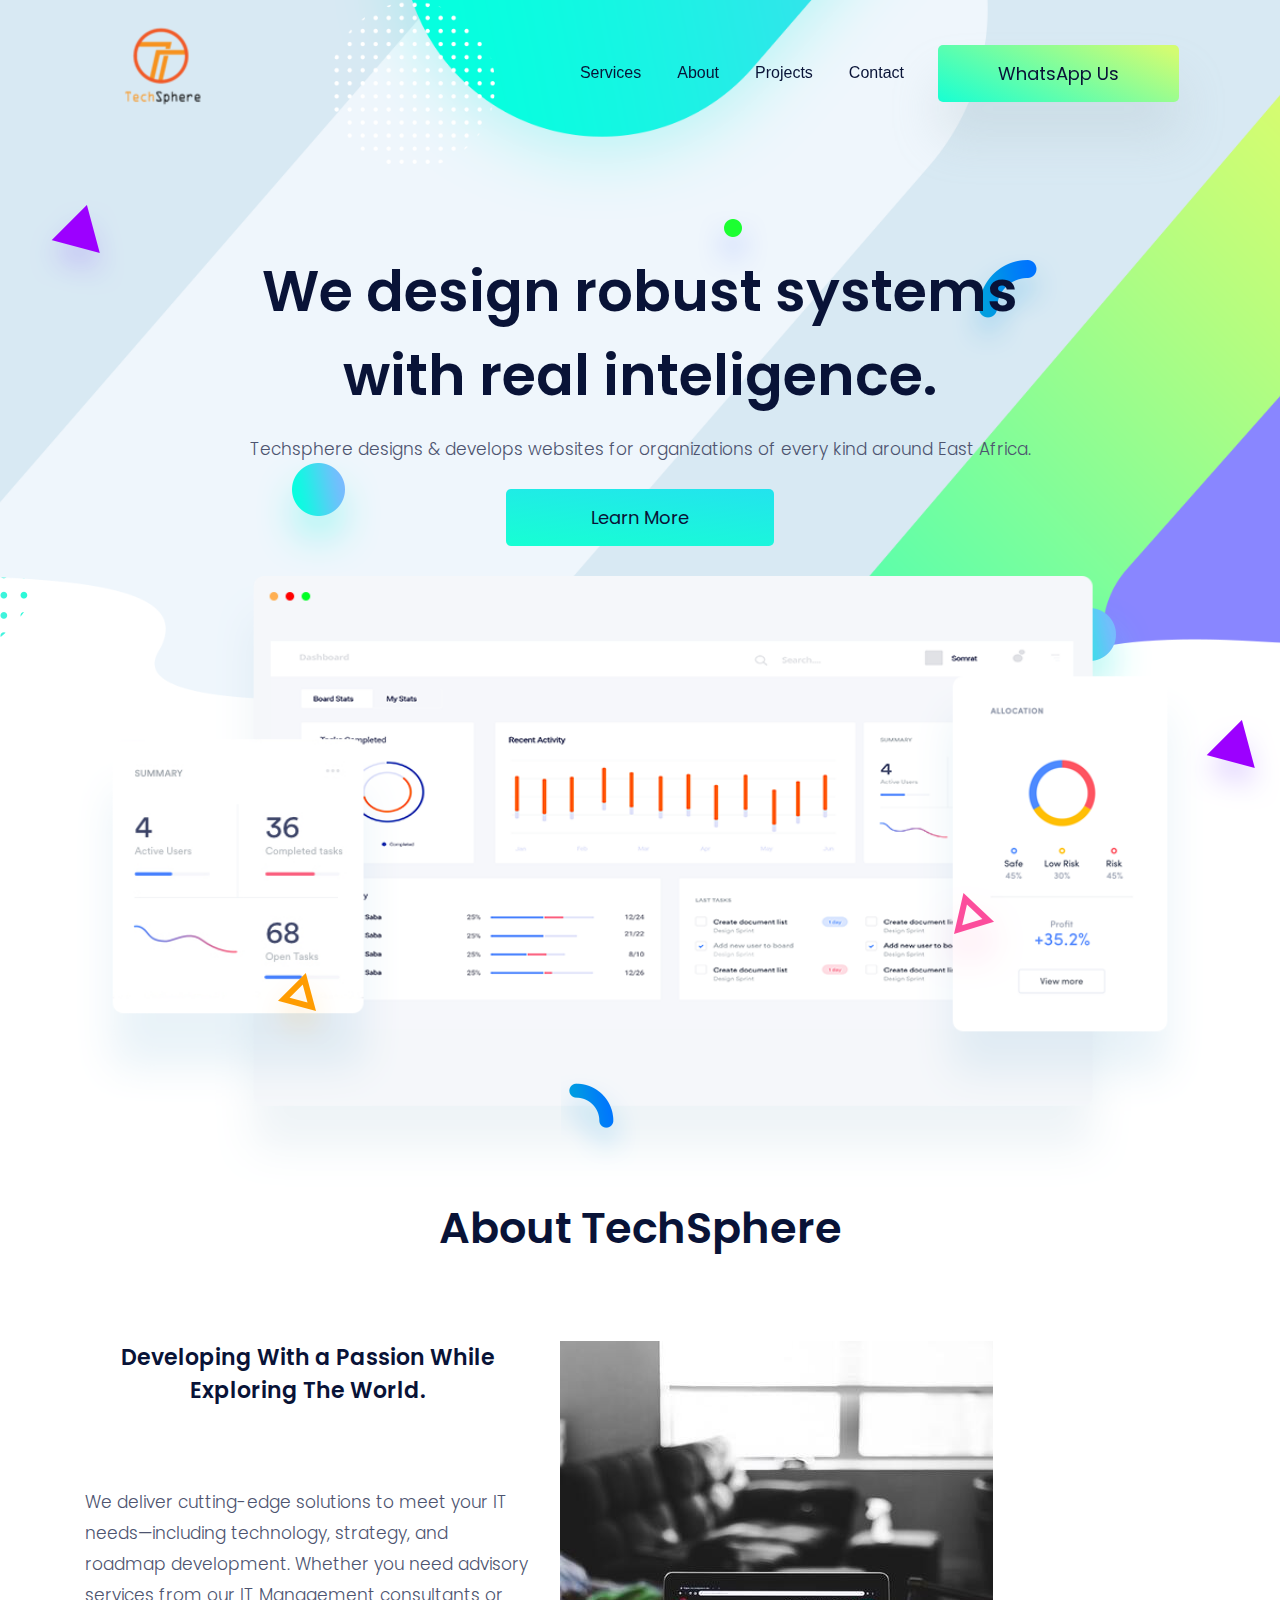
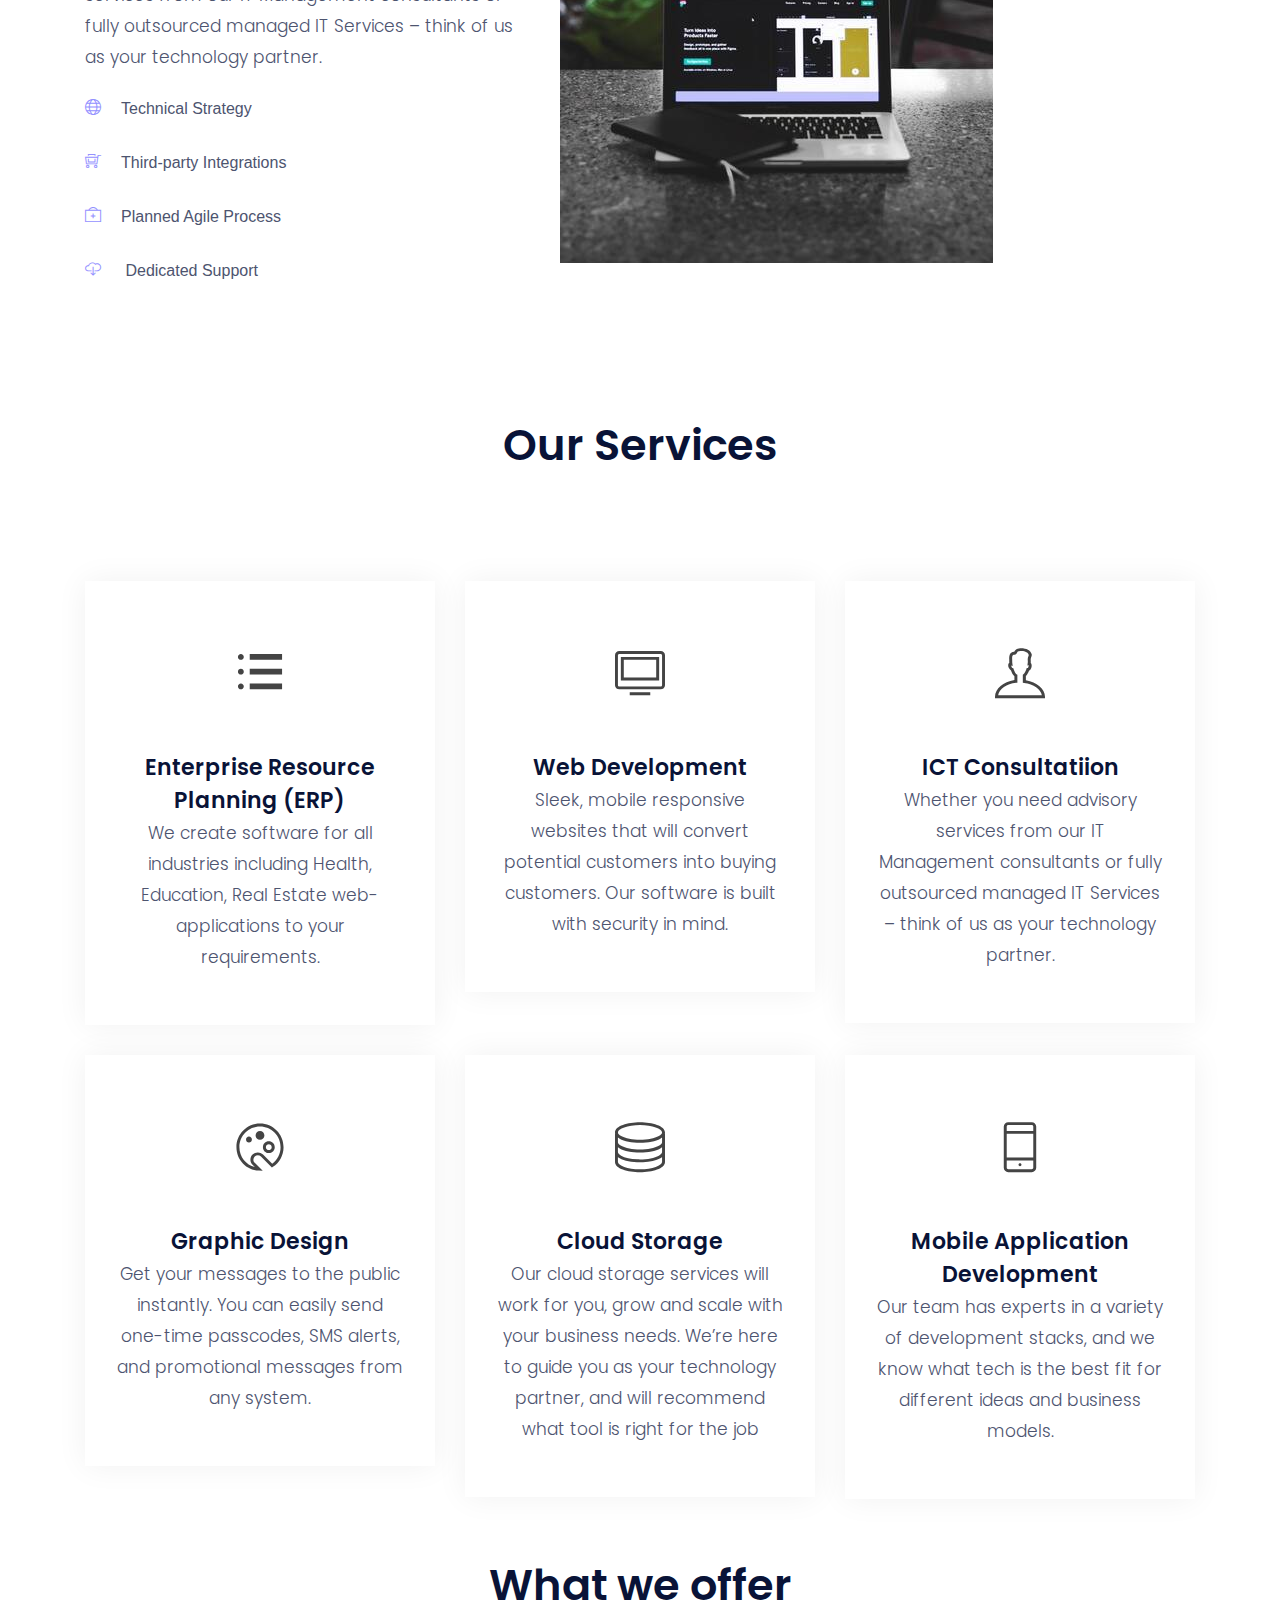
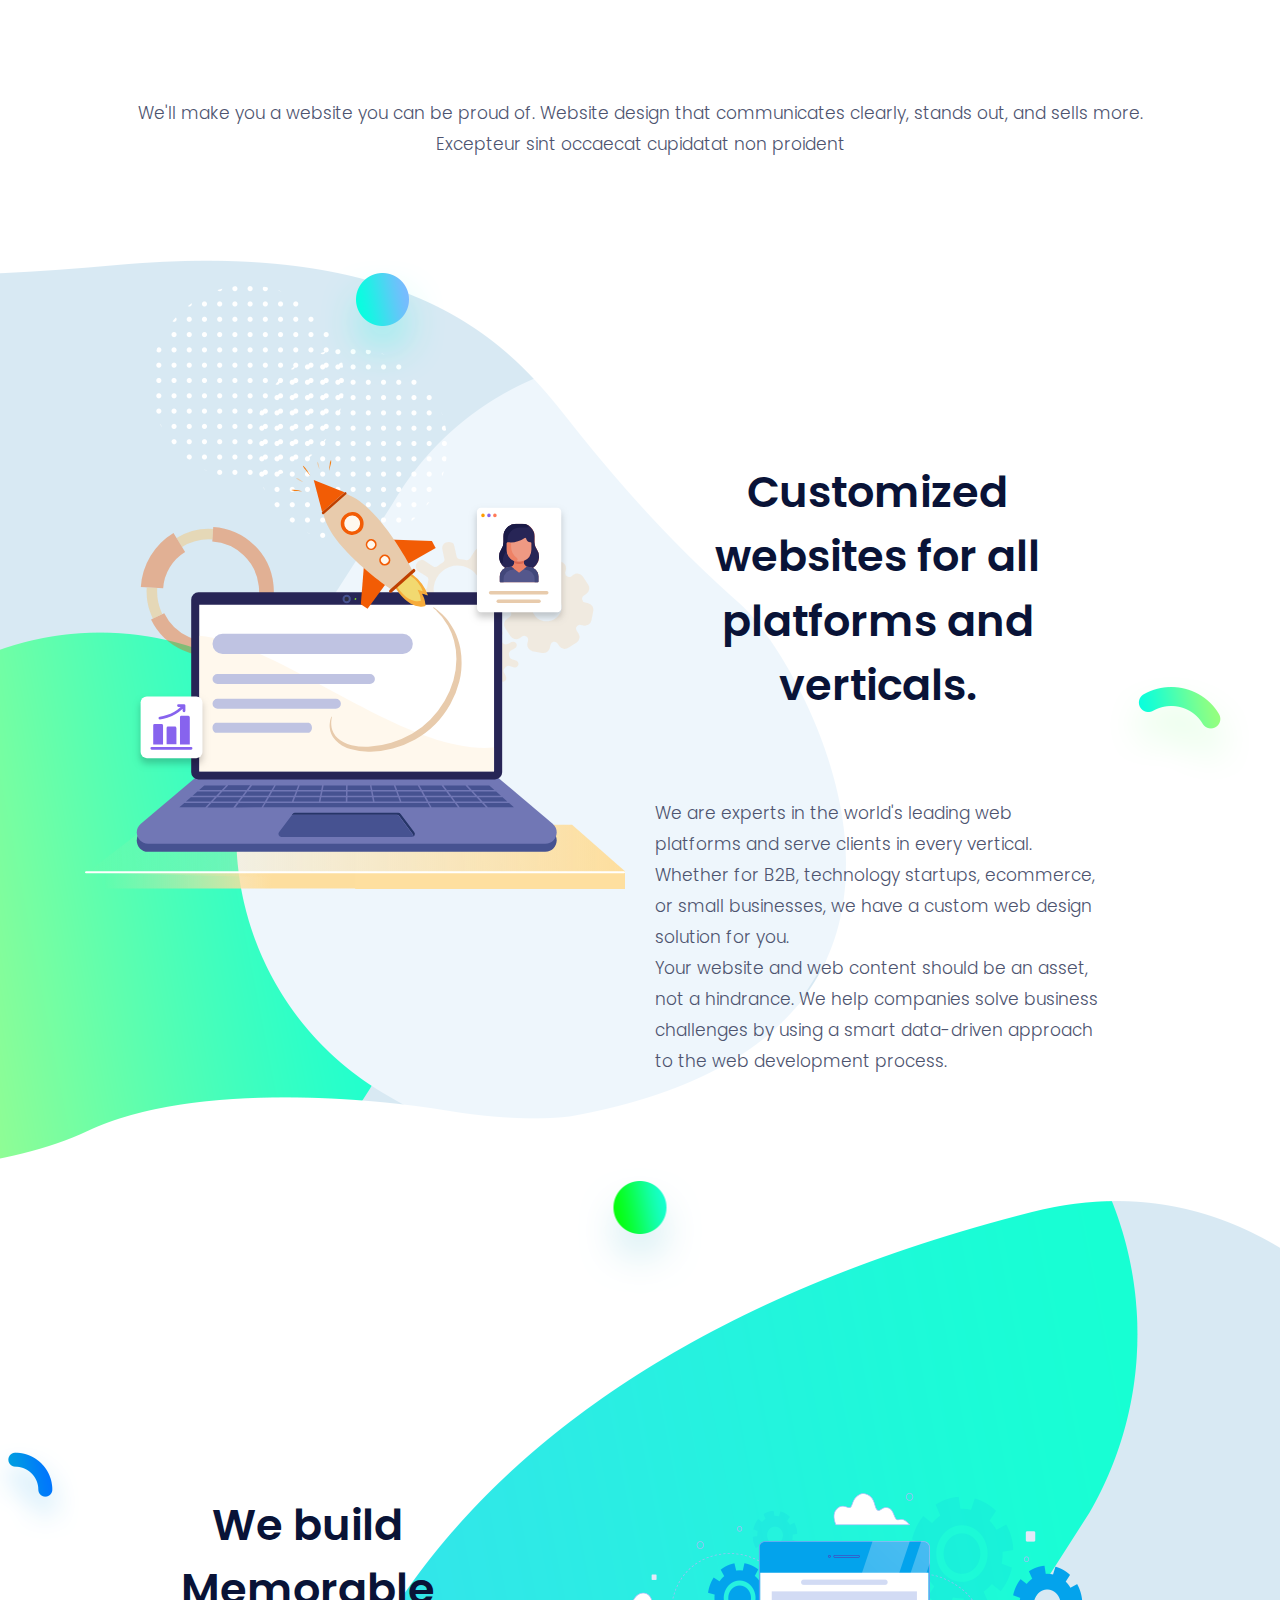
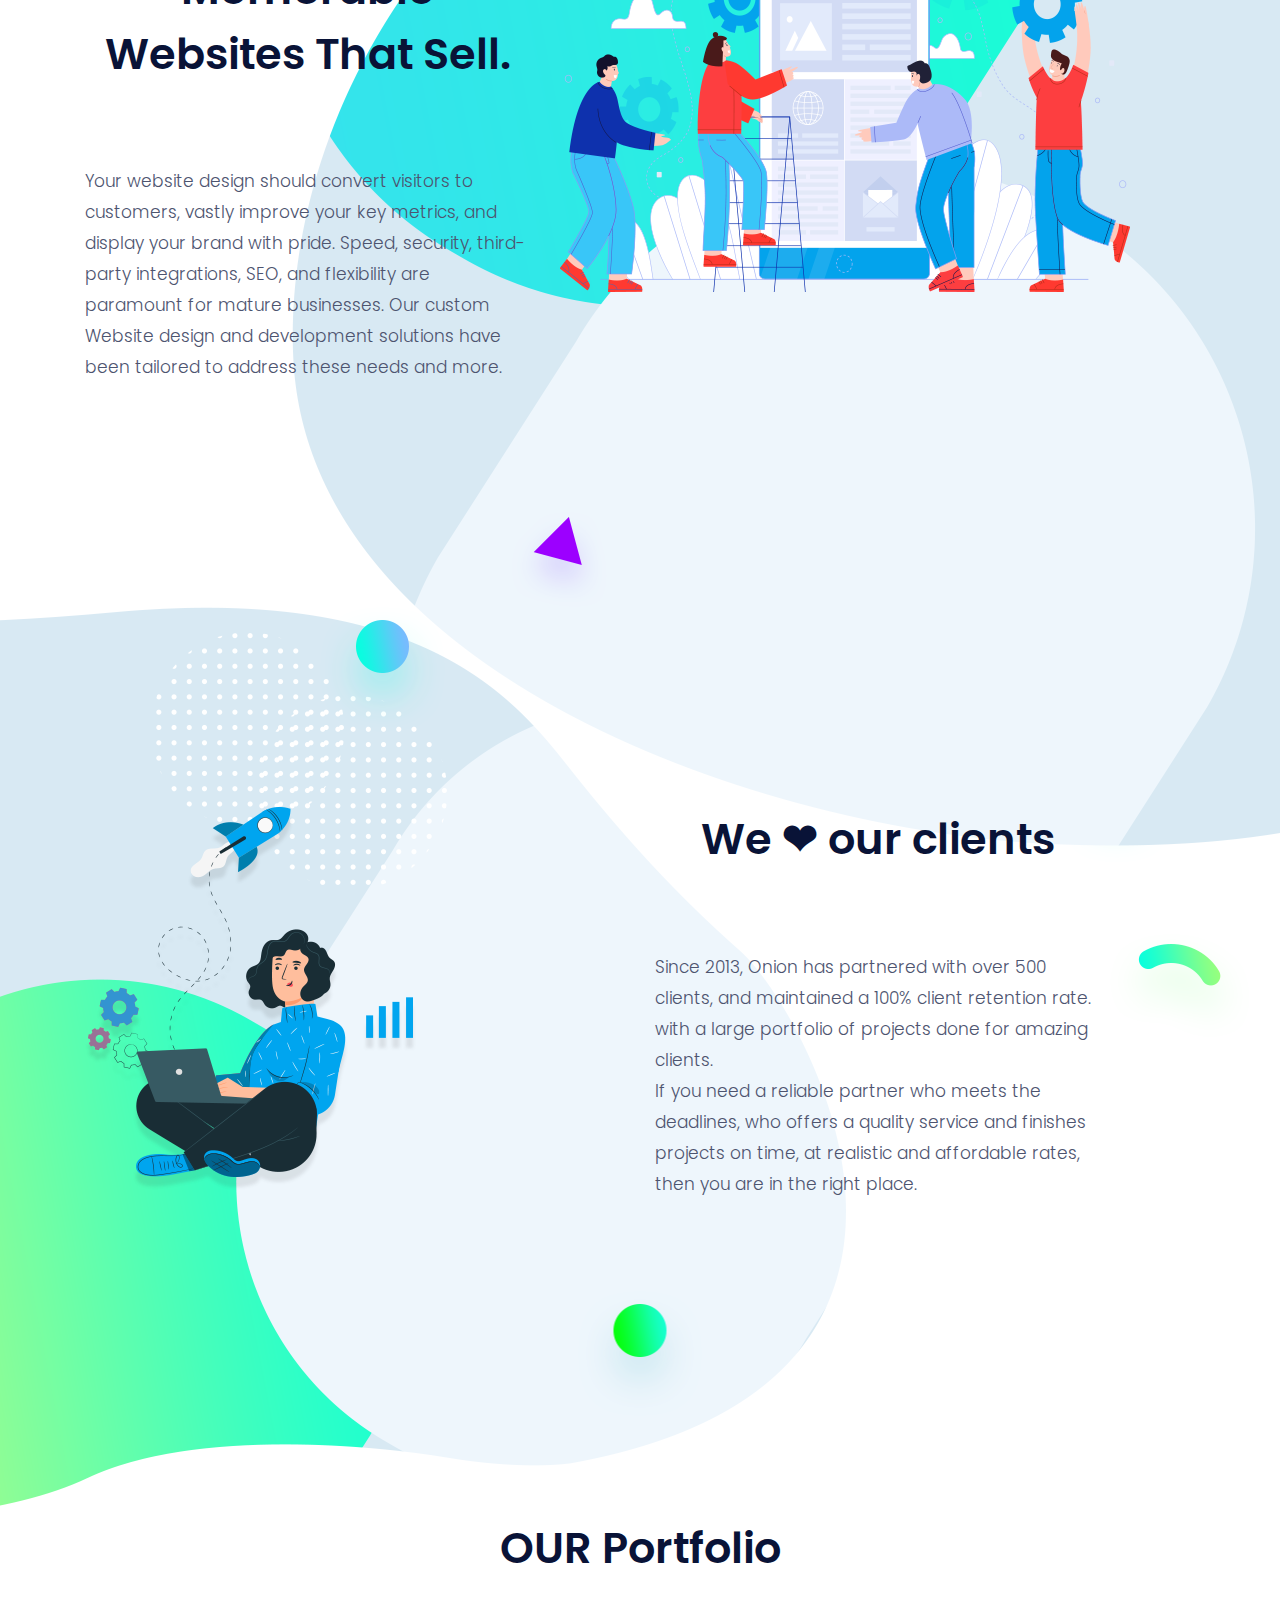
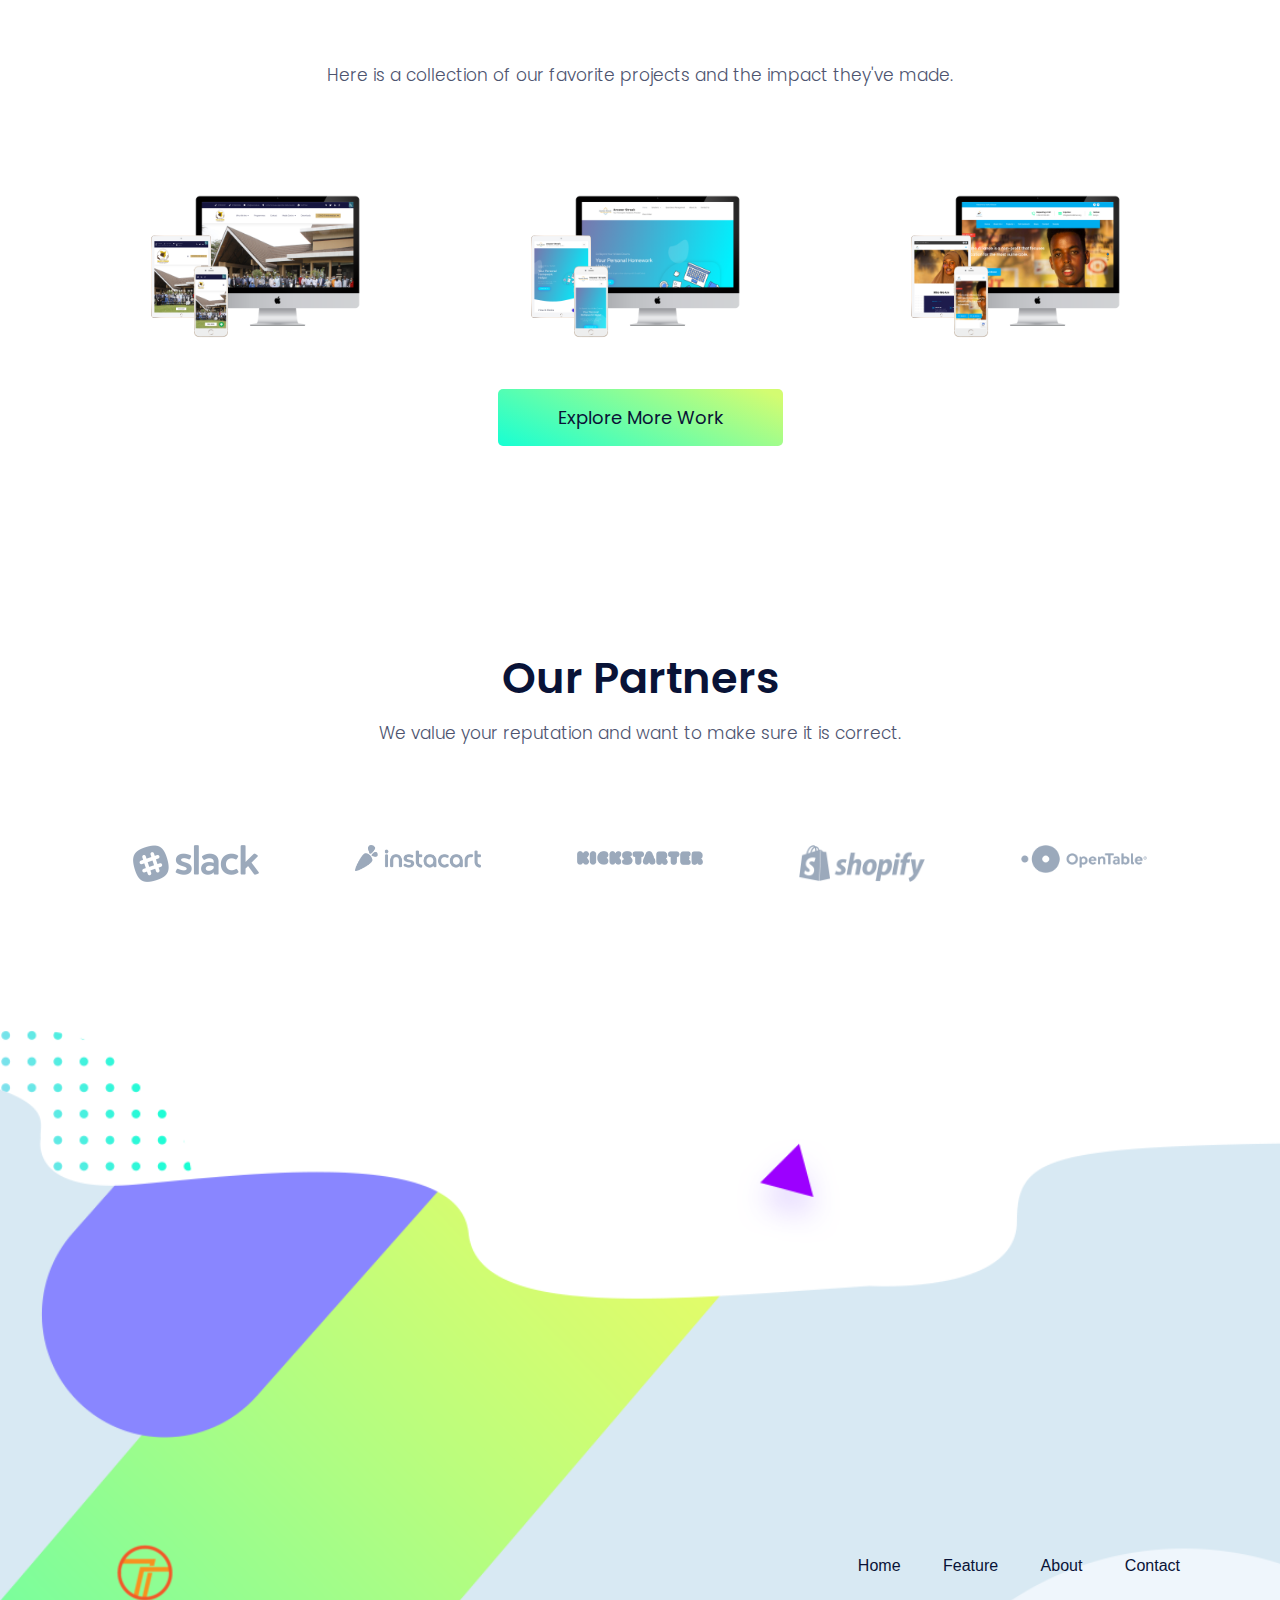
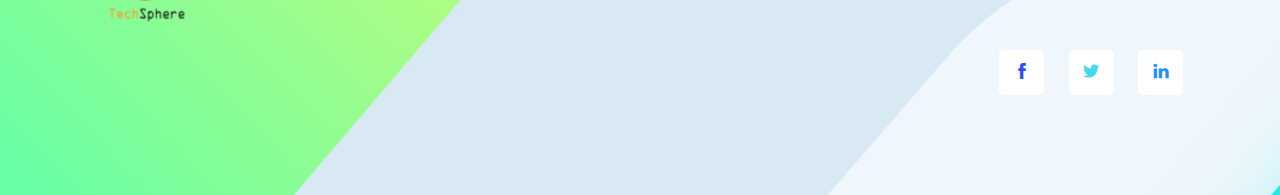
<file: index.html>
<!DOCTYPE html>
<html lang="ENG">

<head>
  <meta charset="utf-8">
  <title>Techsphere ltd</title>

  <!-- mobile responsive meta -->
  <meta name="viewport" content="width=device-width, initial-scale=1">
  <meta name="viewport" content="width=device-width, initial-scale=1, maximum-scale=1">

  <!-- ** Plugins Needed for the Project ** -->
  <!-- Bootstrap -->
  <link rel="stylesheet" href="plugins/bootstrap/bootstrap.min.css">
  <!-- themefy-icon -->
  <link rel="stylesheet" href="plugins/themify-icons/themify-icons.css">
  <!-- slick slider -->
  <link rel="stylesheet" href="plugins/slick/slick.css">
  <!-- venobox popup -->
  <link rel="stylesheet" href="plugins/Venobox/venobox.css">
  <!-- aos -->
  <link rel="stylesheet" href="plugins/aos/aos.css">

  <!-- Main Stylesheet -->
  <link href="css/style.css" rel="stylesheet">

  <!--Favicon-->
  <link rel="shortcut icon" href="images/favicon.ico" type="image/x-icon">
  <link rel="icon" href="images/favicon.ico" type="image/x-icon">

</head>

<body>
  <!-- navigation -->
  <section class="fixed-top navigation">
    <div class="container">
      <nav class="navbar navbar-expand-lg navbar-light">
        <a class="navbar-brand" href="index.html"><img src="images/logo.png" alt="logo"></a>
        <button class="navbar-toggler border-0" type="button" data-toggle="collapse" data-target="#navbar"
          aria-controls="navbar" aria-expanded="false" aria-label="Toggle navigation">
          <span class="navbar-toggler-icon"></span>
        </button>
        <!-- navbar -->
        <div class="collapse navbar-collapse text-center" id="navbar">
          <ul class="navbar-nav ml-auto">
            <li class="nav-item">
              <a class="nav-link" href="service.html">Services</a>
            </li>
            <li class="nav-item">
              <a class="nav-link" href="about.html">About</a>
            </li>
            <li class="nav-item">
              <a class="nav-link" href="projects.html">Projects</a>
            </li>
            <li class="nav-item">
              <a class="nav-link" href="contact.html">Contact</a>
            </li>
          </ul>
          <a href="#" class="btn btn-primary ml-lg-3 primary-shadow">WhatsApp Us</a>
        </div>
      </nav>
    </div>
  </section>
  <!-- /navigation -->

  <!-- hero area -->
  <section class="hero-section hero" data-background="" style="background-image: url(images/hero-area/banner-bg.png);">
    <div class="container">
      <div class="row">
        <div class="col-lg-12 text-center zindex-1">
          <h1 class="mb-3">We design robust systems<br>
            with real inteligence.</h1>
          <p class="mb-4">Techsphere designs & develops websites for organizations of every kind around East Africa.</p>
          <a href="about.html" class="btn btn-secondary btn-lg">Learn More</a>
          <!-- banner image -->
          <img class="img-fluid w-100 banner-image" src="images/hero-area/banner-img.png" alt="banner-img">
        </div>
      </div>
    </div>
    <!-- background shapes -->
    <div id="scene">
      <img class="img-fluid hero-bg-1 up-down-animation" src="images/background-shape/feature-bg-2.png" alt="">
      <img class="img-fluid hero-bg-2 left-right-animation" src="images/background-shape/seo-ball-1.png" alt="">
      <img class="img-fluid hero-bg-3 left-right-animation" src="images/background-shape/seo-half-cycle.png" alt="">
      <img class="img-fluid hero-bg-4 up-down-animation" src="images/background-shape/green-dot.png" alt="">
      <img class="img-fluid hero-bg-5 left-right-animation" src="images/background-shape/blue-half-cycle.png" alt="">
      <img class="img-fluid hero-bg-6 up-down-animation" src="images/background-shape/seo-ball-1.png" alt="">
      <img class="img-fluid hero-bg-7 left-right-animation" src="images/background-shape/yellow-triangle.png" alt="">
      <img class="img-fluid hero-bg-8 up-down-animation" src="images/background-shape/service-half-cycle.png" alt="">
      <img class="img-fluid hero-bg-9 up-down-animation" src="images/background-shape/team-bg-triangle.png" alt="">
    </div>
  </section>
  <!-- /hero-area -->

  <!-- about techsphere -->
  <section class="section">
    <div class="container">
      <div class="row justify-content-between">
        <div class="col-lg-12 text-center">
          <h2 class="section-title">About TechSphere</h2>
        </div>
        <div class="col-md-5 order-2 order-md-1">
          <h4 class="section-title">Developing With a Passion While Exploring The World.</h4>
          <p class="mb-4"> We deliver cutting-edge solutions to meet your IT needs—including technology, strategy,
            and
            roadmap development. Whether you need advisory services from our IT Management consultants or fully
            outsourced managed IT Services – think of us as your technology partner.
          </p>
          <ul class="pl-0 service-list">
            <li><i class="ti-world text-purple"></i>Technical Strategy</li>
            <li><i class="ti-shopping-cart-full text-purple"></i>Third-party Integrations</li>
            <li><i class="ti-support text-purple"></i>Planned Agile Process</li>
            <li><i class="ti-cloud-down text-purple"></i> Dedicated Support</li>
          </ul>
        </div>
        <div class="col-md-7 order-1 order-md-2">
          <img class="img-fluid layer-3" src="images/service/section-1-bg1(1).jpg" alt="service">
        </div>
      </div>
    </div>
    <img class="feature-bg-1 up-down-animation" src="images/background-shape/feature-bg-1.png" alt="bg-shape">
    <img class="feature-bg-2 left-right-animation" src="images/background-shape/feature-bg-2.png" alt="bg-shape">
  </section>
  <!-- /about techsphere   -->


  <!--=================Our Service================= -->
  <section class="service-section padding-bottom padding-top">
    <div class="container">
      <div class="col-lg-12 text-center">
        <h2 class="section-title">Our Services</h2>
        <br>
      </div>
      <div class="row justify-content-center mb-30-none">
        <div class="col-md-6 col-lg-4">
          <div class="service-item text-center wow fadeInUp" data-wow-delay=".3s">
            <div class="service-thumb">
              <i class="ti-menu-alt"></i>
            </div>
            <div class="service-content">
              <h4 class="title"><a href="#0">Enterprise Resource Planning (ERP)</a></h4>
              <p>We create software for all industries including Health, Education, Real Estate web-applications to your requirements.</p>
            </div>
          </div>
        </div>
        <div class="col-md-6 col-lg-4">
          <div class="service-item text-center wow fadeInUp" data-wow-delay=".3s">
            <div class="service-thumb">
              <i class="ti-desktop"></i>
            </div>
            <div class="service-content">
              <h4 class="title"><a href="#0">Web Development</a></h4>
              <p>Sleek, mobile responsive websites that will convert potential customers into buying customers. Our software is built with security in mind.</p>
            </div>
          </div>
        </div>
        <div class="col-md-6 col-lg-4">
          <div class="service-item text-center wow fadeInUp" data-wow-delay=".3s">
            <div class="service-thumb">
              <i class="ti-user"></i>
            </div>
            <div class="service-content">
              <h4 class="title"><a href="#0">ICT Consultatiion</a></h4>
              <p>Whether you need advisory services from our IT Management consultants or fully outsourced managed IT Services – think of us as your technology partner.</p>
            </div>
          </div>
        </div>
        <div class="col-md-6 col-lg-4">
          <div class="service-item text-center wow fadeInUp" data-wow-delay=".3s">
            <div class="service-thumb">
              <i class="ti-palette"></i>
            </div>
            <div class="service-content">
              <h4 class="title"><a href="#0">Graphic Design</a></h4>
              <p>Get your messages to the public instantly. You can easily send one-time passcodes, SMS alerts, and promotional messages from any system.</p>
            </div>
          </div>
        </div>
        <div class="col-md-6 col-lg-4">
          <div class="service-item text-center wow fadeInUp" data-wow-delay=".3s">
            <div class="service-thumb">
              <i class="ti-server"></i>
            </div>
            <div class="service-content">
              <h4 class="title"><a href="#0">Cloud Storage</a></h4>
              <p> Our cloud storage services will work for you, grow and scale with your business needs. We’re here to guide you as your technology partner, and will recommend what tool is right for the job</p>
            </div>
          </div>
        </div>
        <div class="col-md-6 col-lg-4">
          <div class="service-item text-center wow fadeInUp" data-wow-delay=".3s">
            <div class="service-thumb">
              <i class="ti-mobile"></i>
            </div>
            <div class="service-content">
              <h4 class="title"><a href="#0">Mobile Application Development</a></h4>
              <p> Our team has experts in a variety of development stacks, and we know what tech is the best fit for different ideas and business models.</p>
            </div>
          </div>
        </div>
      </div>
    </div>
  </section>
  <!--=================Our Service================= -->
<br>

  <div class="col-lg-12 text-center">
    <h2 class="section-title">What we offer</h2>
    <p class="mb-100">We'll make you a website you can be proud of.
      Website design that communicates clearly, stands out, and sells more.<br>Excepteur sint occaecat cupidatat non
      proident</p>
  </div>

  <!-- marketing -->
  <section class="section-lg seo">
    <div class="container">
      <div class="row">
        <div class="col-md-6">
          <div class="seo-image">
            <img class="img-fluid" src="images/marketing/header-illustration.svg" alt="form-img">
          </div>
        </div>
        <div class="col-md-5">
          <h2 class="section-title">Customized websites for all platforms and verticals.</h2>
          <p>We are experts in the world's leading web platforms and serve clients in every vertical. Whether for B2B,
            technology startups, ecommerce, or small businesses, we have a custom web design solution for you. <br>
            Your website and web content should be an asset, not a hindrance. We help companies solve business
            challenges by using a smart data-driven approach to the web development process.
          </p>
        </div>
      </div>
    </div>
    <!-- background image -->
    <img class="img-fluid seo-bg" src="images/backgrounds/seo-bg.png" alt="seo-bg">
    <!-- background-shape -->
    <img class="seo-bg-shape-1 left-right-animation" src="images/background-shape/seo-ball-1.png" alt="bg-shape">
    <img class="seo-bg-shape-2 up-down-animation" src="images/background-shape/seo-half-cycle.png" alt="bg-shape">
    <img class="seo-bg-shape-3 left-right-animation" src="images/background-shape/seo-ball-2.png" alt="bg-shape">
  </section>
  <!-- /marketing -->

  <!-- service -->
  <section class="section-lg service">
    <div class="container">
      <div class="row justify-content-between">
        <div class="col-md-5 order-2 order-md-1">
          <h2 class="section-title">We build Memorable Websites That Sell.</h2>
          <p class="mb-4"> Your website design should convert visitors to customers, vastly improve your key metrics,
            and display your brand with pride.
            Speed, security, third-party integrations, SEO, and flexibility are paramount for mature businesses. Our
            custom Website design and development solutions have been tailored to address these needs and more.
          </p>
        </div>
        <div class="col-md-7 order-1 order-md-2">
          <img class="img-fluid layer-3" src="images/marketing/services-left-image.png" alt="service">
        </div>
      </div>
    </div>
    <!-- background image -->
    <img class="img-fluid service-bg" src="images/backgrounds/service-bg.png" alt="service-bg">
    <!-- background shapes -->
    <img class="service-bg-shape-1 up-down-animation" src="images/background-shape/service-half-cycle.png"
      alt="background-shape">
    <img class="service-bg-shape-2 left-right-animation" src="images/background-shape/feature-bg-2.png"
      alt="background-shape">
  </section>
  <!-- /service -->

  <!-- marketing -->
  <section class="section-lg seo">
    <div class="container">
      <div class="row">
        <div class="col-md-6">
          <div class="seo-image">
            <img class="img-fluid" src="images/marketing/about-left-image.png" alt="form-img">
          </div>
        </div>
        <div class="col-md-5">
          <h2 class="section-title">We ❤ our clients</h2>
          <p>Since 2013, Onion has partnered with over 500 clients, and maintained a 100% client retention rate.
            with a large portfolio of projects done for amazing clients.<br>
            If you need a reliable partner who meets the deadlines, who offers a quality service and finishes projects
            on time, at realistic and affordable rates, then you are in the right place.
          </p>
        </div>
      </div>
    </div>
    <!-- background image -->
    <img class="img-fluid seo-bg" src="images/backgrounds/seo-bg.png" alt="seo-bg">
    <!-- background-shape -->
    <img class="seo-bg-shape-1 left-right-animation" src="images/background-shape/seo-ball-1.png" alt="bg-shape">
    <img class="seo-bg-shape-2 up-down-animation" src="images/background-shape/seo-half-cycle.png" alt="bg-shape">
    <img class="seo-bg-shape-3 left-right-animation" src="images/background-shape/seo-ball-2.png" alt="bg-shape">
  </section>
  <!-- /marketing -->

  <!-- product -->
  <section class="section product">
    <div class="container">
      <div class="row justify-content-center">
        <div class="col-lg-12 text-center">
          <h2 class="section-title">OUR Portfolio</h2>
          <p class="mb-100">Here is a collection of our favorite projects and the impact they've made.</p>
        </div>
        <div class="col-md-4 col-sm-6 mb-50">
          <a href="#"><img src="images/product/3-devices-white-1.png" alt="product-img"
              class="rounded w-100 img-fluid"></a>
        </div>
        <div class="col-md-4 col-sm-6 mb-50">
          <a href="#"><img src="images/product/3-devices-white-8.png" alt="product-img"
              class="rounded w-100 img-fluid"></a>
        </div>
        <div class="col-md-4 col-sm-6 mb-50">
          <a href="#"><img src="images/product/3-devices-white.png" alt="product-img"
              class="rounded w-100 img-fluid"></a>
        </div>
        <div class="col-12 text-center">
          <a href="projects.html" class="btn btn-primary">Explore More work</a>
        </div>
      </div>
    </div>
  </section>
  <!-- /product -->


  <!-- client logo slider -->
  <section class="section">
    <div class="container">
      <div class="col-lg-12 text-center">
        <h2>Our Partners</h2>
        <p class="mb-5">We value your reputation and want to make sure it is correct.</p>
      </div>
      <div class="client-logo-slider align-self-center">
        <a href="#" class="text-center d-block outline-0 p-5"><img class="d-unset img-fluid"
            src="images/clients-logo/client-logo-1.png" alt="client-logo"></a>
        <a href="#" class="text-center d-block outline-0 p-5"><img class="d-unset img-fluid"
            src="images/clients-logo/client-logo-2.png" alt="client-logo"></a>
        <a href="#" class="text-center d-block outline-0 p-5"><img class="d-unset img-fluid"
            src="images/clients-logo/client-logo-3.png" alt="client-logo"></a>
        <a href="#" class="text-center d-block outline-0 p-5"><img class="d-unset img-fluid"
            src="images/clients-logo/client-logo-4.png" alt="client-logo"></a>
        <a href="#" class="text-center d-block outline-0 p-5"><img class="d-unset img-fluid"
            src="images/clients-logo/client-logo-5.png" alt="client-logo"></a>
        <a href="#" class="text-center d-block outline-0 p-5"><img class="d-unset img-fluid"
            src="images/clients-logo/client-logo-1.png" alt="client-logo"></a>
        <a href="#" class="text-center d-block outline-0 p-5"><img class="d-unset img-fluid"
            src="images/clients-logo/client-logo-2.png" alt="client-logo"></a>
        <a href="#" class="text-center d-block outline-0 p-5"><img class="d-unset img-fluid"
            src="images/clients-logo/client-logo-3.png" alt="client-logo"></a>
        <a href="#" class="text-center d-block outline-0 p-5"><img class="d-unset img-fluid"
            src="images/clients-logo/client-logo-4.png" alt="client-logo"></a>
        <a href="#" class="text-center d-block outline-0 p-5"><img class="d-unset img-fluid"
            src="images/clients-logo/client-logo-5.png" alt="client-logo"></a>
      </div>
    </div>
  </section>
  <!-- /client logo slider -->

  <!-- footer -->
  <footer class="footer-section footer" style="background-image: url(images/backgrounds/footer-bg.png);">
    <div class="container">
      <div class="row">
        <div class="col-lg-4 text-center text-lg-left mb-4 mb-lg-0">
          <!-- logo -->
          <a href="index.html">
            <img class="img-fluid" src="images/logo.png" alt="logo">
          </a>
        </div>
        <!-- footer menu -->
        <nav class="col-lg-8 align-self-center mb-5">
          <ul class="list-inline text-lg-right text-center footer-menu">
            <li class="list-inline-item active"><a href="index.html">Home</a></li>
            <li class="list-inline-item"><a class="page-scroll" href="#feature">Feature</a></li>
            <li class="list-inline-item"><a href="about.html">About</a></li>
            <li class="list-inline-item"><a href="contact.html">Contact</a></li>
          </ul>
        </nav>
        <!-- footer social icon -->
        <nav class="col-12">
          <ul class="list-inline text-lg-right text-center social-icon">
            <li class="list-inline-item">
              <a class="facebook" href="#"><i class="ti-facebook"></i></a>
            </li>
            <li class="list-inline-item">
              <a class="twitter" href="#"><i class="ti-twitter-alt"></i></a>
            </li>
            <li class="list-inline-item">
              <a class="linkedin" href="#"><i class="ti-linkedin"></i></a>
            </li>
          </ul>
        </nav>
      </div>
    </div>
  </footer>
  <!-- /footer -->

  <!-- jQuery -->
  <script src="plugins/jQuery/jquery.min.js"></script>
  <!-- Bootstrap JS -->
  <script src="plugins/bootstrap/bootstrap.min.js"></script>
  <!-- slick slider -->
  <script src="plugins/slick/slick.min.js"></script>
  <!-- venobox -->
  <script src="plugins/Venobox/venobox.min.js"></script>
  <!-- aos -->
  <script src="plugins/aos/aos.js"></script>
  <!-- Main Script -->
  <script src="js/script.js"></script>

</body>

</html>
</file>
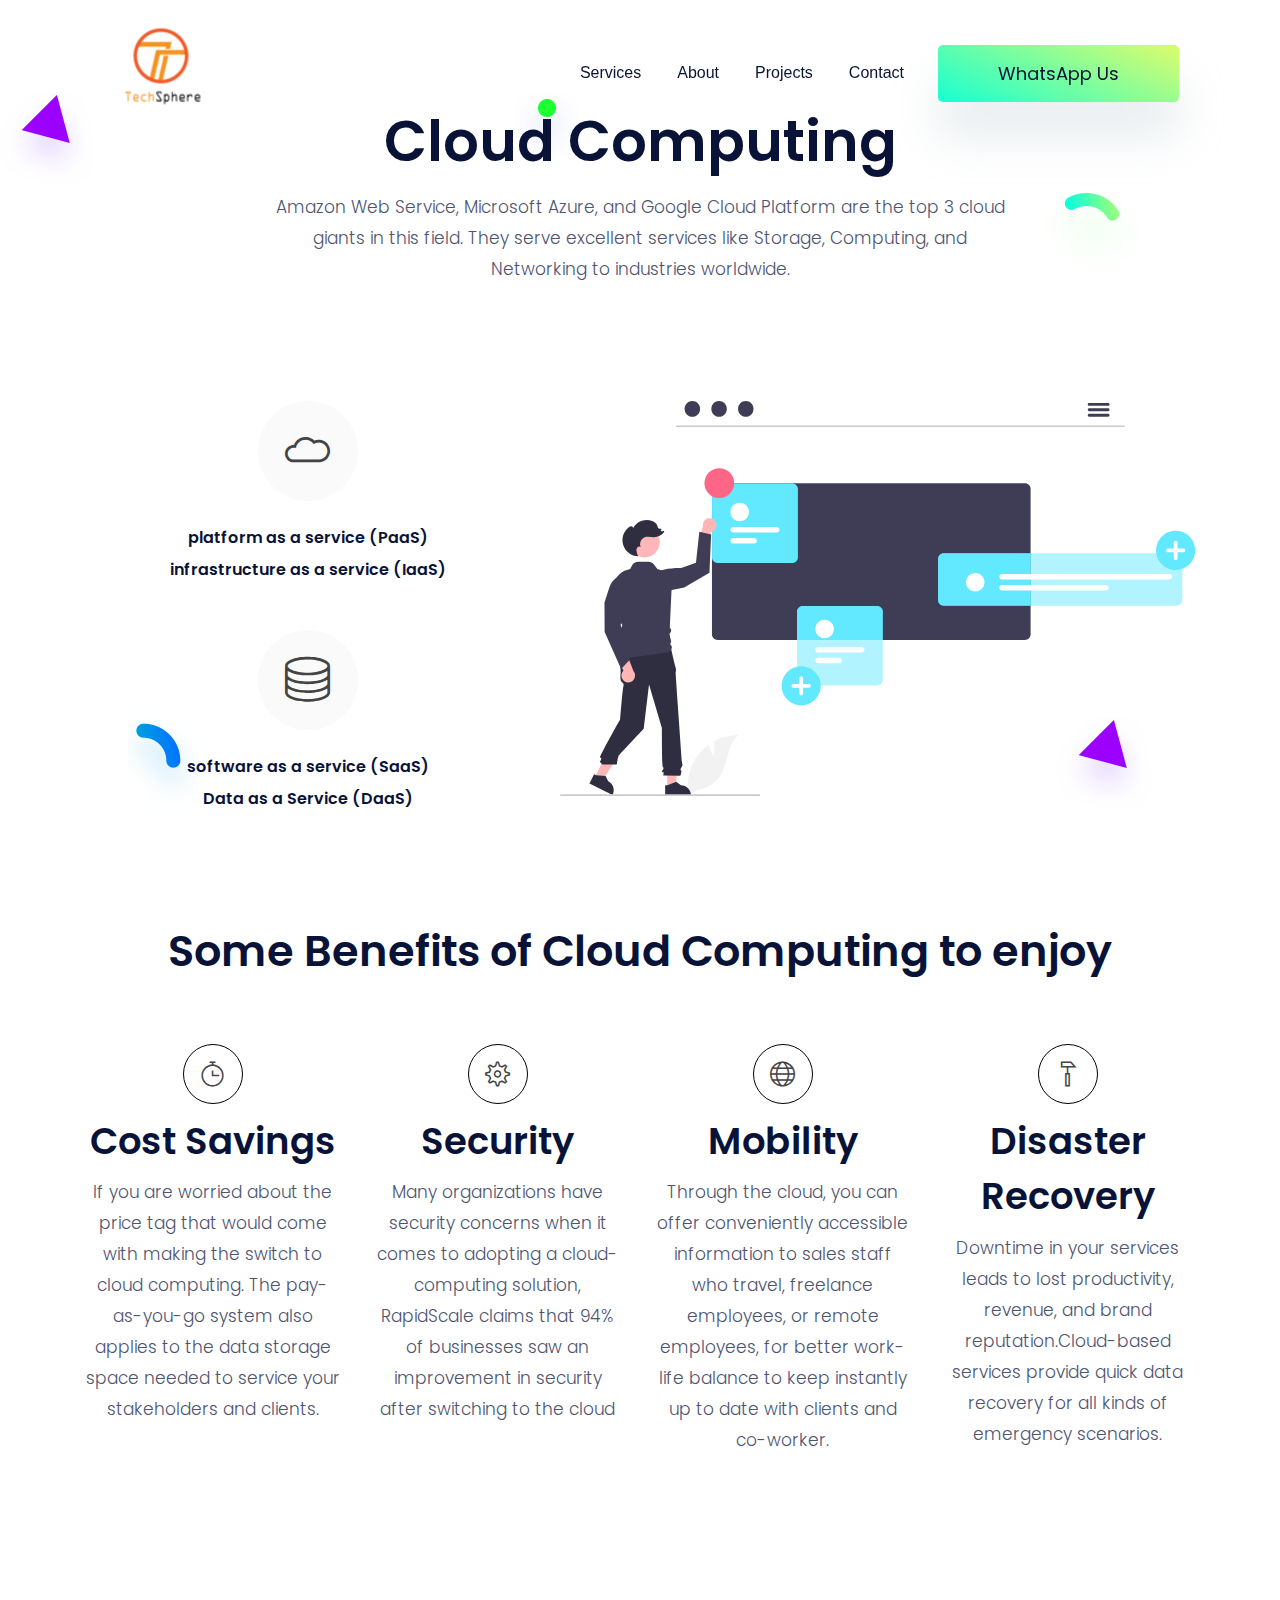
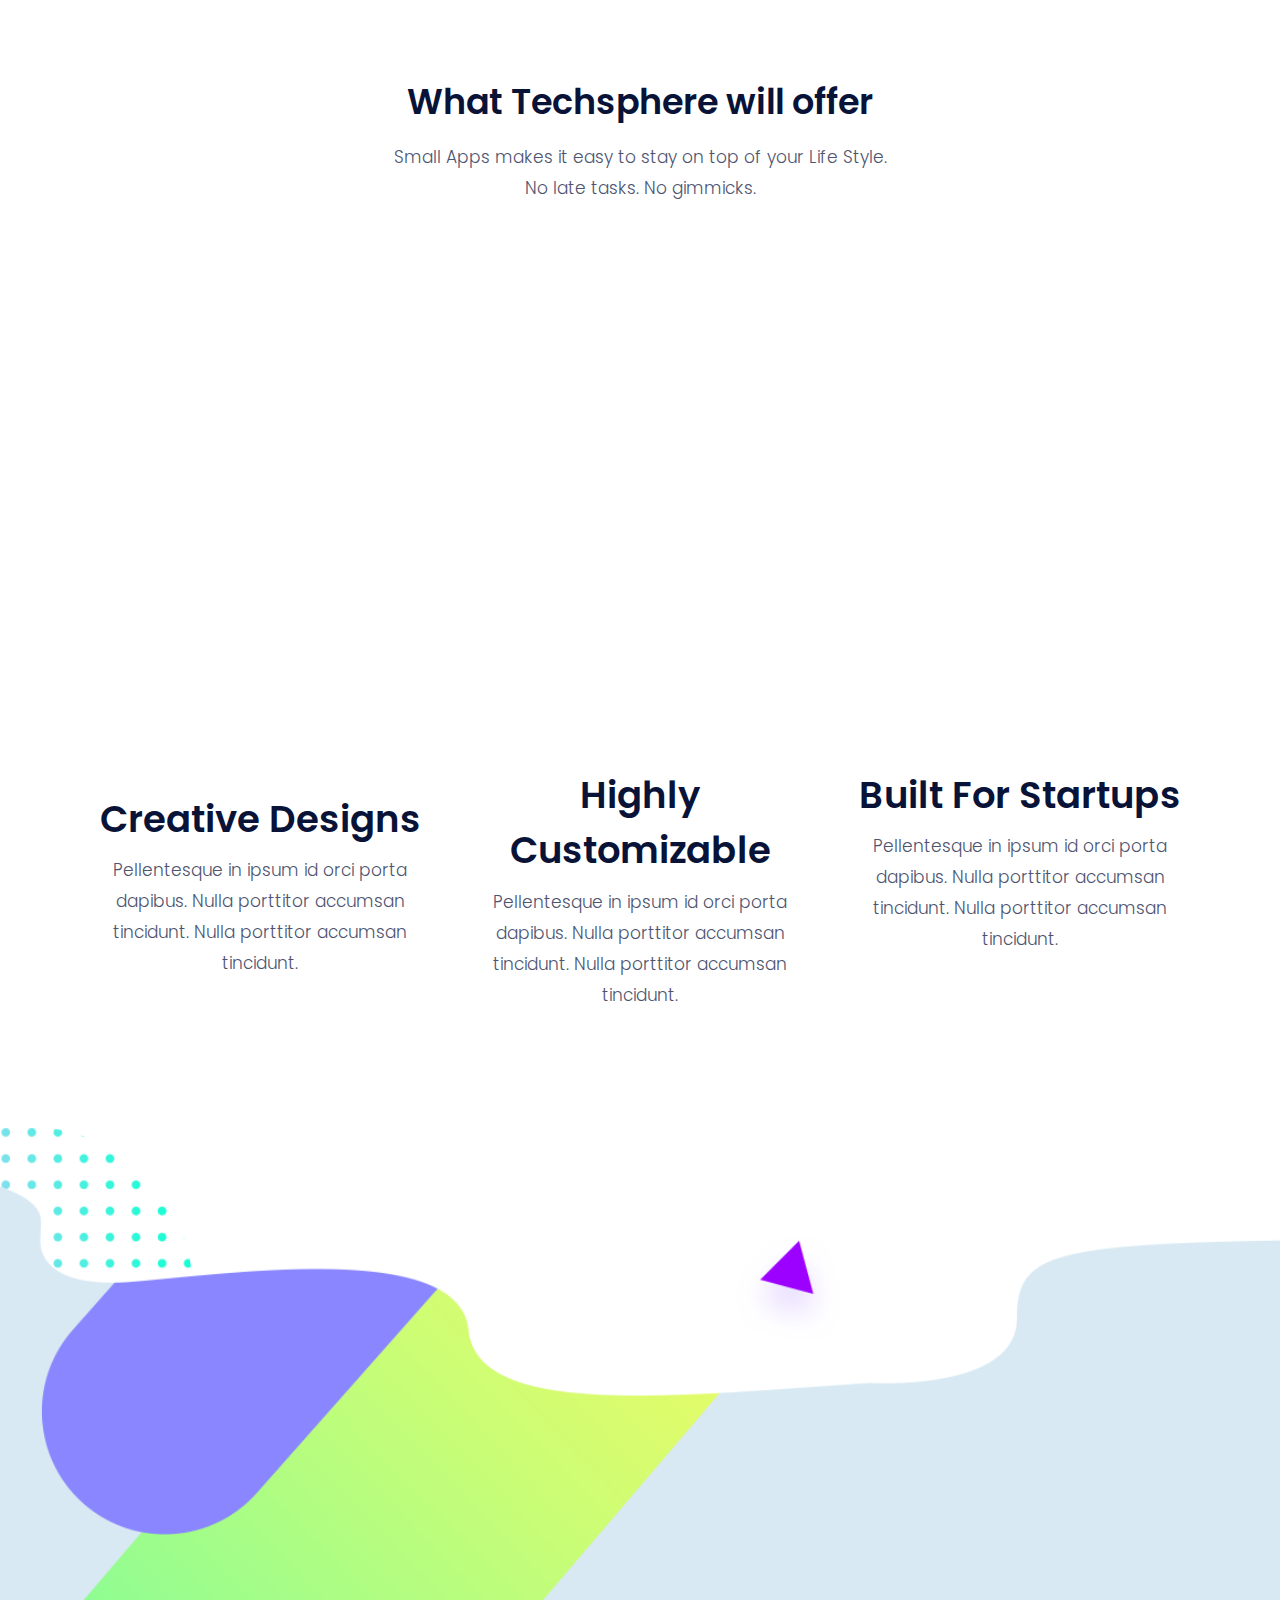
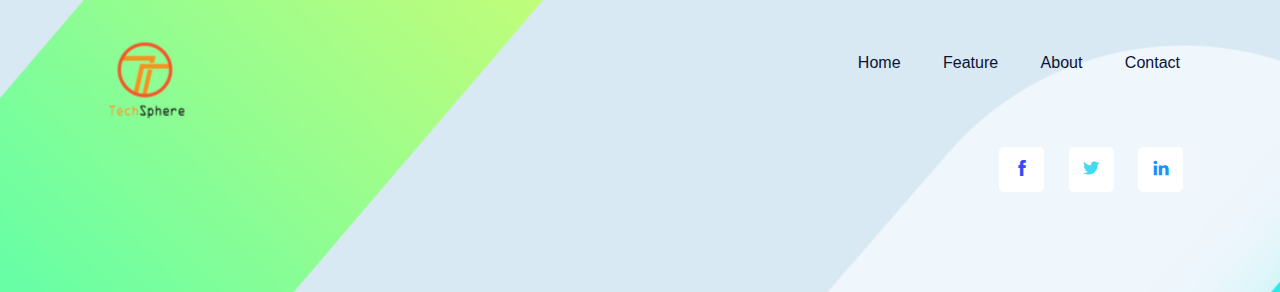
<file: cloud.html>
<!DOCTYPE html>
<html lang="zxx">

<head>
    <meta charset="utf-8">
    <title>Techsphere ltd</title>

    <!-- mobile responsive meta -->
    <meta name="viewport" content="width=device-width, initial-scale=1">
    <meta name="viewport" content="width=device-width, initial-scale=1, maximum-scale=1">

    <!-- ** Plugins Needed for the Project ** -->
    <!-- Bootstrap -->
    <link rel="stylesheet" href="plugins/bootstrap/bootstrap.min.css">
    <!-- themefy-icon -->
    <link rel="stylesheet" href="plugins/themify-icons/themify-icons.css">
    <!-- slick slider -->
    <link rel="stylesheet" href="plugins/slick/slick.css">
    <!-- venobox popup -->
    <link rel="stylesheet" href="plugins/Venobox/venobox.css">
    <!-- aos -->
    <link rel="stylesheet" href="plugins/aos/aos.css">

    <!-- Main Stylesheet -->
    <link href="css/style.css" rel="stylesheet">

    <!--Favicon-->
    <link rel="shortcut icon" href="images/favicon.ico" type="image/x-icon">
    <link rel="icon" href="images/favicon.ico" type="image/x-icon">

</head>

<body>
    <!-- navigation -->
    <section class="fixed-top navigation">
        <div class="container">
            <nav class="navbar navbar-expand-lg navbar-light">
                <a class="navbar-brand" href="index.html"><img src="images/logo.png" alt="logo"></a>
                <button class="navbar-toggler border-0" type="button" data-toggle="collapse" data-target="#navbar"
                    aria-controls="navbar" aria-expanded="false" aria-label="Toggle navigation">
                    <span class="navbar-toggler-icon"></span>
                </button>
                <!-- navbar -->
                <div class="collapse navbar-collapse text-center" id="navbar">
                    <ul class="navbar-nav ml-auto">
                        <li class="nav-item">
                            <a class="nav-link" href="service.html">Services</a>
                        </li>
                        <li class="nav-item">
                            <a class="nav-link" href="about.html">About</a>
                        </li>
                        <li class="nav-item">
                            <a class="nav-link" href="projects.html">Projects</a>
                        </li>
                        <li class="nav-item">
                            <a class="nav-link" href="contact.html">Contact</a>
                        </li>
                    </ul>
                    <a href="#" class="btn btn-primary ml-lg-3 primary-shadow">WhatsApp Us</a>
                </div>
            </nav>
        </div>
    </section>
    <!-- /navigation -->

    <!--================================
=            Page Title            =
=================================-->

    <section class="section page-title">
        <div class="container">
            <div class="row">
                <div class="col-sm-8 m-auto">
                    <!-- Page Title -->
                    <h1>Cloud Computing</h1>
                    <!-- Page Description -->
                    <p>Amazon Web Service, Microsoft Azure, and Google Cloud Platform are the top 3 cloud giants in this field. They serve excellent services like Storage, Computing, and Networking to industries worldwide.
                    </p>
                </div>
            </div>
        </div>
    </section>

    <!--====  End of Page Title  ====-->


    <!--=====================================
=            Address and Map            =
======================================-->
    <section class="address">
        <div class="container">
            <div class="row">
                <div class="col-lg-5 align-self-center">
                    <div class="block">
                        <div class="address-block text-center mb-5">
                            <div class="icon">
                                <i class="ti-cloud"></i>
                            </div>
                            <div class="details">
                                <h5>platform as a service (PaaS)</h5>
                                <h5>infrastructure as a service (IaaS)</h5>
                            </div>
                        </div>
                        <div class="address-block text-center">
                            <div class="icon">
                                <i class="ti-server"></i>
                            </div>
                            <div class="details">
                                <h5>software as a service (SaaS)</h5>
                                <h5>Data as a Service (DaaS)</h5>
                            </div>
                        </div>
                    </div>
                </div>
                <div class="col-lg-7 mt-5 mt-lg-0">
                    <div class="google-map">
                        <!-- Google Map -->
                        <div class="item">
                            <img class="w-100" src="images/cloud/undraw_add_information_j2wg.svg" alt="slider-image">
                        </div>
                    </div>
                </div>
            </div>
        </div>
    </section>

    <!--===============================
=            Fun Facts            =
================================-->
    <section class="company-fun-facts section">
        <div class="container">
            <div class="row">
                <div class="col-12 text-center">
                    <h2>Some Benefits of Cloud Computing to enjoy</h2>
                </div>
            </div>
            <div class="row">
                <div class="col-lg-3 col-md-6">
                    <div class="fun-fact">
                        <!-- Icon -->
                        <i class="ti-timer"></i>
                        <h3>Cost Savings</h3>
                        <p>If you are worried about the price tag that would come with making the switch to cloud computing. The pay-as-you-go system also applies to the data storage space needed to service your stakeholders and clients. </p>
                    </div>
                </div>
                <div class="col-lg-3 col-md-6">
                    <div class="fun-fact">
                        <!-- Icon -->
                        <i class="ti-settings"></i>
                        <h3>Security</h3>
                        <p> Many organizations have security concerns when it comes to adopting a cloud-computing solution, RapidScale claims that 94% of businesses saw an improvement in security after switching to the cloud </p>
                    </div>
                </div>
                <div class="col-lg-3 col-md-6">
                    <div class="fun-fact">
                        <!-- Icon -->
                        <i class="ti-world"></i>
                        <h3>Mobility</h3>
                        <p>Through the cloud, you can offer conveniently accessible information to sales staff who travel, freelance employees, or remote employees, for better work-life balance to keep instantly up to date with clients and co-worker.</p>
                    </div>
                </div>
                <div class="col-lg-3 col-md-6">
                    <div class="fun-fact">
                        <!-- Icon -->
                        <i class="ti-hummer"></i>
                        <h3>Disaster Recovery</h3>
                        <p>Downtime in your services leads to lost productivity, revenue, and brand reputation.Cloud-based services provide quick data recovery for all kinds of emergency scenarios.</p>
                    </div>
                </div>
            </div>
        </div>
    </section>
    <!--====  End of Fun Facts  ====-->

    <section class="app-features section">
        <div class="container">
            <div class="row">
                <div class="col-lg-12">
                    <div class="section-title">
                        <h2>What Techsphere will offer</h2>
                        <p>Small
                                Apps makes it easy to stay on top of your Life Style. <br>
                            No late tasks. No gimmicks.</p>
                    </div>
                </div>
            </div>
            <div class="row">
                <div class="col-12">
                    <!-- App Feature Image -->
                    <div class="app-explore" data-aos="fade-down">
                        <img class="img-fluid" src="images/cloud/ipad-lied.png" alt="ipad-lied">
                    </div>
                </div>
                <!-- Feature 01-->
                <div class="col-lg-4 col-md-4">
                    <br>
                    <div class="app-feature text-center">
                        <!-- Heading -->
                        <h3>Creative Designs</h3>
                        <!-- Description -->
                        <p>Pellentesque in ipsum id orci porta dapibus. Nulla porttitor accumsan tincidunt. Nulla
                            porttitor accumsan tincidunt.</p>
                    </div>
                </div>
                <!-- Feature 02-->
                <div class="col-lg-4 col-md-4">
                    <div class="app-feature text-center">
                        <!-- Heading -->
                        <h3>Highly Customizable</h3>
                        <!-- Description -->
                        <p>Pellentesque in ipsum id orci porta dapibus. Nulla porttitor accumsan tincidunt. Nulla
                            porttitor accumsan tincidunt.</p>
                    </div>
                </div>
                <!-- Feature 02-->
                <div class="col-lg-4 col-md-4">
                    <div class="app-feature text-center">
                        <!-- Heading -->
                        <h3>Built For Startups</h3>
                        <!-- Description -->
                        <p>Pellentesque in ipsum id orci porta dapibus. Nulla porttitor accumsan tincidunt. Nulla
                            porttitor accumsan tincidunt.</p>
                    </div>
                </div>
            </div>
        </div>
        <!-- background shapes -->
        <img class="contact-bg-1 up-down-animation" src="images/background-shape/feature-bg-2.png"
            alt="background-shape">
        <img class="contact-bg-2 left-right-animation" src="images/background-shape/green-half-cycle.png"
            alt="background-shape">
        <img class="contact-bg-3 up-down-animation" src="images/background-shape/green-dot.png" alt="background-shape">
        <img class="contact-bg-4 left-right-animation" src="images/background-shape/service-half-cycle.png"
            alt="background-shape">
        <img class="contact-bg-5 up-down-animation" src="images/background-shape/feature-bg-2.png"
            alt="background-shape">
    </section>


    <!-- footer -->
    <footer class="footer-section footer" style="background-image: url(images/backgrounds/footer-bg.png);">
        <div class="container">
            <div class="row">
                <div class="col-lg-4 text-center text-lg-left mb-4 mb-lg-0">
                    <!-- logo -->
                    <a href="index.html">
                        <img class="img-fluid" src="images/logo.png" alt="logo">
                    </a>
                </div>
                <!-- footer menu -->
                <nav class="col-lg-8 align-self-center mb-5">
                    <ul class="list-inline text-lg-right text-center footer-menu">
                        <li class="list-inline-item active"><a href="index.html">Home</a></li>
                        <li class="list-inline-item"><a class="page-scroll" href="#feature">Feature</a></li>
                        <li class="list-inline-item"><a href="about.html">About</a></li>
                        <li class="list-inline-item"><a href="contact.html">Contact</a></li>
                    </ul>
                </nav>
                <!-- footer social icon -->
                <nav class="col-12">
                    <ul class="list-inline text-lg-right text-center social-icon">
                        <li class="list-inline-item">
                            <a class="facebook" href="#"><i class="ti-facebook"></i></a>
                        </li>
                        <li class="list-inline-item">
                            <a class="twitter" href="#"><i class="ti-twitter-alt"></i></a>
                        </li>
                        <li class="list-inline-item">
                            <a class="linkedin" href="#"><i class="ti-linkedin"></i></a>
                        </li>
                    </ul>
                </nav>
            </div>
        </div>
    </footer>
    <!-- /footer -->

    <!-- jQuery -->
    <script src="plugins/jQuery/jquery.min.js"></script>
    <!-- Bootstrap JS -->
    <script src="plugins/bootstrap/bootstrap.min.js"></script>
    <!-- slick slider -->
    <script src="plugins/slick/slick.min.js"></script>
    <!-- venobox -->
    <script src="plugins/Venobox/venobox.min.js"></script>
    <!-- aos -->
    <script src="plugins/aos/aos.js"></script>
    <!-- Main Script -->
    <script src="js/script.js"></script>

</body>

</html>
</file>
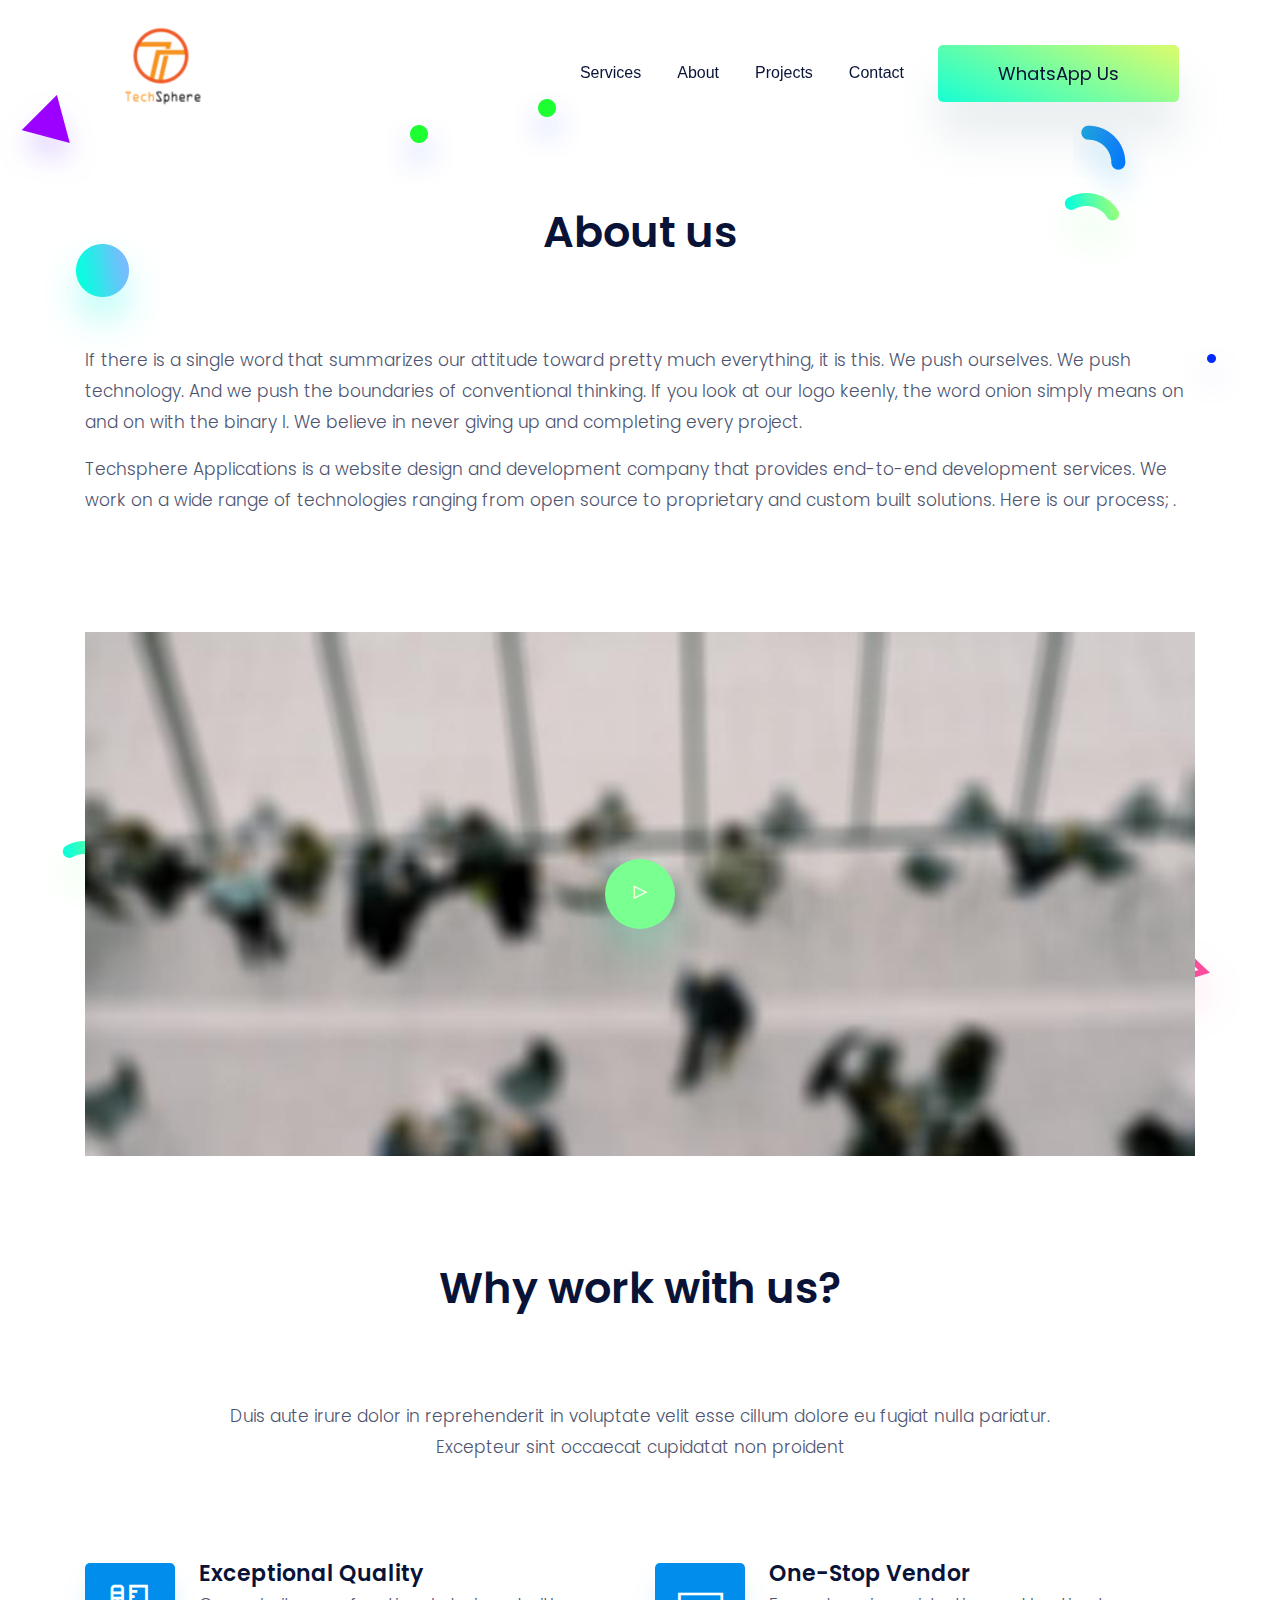
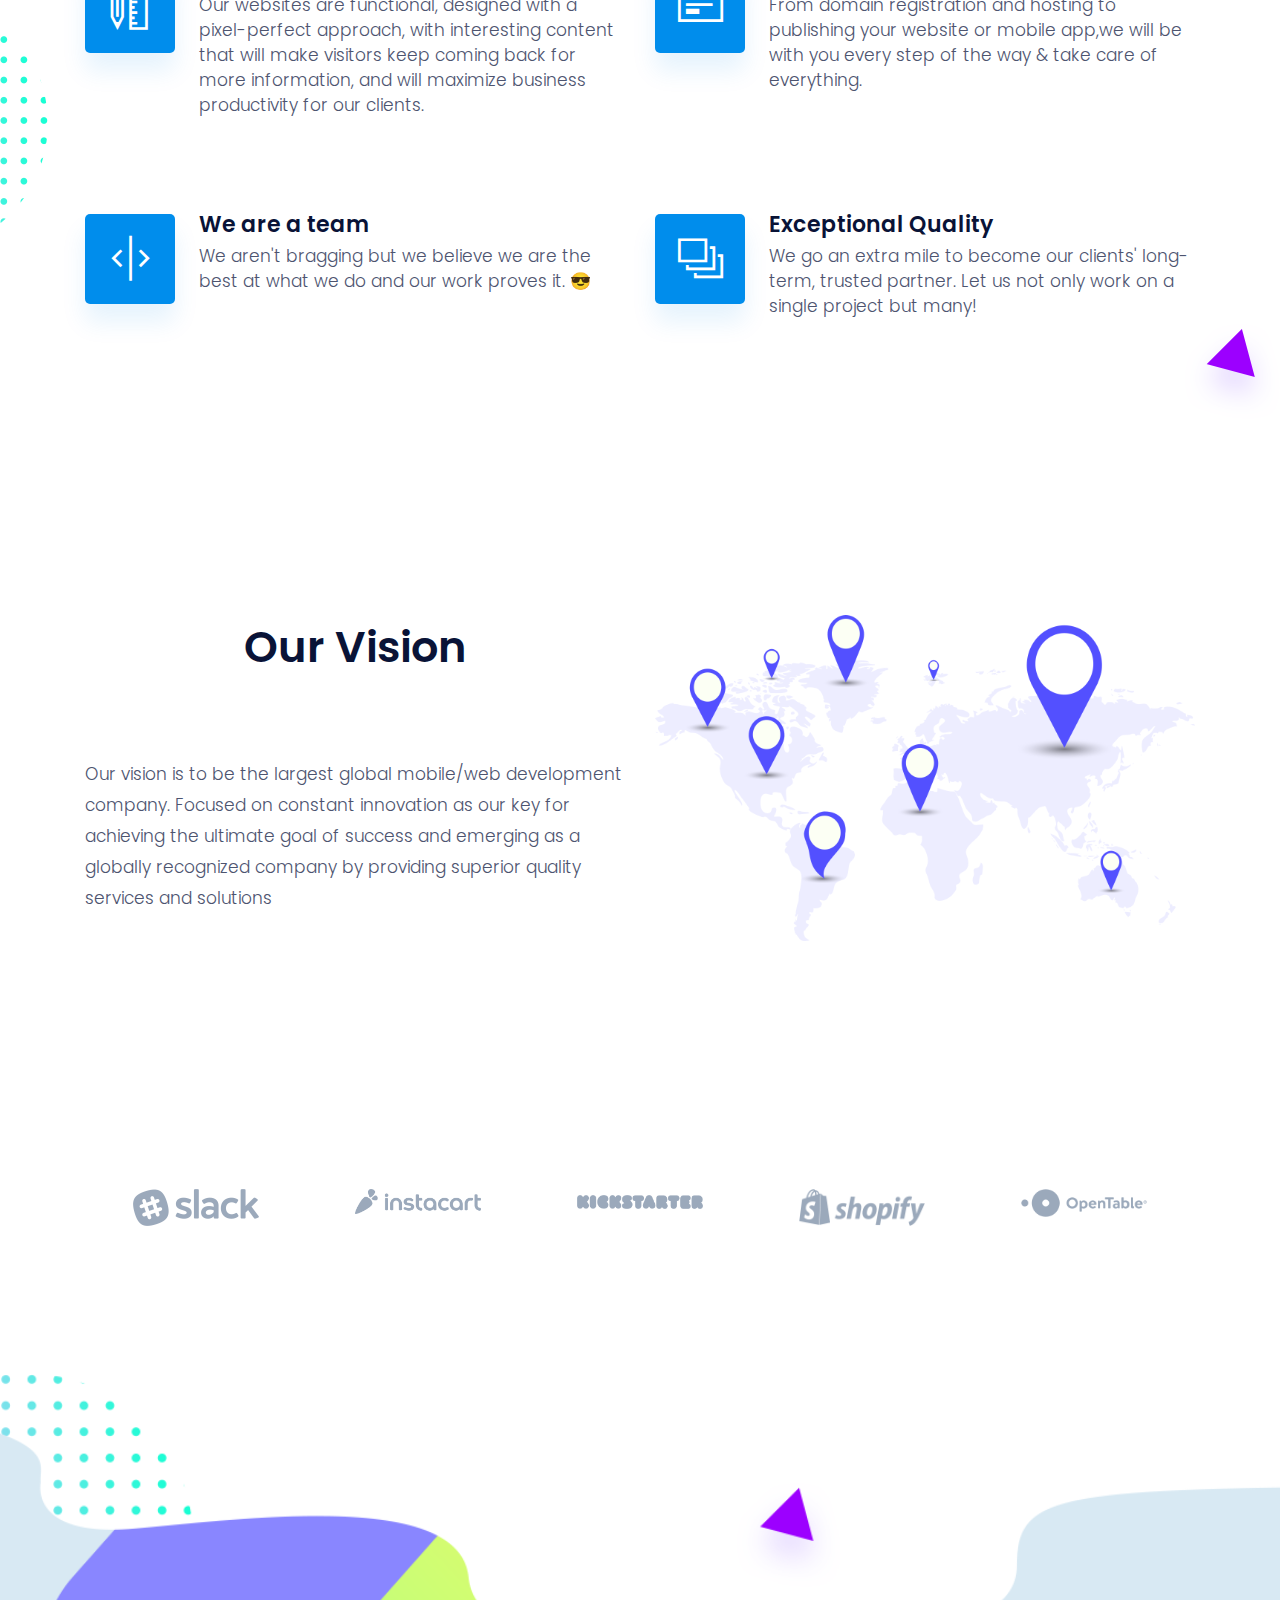
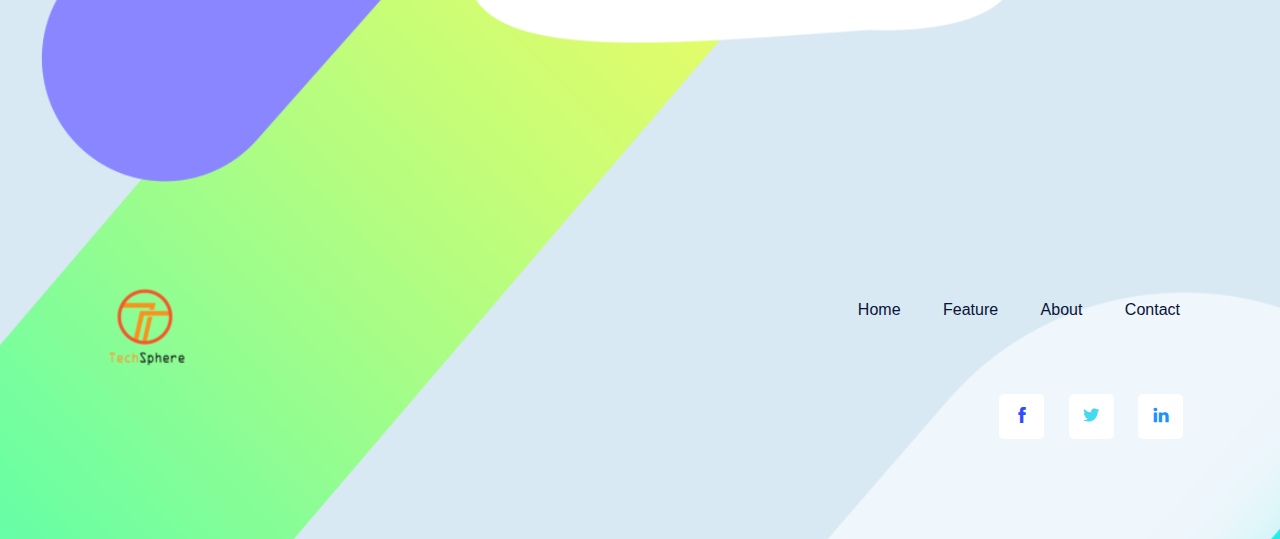
<file: consultation.html>
<!DOCTYPE html>
<html lang="zxx">

<head>
    <meta charset="utf-8">
    <title>techsphere ltd</title>

    <!-- mobile responsive meta -->
    <meta name="viewport" content="width=device-width, initial-scale=1">
    <meta name="viewport" content="width=device-width, initial-scale=1, maximum-scale=1">

    <!-- ** Plugins Needed for the Project ** -->
    <!-- Bootstrap -->
    <link rel="stylesheet" href="plugins/bootstrap/bootstrap.min.css">
    <!-- themefy-icon -->
    <link rel="stylesheet" href="plugins/themify-icons/themify-icons.css">
    <!-- slick slider -->
    <link rel="stylesheet" href="plugins/slick/slick.css">
    <!-- venobox popup -->
    <link rel="stylesheet" href="plugins/Venobox/venobox.css">
    <!-- aos -->
    <link rel="stylesheet" href="plugins/aos/aos.css">

    <!-- Main Stylesheet -->
    <link href="css/style.css" rel="stylesheet">

    <!--Favicon-->
    <link rel="shortcut icon" href="images/favicon.ico" type="image/x-icon">
    <link rel="icon" href="images/favicon.ico" type="image/x-icon">

</head>

<body>
    <!-- navigation -->
    <section class="fixed-top navigation">
        <div class="container">
            <nav class="navbar navbar-expand-lg navbar-light">
                <a class="navbar-brand" href="index.html"><img src="images/logo.png" alt="logo"></a>
                <button class="navbar-toggler border-0" type="button" data-toggle="collapse" data-target="#navbar"
                    aria-controls="navbar" aria-expanded="false" aria-label="Toggle navigation">
                    <span class="navbar-toggler-icon"></span>
                </button>
                <!-- navbar -->
                <div class="collapse navbar-collapse text-center" id="navbar">
                    <ul class="navbar-nav ml-auto">
                        <li class="nav-item">
                            <a class="nav-link" href="service.html">Services</a>
                        </li>
                        <li class="nav-item">
                            <a class="nav-link" href="about.html">About</a>
                        </li>
                        <li class="nav-item">
                            <a class="nav-link" href="projects.html">Projects</a>
                        </li>
                        <li class="nav-item">
                            <a class="nav-link" href="contact.html">Contact</a>
                        </li>
                    </ul>
                    <a href="#" class="btn btn-primary ml-lg-3 primary-shadow">WhatsApp Us</a>
                </div>
            </nav>
        </div>
    </section>
    <!-- /navigation -->

    <!-- about us -->
    <section class="section-lg about pb-0">
        <div class="container">
            <div class="row">
                <div class="col-lg-12">
                    <h2 class="section-title">About us</h2>
                </div>
                <div class="col-lg-12 mb-100">
                    <p> If there is a single word that summarizes our attitude toward pretty much everything, it is
                        this. We push ourselves. We push technology. And we push the boundaries of conventional
                        thinking. If you look at our logo keenly, the word onion simply means on and on with the binary
                        I. We believe in never giving up and completing every project.
                    </p>
                    <p>Techsphere Applications is a website design and development company that provides end-to-end
                        development services. We work on a wide range of technologies ranging from open source to
                        proprietary and custom built solutions. Here is our process; .</p>
                </div>
                <div class="col-lg-12">
                    <!-- about video -->
                    <div class="about-video">
                        <img class="img-fluid w-100" src="images/about/video-thumb.jpg" alt="video-thumb">
                        <a class="venobox play-btn" href="https://www.youtube.com/embed/2yoYxetUrWQ"
                            data-vbtype="iframe"><i class="ti-control-play"></i></a>
                    </div>
                </div>
            </div>
        </div>
        <!-- background shapes -->
        <img src="images/background-shape/green-dot.png" alt="background-shape" class="about-bg-1 up-down-animation">
        <img src="images/background-shape/blue-dot.png" alt="background-shape" class="about-bg-2 left-right-animation">
        <img src="images/background-shape/green-half-cycle.png" alt="background-shape"
            class="about-bg-3 up-down-animation">
        <img src="images/background-shape/seo-ball-1.png" alt="background-shape"
            class="about-bg-4 left-right-animation">
        <img src="images/background-shape/team-bg-triangle.png" alt="background-shape"
            class="about-bg-5 up-down-animation">
        <img src="images/background-shape/service-half-cycle.png" alt="background-shape"
            class="about-bg-6 left-right-animation">
    </section>
    <!-- /about us -->

    <!-- feature -->
    <section class="section feature mb-0" id="feature">
        <div class="container">
            <div class="row">
                <div class="col-lg-12 text-center">
                    <h2 class="section-title">Why work with us?</h2>
                    <p class="mb-100">Duis aute irure dolor in reprehenderit in voluptate velit esse cillum dolore eu
                        fugiat nulla
                        pariatur.<br>Excepteur sint occaecat cupidatat non proident</p>
                </div>
                <!-- feature item -->
                <div class="col-md-6 mb-80">
                    <div class="d-flex feature-item">
                        <div>
                            <i class="ti-ruler-pencil feature-icon mr-4"></i>
                        </div>
                        <div>
                            <h4>Exceptional Quality</h4>
                            <p>Our websites are functional, designed with a pixel-perfect approach, with interesting
                                content that will
                                make visitors keep coming back for more information,
                                and will maximize business productivity for our clients. </p>
                        </div>
                    </div>
                </div>
                <!-- feature item -->
                <div class="col-md-6 mb-80">
                    <div class="d-flex feature-item">
                        <div>
                            <i class="ti-layout-cta-left feature-icon mr-4"></i>
                        </div>
                        <div>
                            <h4>One-Stop Vendor</h4>
                            <p> From domain registration and hosting to publishing your website or mobile app,we will be
                                with you
                                every step of the way & take care of everything.</p>
                        </div>
                    </div>
                </div>
                <!-- feature item -->
                <div class="col-md-6 mb-80">
                    <div class="d-flex feature-item">
                        <div>
                            <i class="ti-split-v-alt feature-icon mr-4"></i>
                        </div>
                        <div>
                            <h4>We are a team</h4>
                            <p> We aren't bragging but we believe we are the best at what we do and our work proves it.
                                😎</p>
                        </div>
                    </div>
                </div>
                <!-- feature item -->
                <div class="col-md-6 mb-80">
                    <div class="d-flex feature-item">
                        <div>
                            <i class="ti-layers-alt feature-icon mr-4"></i>
                        </div>
                        <div>
                            <h4>Exceptional Quality</h4>
                            <p>We go an extra mile to become our clients' long-term, trusted partner. Let us not only
                                work on a single
                                project but many! </p>
                        </div>
                    </div>
                </div>
            </div>
        </div>
        <img class="feature-bg-1 up-down-animation" src="images/background-shape/feature-bg-1.png" alt="bg-shape">
        <img class="feature-bg-2 left-right-animation" src="images/background-shape/feature-bg-2.png" alt="bg-shape">
    </section>
    <!-- /feature -->

    <!-- our vision -->
    <section class="section">
        <div class="container">
            <div class="row">
                <div class="col-md-6">
                    <h2 class="section-title">Our Vision</h2>
                    <p>Our vision is to be the largest global mobile/web development company. Focused on constant
                        innovation as our key for achieving the ultimate goal of success and emerging as a globally
                        recognized company by providing superior quality services and solutions</p>
                </div>
                <div class="col-md-6">
                    <img src="images/about/vision.png" alt="vision" class="img-fluid w-100">
                </div>
            </div>
        </div>
    </section>
    <!-- /our vision -->

    <!-- client logo slider -->
    <section class="section">
        <div class="container">
            <div class="client-logo-slider align-self-center">
                <a href="#" class="text-center d-block outline-0 p-5"><img class="d-unset img-fluid"
                        src="images/clients-logo/client-logo-1.png" alt="client-logo"></a>
                <a href="#" class="text-center d-block outline-0 p-5"><img class="d-unset img-fluid"
                        src="images/clients-logo/client-logo-2.png" alt="client-logo"></a>
                <a href="#" class="text-center d-block outline-0 p-5"><img class="d-unset img-fluid"
                        src="images/clients-logo/client-logo-3.png" alt="client-logo"></a>
                <a href="#" class="text-center d-block outline-0 p-5"><img class="d-unset img-fluid"
                        src="images/clients-logo/client-logo-4.png" alt="client-logo"></a>
                <a href="#" class="text-center d-block outline-0 p-5"><img class="d-unset img-fluid"
                        src="images/clients-logo/client-logo-5.png" alt="client-logo"></a>
                <a href="#" class="text-center d-block outline-0 p-5"><img class="d-unset img-fluid"
                        src="images/clients-logo/client-logo-1.png" alt="client-logo"></a>
                <a href="#" class="text-center d-block outline-0 p-5"><img class="d-unset img-fluid"
                        src="images/clients-logo/client-logo-2.png" alt="client-logo"></a>
                <a href="#" class="text-center d-block outline-0 p-5"><img class="d-unset img-fluid"
                        src="images/clients-logo/client-logo-3.png" alt="client-logo"></a>
                <a href="#" class="text-center d-block outline-0 p-5"><img class="d-unset img-fluid"
                        src="images/clients-logo/client-logo-4.png" alt="client-logo"></a>
                <a href="#" class="text-center d-block outline-0 p-5"><img class="d-unset img-fluid"
                        src="images/clients-logo/client-logo-5.png" alt="client-logo"></a>
            </div>
        </div>
        <!-- background shapes -->
        <img class="contact-bg-1 up-down-animation" src="images/background-shape/feature-bg-2.png"
            alt="background-shape">
        <img class="contact-bg-2 left-right-animation" src="images/background-shape/green-half-cycle.png"
            alt="background-shape">
        <img class="contact-bg-3 up-down-animation" src="images/background-shape/green-dot.png" alt="background-shape">
        <img class="contact-bg-4 left-right-animation" src="images/background-shape/service-half-cycle.png"
            alt="background-shape">
        <img class="contact-bg-5 up-down-animation" src="images/background-shape/feature-bg-2.png"
            alt="background-shape">
    </section>
    <!-- /client logo slider -->

    <!-- footer -->
    <footer class="footer-section footer" style="background-image: url(images/backgrounds/footer-bg.png);">
        <div class="container">
            <div class="row">
                <div class="col-lg-4 text-center text-lg-left mb-4 mb-lg-0">
                    <!-- logo -->
                    <a href="index.html">
                        <img class="img-fluid" src="images/logo.png" alt="logo">
                    </a>
                </div>
                <!-- footer menu -->
                <nav class="col-lg-8 align-self-center mb-5">
                    <ul class="list-inline text-lg-right text-center footer-menu">
                        <li class="list-inline-item active"><a href="index.html">Home</a></li>
                        <li class="list-inline-item"><a class="page-scroll" href="#feature">Feature</a></li>
                        <li class="list-inline-item"><a href="about.html">About</a></li>
                        <li class="list-inline-item"><a href="contact.html">Contact</a></li>
                    </ul>
                </nav>
                <!-- footer social icon -->
                <nav class="col-12">
                    <ul class="list-inline text-lg-right text-center social-icon">
                        <li class="list-inline-item">
                            <a class="facebook" href="#"><i class="ti-facebook"></i></a>
                        </li>
                        <li class="list-inline-item">
                            <a class="twitter" href="#"><i class="ti-twitter-alt"></i></a>
                        </li>
                        <li class="list-inline-item">
                            <a class="linkedin" href="#"><i class="ti-linkedin"></i></a>
                        </li>
                    </ul>
                </nav>
            </div>
        </div>
    </footer>
    <!-- /footer -->

    <!-- jQuery -->
    <script src="plugins/jQuery/jquery.min.js"></script>
    <!-- Bootstrap JS -->
    <script src="plugins/bootstrap/bootstrap.min.js"></script>
    <!-- slick slider -->
    <script src="plugins/slick/slick.min.js"></script>
    <!-- venobox -->
    <script src="plugins/Venobox/venobox.min.js"></script>
    <!-- aos -->
    <script src="plugins/aos/aos.js"></script>
    <!-- Main Script -->
    <script src="js/script.js"></script>

</body>

</html>
</file>
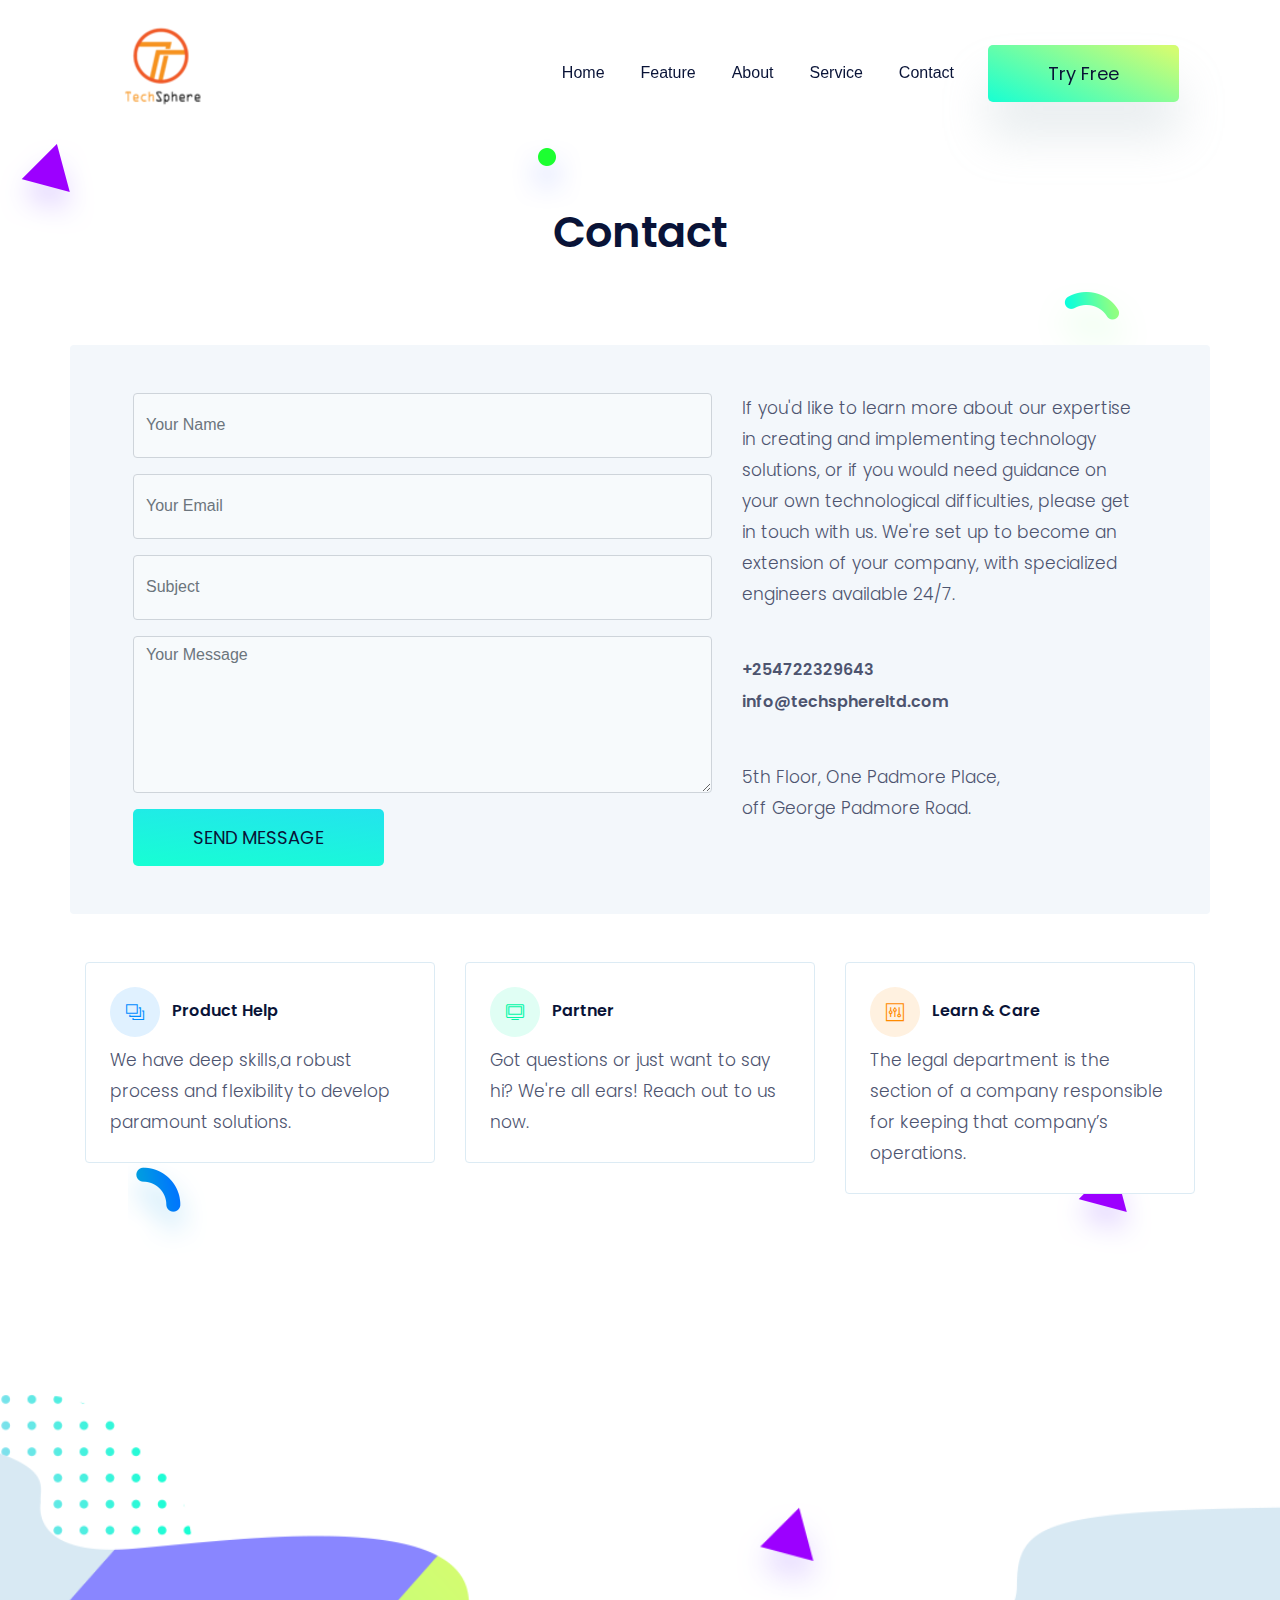
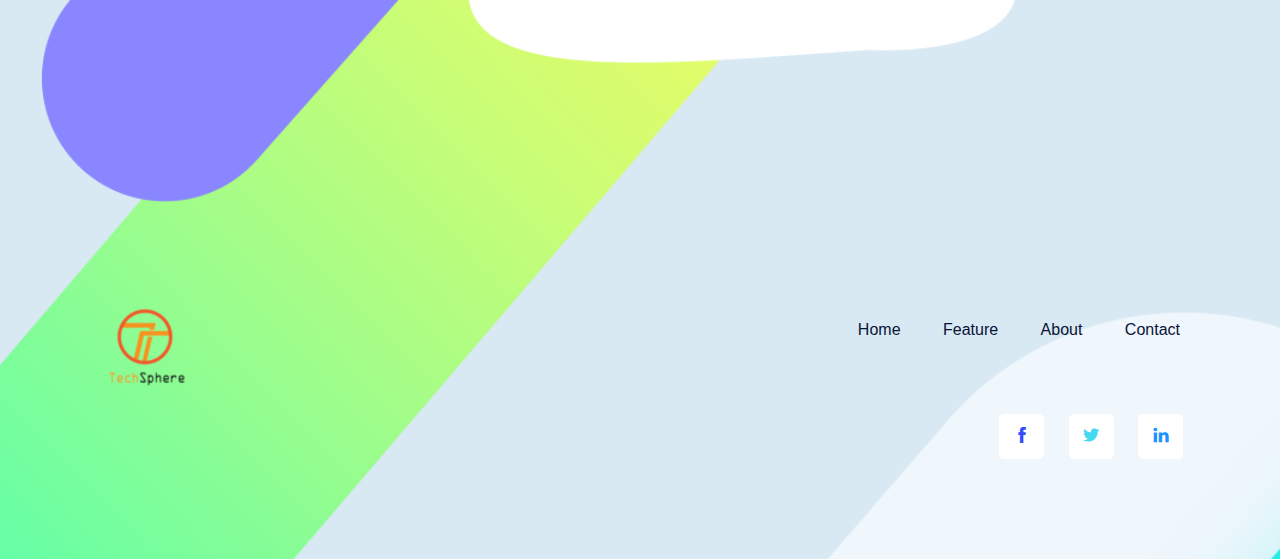
<file: contact.html>
<!DOCTYPE html>
<html lang="zxx">

<head>
    <meta charset="utf-8">
    <title>Techsphere ltd</title>

    <!-- mobile responsive meta -->
    <meta name="viewport" content="width=device-width, initial-scale=1">
    <meta name="viewport" content="width=device-width, initial-scale=1, maximum-scale=1">

    <!-- ** Plugins Needed for the Project ** -->
    <!-- Bootstrap -->
    <link rel="stylesheet" href="plugins/bootstrap/bootstrap.min.css">
    <!-- themefy-icon -->
    <link rel="stylesheet" href="plugins/themify-icons/themify-icons.css">
    <!-- slick slider -->
    <link rel="stylesheet" href="plugins/slick/slick.css">
    <!-- venobox popup -->
    <link rel="stylesheet" href="plugins/Venobox/venobox.css">
    <!-- aos -->
    <link rel="stylesheet" href="plugins/aos/aos.css">

    <!-- Main Stylesheet -->
    <link href="css/style.css" rel="stylesheet">

    <!--Favicon-->
    <link rel="shortcut icon" href="images/favicon.ico" type="image/x-icon">
    <link rel="icon" href="images/favicon.ico" type="image/x-icon">

</head>

<body>


    <!-- navigation -->
    <section class="fixed-top navigation">
        <div class="container">
            <nav class="navbar navbar-expand-lg navbar-light">
                <a class="navbar-brand" href="index.html"><img src="images/logo.png" alt="logo"></a>
                <button class="navbar-toggler border-0" type="button" data-toggle="collapse" data-target="#navbar"
                    aria-controls="navbar" aria-expanded="false" aria-label="Toggle navigation">
                    <span class="navbar-toggler-icon"></span>
                </button>
                <!-- navbar -->
                <div class="collapse navbar-collapse text-center" id="navbar">
                    <ul class="navbar-nav ml-auto">
                        <li class="nav-item">
                            <a class="nav-link" href="index.html">Home</a>
                        </li>
                        <li class="nav-item">
                            <a class="nav-link page-scroll" href="index.html#feature">Feature</a>
                        </li>
                        <li class="nav-item">
                            <a class="nav-link" href="about.html">About</a>
                        </li>
                        <li class="nav-item">
                            <a class="nav-link" href="service.html">Service</a>
                        </li>
                        <li class="nav-item">
                            <a class="nav-link" href="contact.html">Contact</a>
                        </li>
                    </ul>
                    <a href="#" class="btn btn-primary ml-lg-3 primary-shadow">Try Free</a>
                </div>
            </nav>
        </div>
    </section>
    <!-- /navigation -->

    <!-- contact -->
    <section class="section-lg contact">
        <div class="container">
            <div class="row">
                <div class="col-lg-12 text-center">
                    <h2 class="section-title">Contact</h2>
                </div>
            </div>
            <div class="row contact-bg p-5 rounded mb-5">
                <div class="col-lg-7 mb-4 mb-lg-0">
                    <form action="#">
                        <input type="text" class="form-control mb-3" id="name" name="name" placeholder="Your Name">
                        <input type="email" class="form-control mb-3" id="mail" name="mail" placeholder="Your Email">
                        <input type="text" class="form-control mb-3" id="subject" name="subject" placeholder="Subject">
                        <textarea name="message" id="message" class="form-control mb-3"
                            placeholder="Your Message"></textarea>
                        <button type="submit" value="send" class="btn btn-secondary">SEND MESSAGE</button>
                    </form>
                </div>
                <div class="col-lg-5">
                    <p class="mb-5">If you'd like to learn more about our expertise in creating and implementing
                        technology solutions, or if you would need guidance on your own technological difficulties,
                        please get in touch with us. We're set up to become an extension of your company, with
                        specialized engineers available 24/7.</p>
                    <a href="tel:+442081446356" class="text-color h5 d-block">+254722329643</a>
                    <a href="mailto:info@altostack.io" class="mb-5 text-color h5 d-block"> info@techsphereltd.com</a>
                    <p>5th Floor, One Padmore Place, <br>off George Padmore Road.</p>
                </div>
            </div>
            <div class="row justify-content-center">
                <div class="col-lg-4 col-sm-6 mb-4 mb-lg-0">
                    <div class="card p-4 border-blue">
                        <h5><i class="ti-layers-alt round-icon blue mr-2"></i> Product Help</h5>
                        <p class="mb-0">We have deep skills,a robust process and flexibility to develop paramount
                            solutions.</p>
                    </div>
                </div>
                <div class="col-lg-4 col-sm-6 mb-4 mb-lg-0">
                    <div class="card p-4 border-blue">
                        <h5><i class="ti-desktop round-icon green mr-2"></i> Partner</h5>
                        <p class="mb-0">Got questions or just want to say hi? We're all ears! Reach out to us now.</p>
                    </div>
                </div>
                <div class="col-lg-4 col-sm-6 mb-4 mb-lg-0">
                    <div class="card p-4 border-blue">
                        <h5><i class="ti-panel round-icon orange mr-2"></i> Learn & Care</h5>
                        <p class="mb-0">The legal department is the section of a company responsible for keeping that
                            company’s operations.</p>
                    </div>
                </div>
            </div>
        </div>
        <!-- background shapes -->
        <img class="contact-bg-1 up-down-animation" src="images/background-shape/feature-bg-2.png"
            alt="background-shape">
        <img class="contact-bg-2 left-right-animation" src="images/background-shape/green-half-cycle.png"
            alt="background-shape">
        <img class="contact-bg-3 up-down-animation" src="images/background-shape/green-dot.png" alt="background-shape">
        <img class="contact-bg-4 left-right-animation" src="images/background-shape/service-half-cycle.png"
            alt="background-shape">
        <img class="contact-bg-5 up-down-animation" src="images/background-shape/feature-bg-2.png"
            alt="background-shape">
    </section>
    <!-- /contact -->

    <!-- footer -->
    <footer class="footer-section footer" style="background-image: url(images/backgrounds/footer-bg.png);">
        <div class="container">
            <div class="row">
                <div class="col-lg-4 text-center text-lg-left mb-4 mb-lg-0">
                    <!-- logo -->
                    <a href="index.html">
                        <img class="img-fluid" src="images/logo.png" alt="logo">
                    </a>
                </div>
                <!-- footer menu -->
                <nav class="col-lg-8 align-self-center mb-5">
                    <ul class="list-inline text-lg-right text-center footer-menu">
                        <li class="list-inline-item active"><a href="index.html">Home</a></li>
                        <li class="list-inline-item"><a class="page-scroll" href="#feature">Feature</a></li>
                        <li class="list-inline-item"><a href="about.html">About</a></li>
                        <li class="list-inline-item"><a href="contact.html">Contact</a></li>
                    </ul>
                </nav>
                <!-- footer social icon -->
                <nav class="col-12">
                    <ul class="list-inline text-lg-right text-center social-icon">
                        <li class="list-inline-item">
                            <a class="facebook" href="#"><i class="ti-facebook"></i></a>
                        </li>
                        <li class="list-inline-item">
                            <a class="twitter" href="#"><i class="ti-twitter-alt"></i></a>
                        </li>
                        <li class="list-inline-item">
                            <a class="linkedin" href="#"><i class="ti-linkedin"></i></a>
                        </li>
                    </ul>
                </nav>
            </div>
        </div>
    </footer>
    <!-- /footer -->

    <!-- jQuery -->
    <script src="plugins/jQuery/jquery.min.js"></script>
    <!-- Bootstrap JS -->
    <script src="plugins/bootstrap/bootstrap.min.js"></script>
    <!-- slick slider -->
    <script src="plugins/slick/slick.min.js"></script>
    <!-- venobox -->
    <script src="plugins/Venobox/venobox.min.js"></script>
    <!-- aos -->
    <script src="plugins/aos/aos.js"></script>
    <!-- Main Script -->
    <script src="js/script.js"></script>

</body>

</html>
</file>
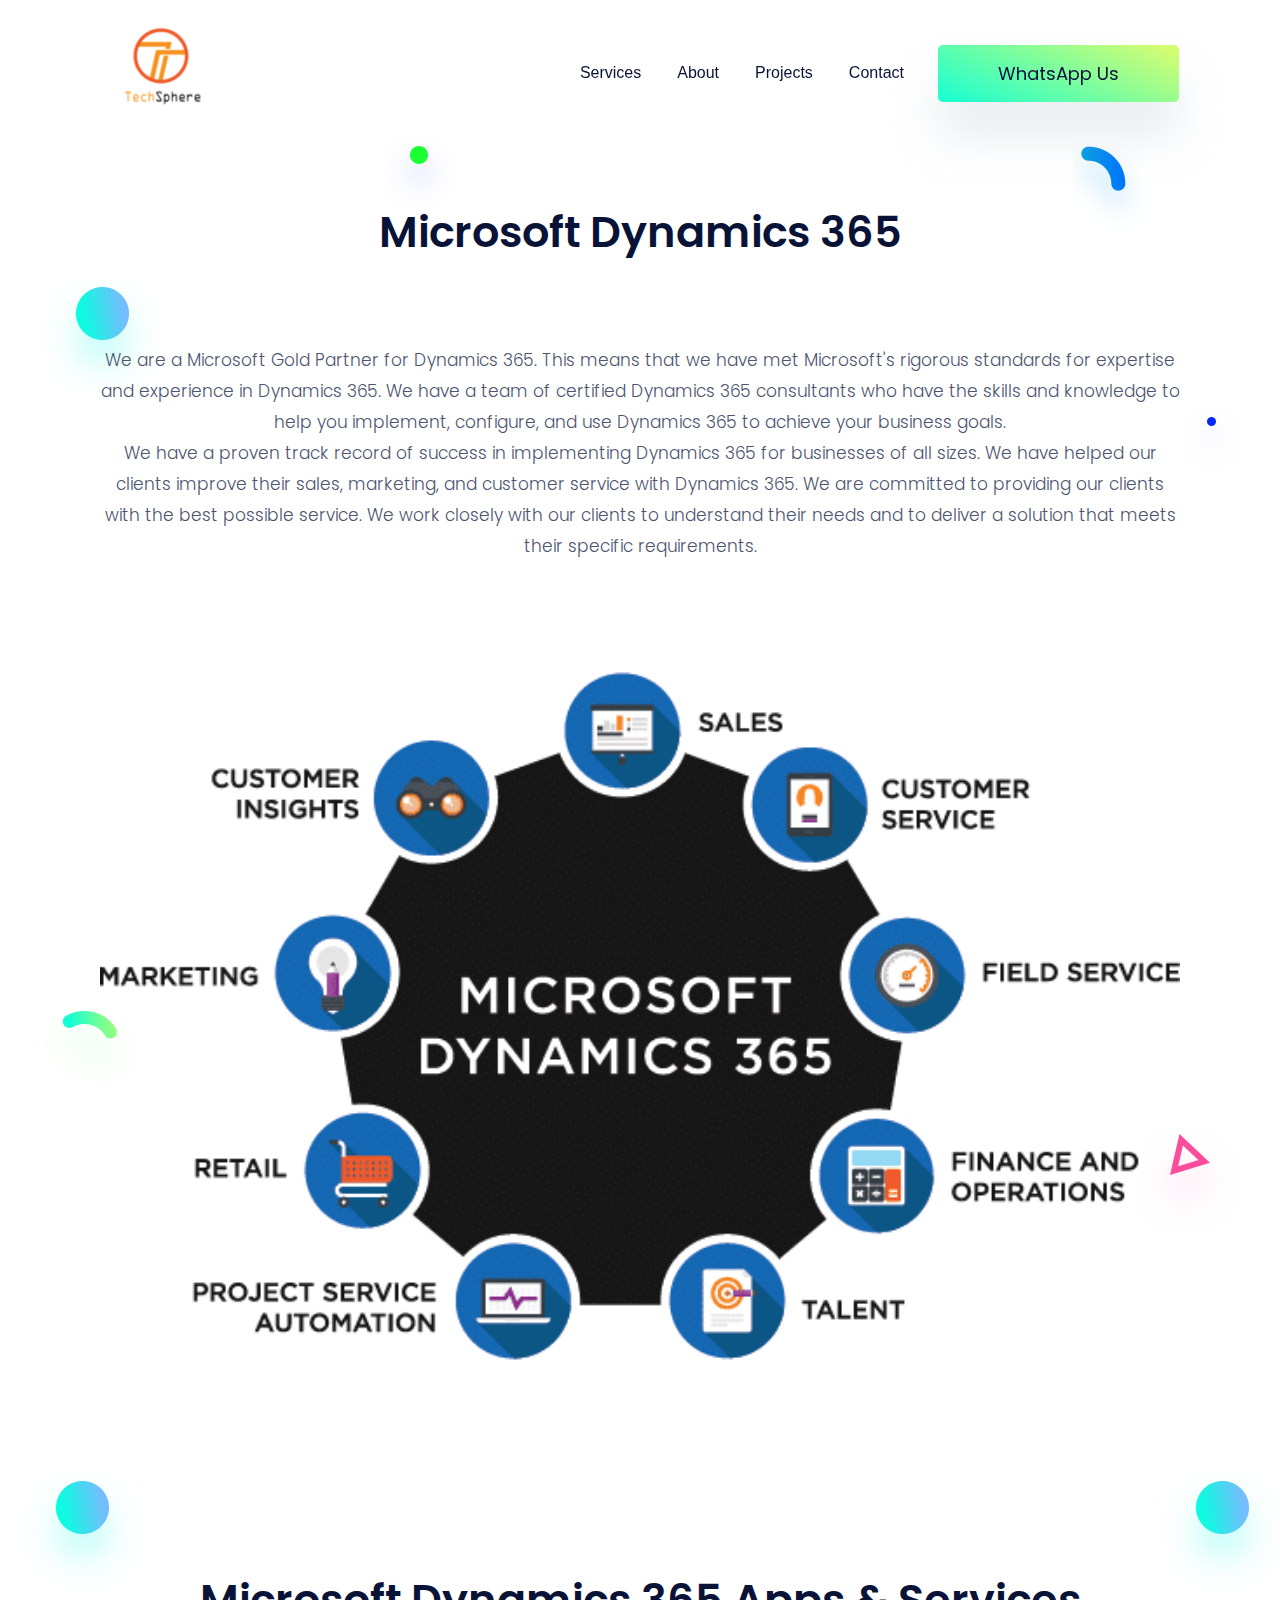
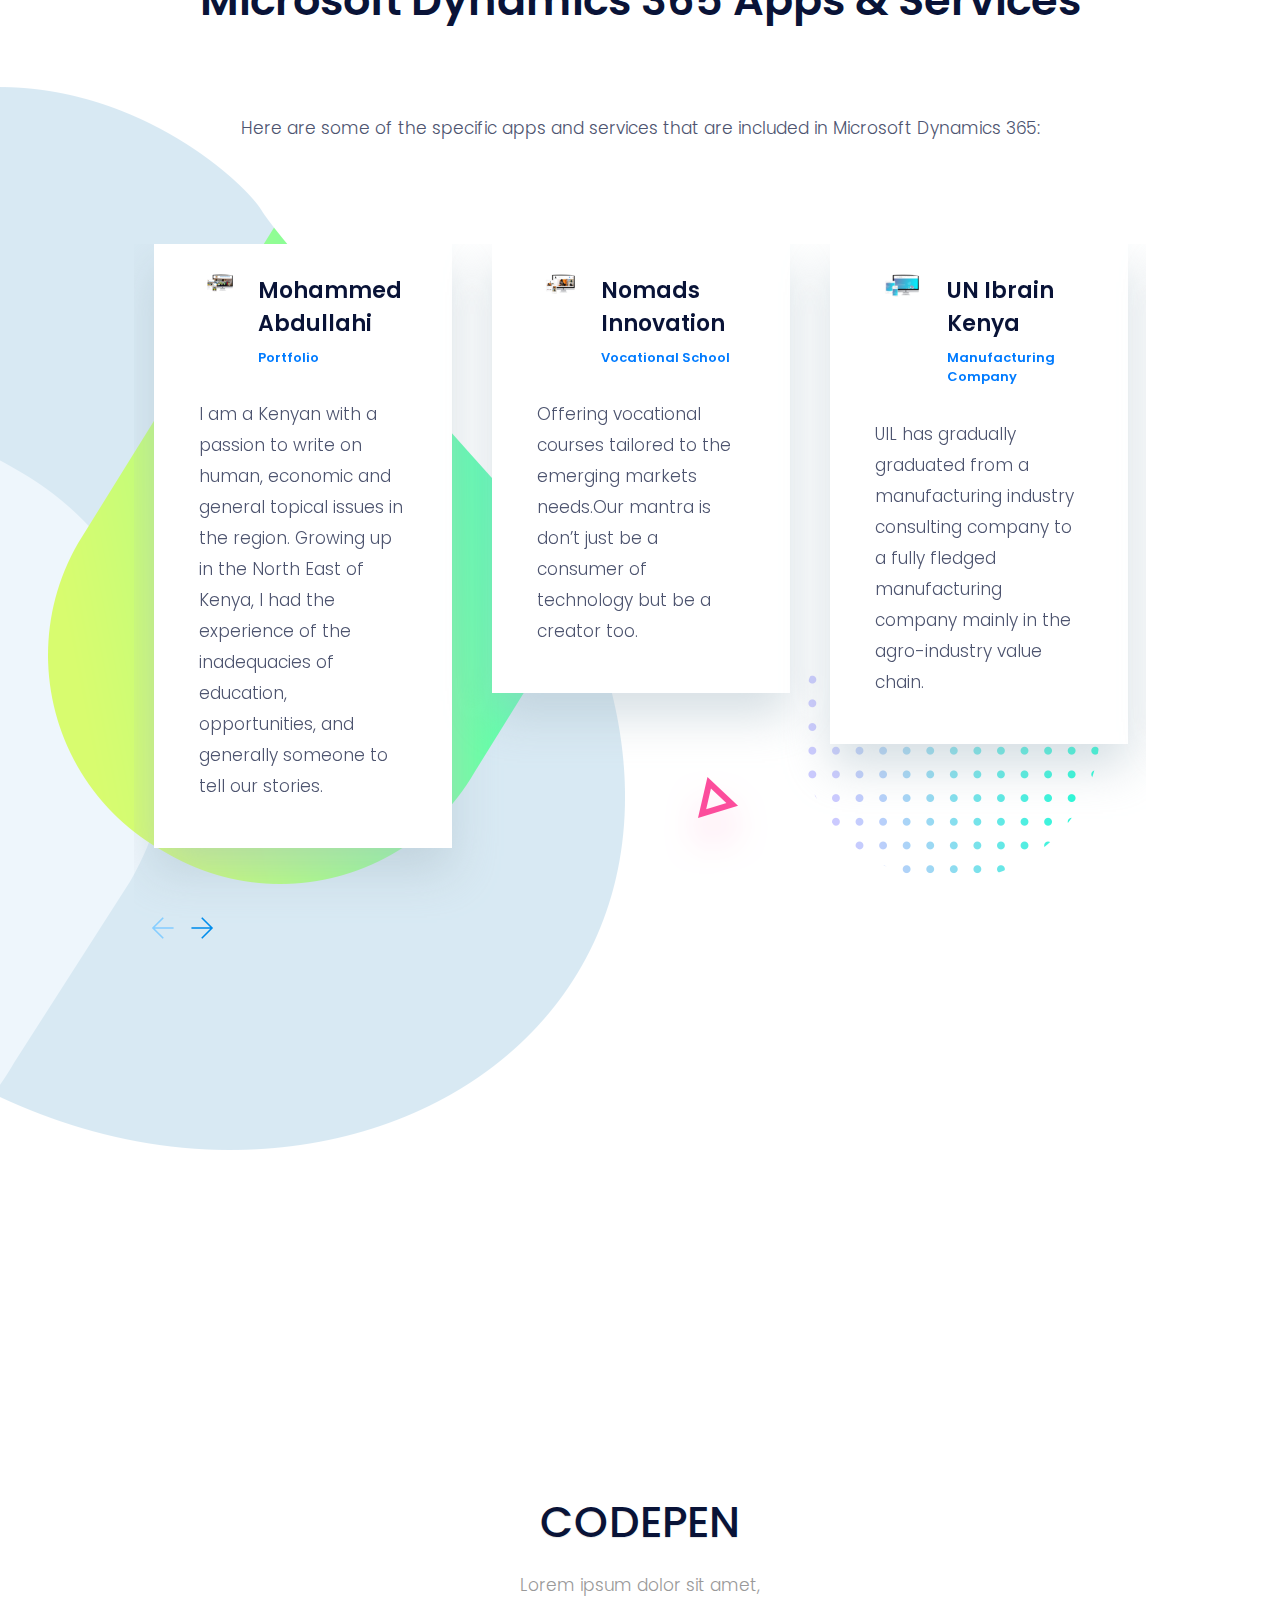
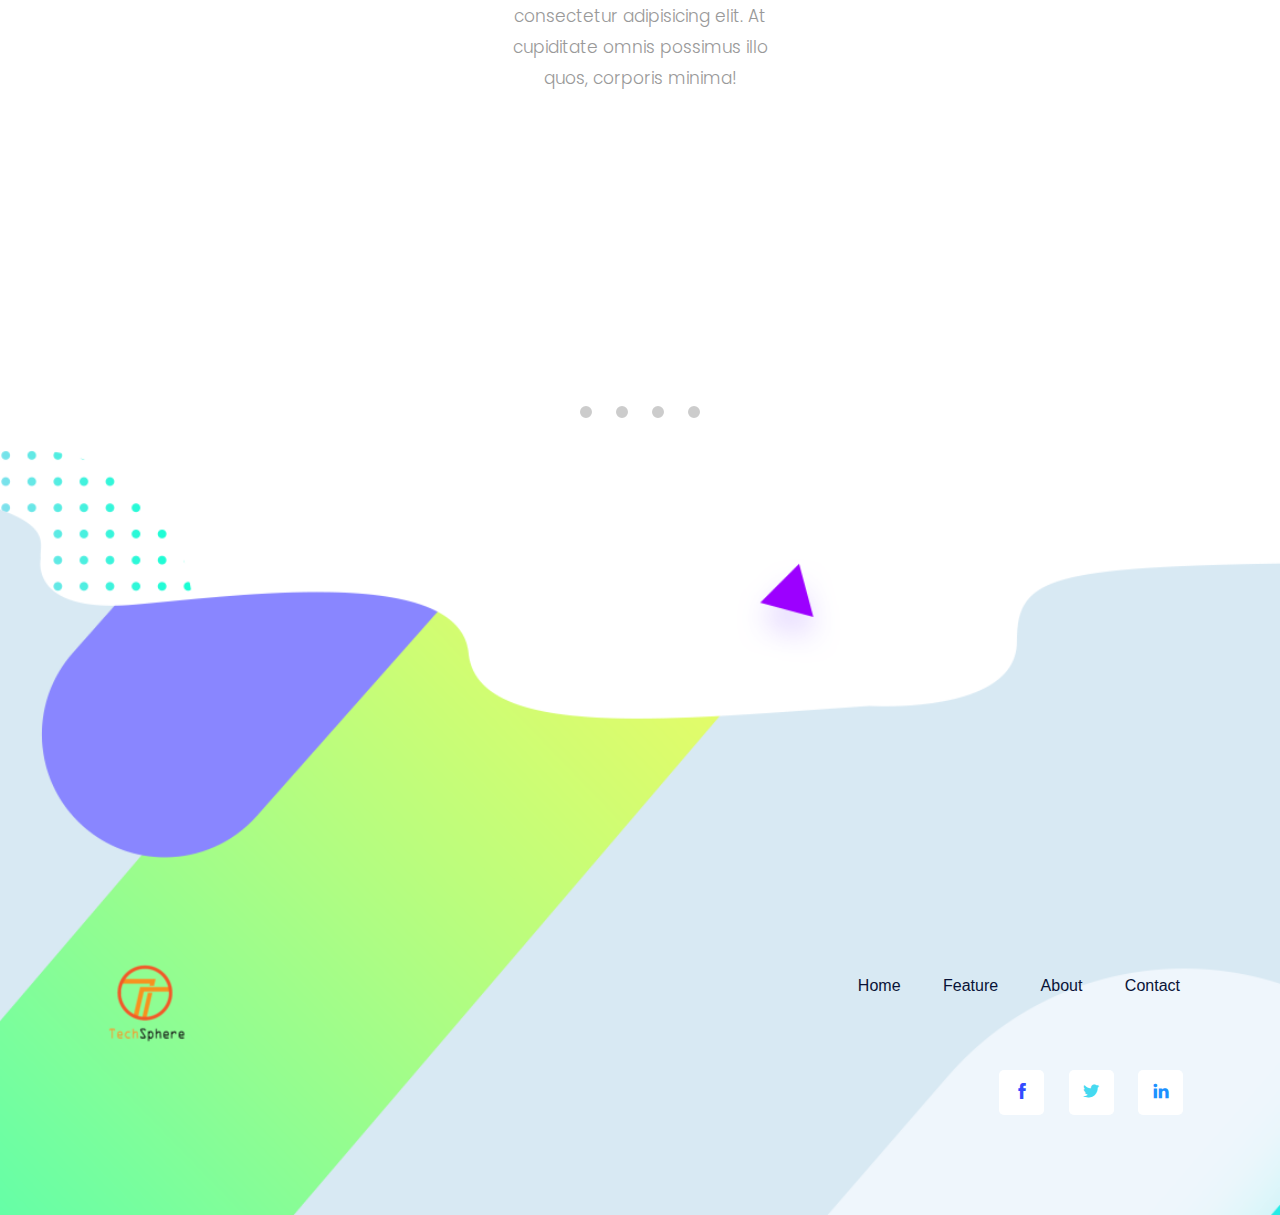
<file: dynamic-365.html>
<!DOCTYPE html>
<html lang="zxx">

<head>
    <meta charset="utf-8">
    <title>Techsphere ltd</title>

    <!-- mobile responsive meta -->
    <meta name="viewport" content="width=device-width, initial-scale=1">
    <meta name="viewport" content="width=device-width, initial-scale=1, maximum-scale=1">

    <!-- ** Plugins Needed for the Project ** -->
    <!-- Bootstrap -->
    <link rel="stylesheet" href="plugins/bootstrap/bootstrap.min.css">
    <!-- themefy-icon -->
    <link rel="stylesheet" href="plugins/themify-icons/themify-icons.css">
    <!-- slick slider -->
    <link rel="stylesheet" href="plugins/slick/slick.css">
    <!-- venobox popup -->
    <link rel="stylesheet" href="plugins/Venobox/venobox.css">
    <!-- aos -->
    <link rel="stylesheet" href="plugins/aos/aos.css">

    <!-- Main Stylesheet -->
    <link href="css/style.css" rel="stylesheet">

    <!--Favicon-->
    <link rel="shortcut icon" href="images/favicon.ico" type="image/x-icon">
    <link rel="icon" href="images/favicon.ico" type="image/x-icon">

</head>

<body>
    <!-- navigation -->
    <section class="fixed-top navigation">
        <div class="container">
            <nav class="navbar navbar-expand-lg navbar-light">
                <a class="navbar-brand" href="index.html"><img src="images/logo.png" alt="logo"></a>
                <button class="navbar-toggler border-0" type="button" data-toggle="collapse" data-target="#navbar"
                    aria-controls="navbar" aria-expanded="false" aria-label="Toggle navigation">
                    <span class="navbar-toggler-icon"></span>
                </button>
                <!-- navbar -->
                <div class="collapse navbar-collapse text-center" id="navbar">
                    <ul class="navbar-nav ml-auto">
                        <li class="nav-item">
                            <a class="nav-link" href="service.html">Services</a>
                        </li>
                        <li class="nav-item">
                            <a class="nav-link" href="about.html">About</a>
                        </li>
                        <li class="nav-item">
                            <a class="nav-link" href="projects.html">Projects</a>
                        </li>
                        <li class="nav-item">
                            <a class="nav-link" href="contact.html">Contact</a>
                        </li>
                    </ul>
                    <a href="#" class="btn btn-primary ml-lg-3 primary-shadow">WhatsApp Us</a>
                </div>
            </nav>
        </div>
    </section>
    <!-- /navigation -->

    <!-- about us -->
    <section class="section-lg about pb-0">
        <div class="container">
            <div class="row">
                <div class="col-lg-12 text-center">
                    <h2 class="section-title">Microsoft Dynamics 365</h2>
                    <div class="col-lg-12 mb-100">
                        <p>We are a Microsoft Gold Partner for Dynamics 365. This means that we have met Microsoft's
                            rigorous standards for expertise and experience in Dynamics 365. We have a team of certified
                            Dynamics 365 consultants who have the skills and knowledge to help you implement, configure,
                            and use Dynamics 365 to achieve your business goals.<br>

                            We have a proven track record of success in implementing Dynamics 365 for businesses of all
                            sizes. We have helped our clients improve their sales, marketing, and customer service with
                            Dynamics 365. We are committed to providing our clients with the best possible service. We
                            work closely with our clients to understand their needs and to deliver a solution that meets
                            their specific requirements.</p>
                    </div>
                    <div class="col-lg-12">
                        <!-- about video -->
                        <div class="about-video">
                            <img class="img-fluid w-100" src="images/Microsoft-365-usefulness.png" alt="dynamic-365">
                        </div>
                    </div>
                </div>
            </div>
            <!-- background shapes -->
            <img src="images/background-shape/green-dot.png" alt="background-shape"
                class="about-bg-1 up-down-animation">
            <img src="images/background-shape/blue-dot.png" alt="background-shape"
                class="about-bg-2 left-right-animation">
            <img src="images/background-shape/green-half-cycle.png" alt="background-shape"
                class="about-bg-3 up-down-animation">
            <img src="images/background-shape/seo-ball-1.png" alt="background-shape"
                class="about-bg-4 left-right-animation">
            <img src="images/background-shape/team-bg-triangle.png" alt="background-shape"
                class="about-bg-5 up-down-animation">
            <img src="images/background-shape/service-half-cycle.png" alt="background-shape"
                class="about-bg-6 left-right-animation">
    </section>
    <!-- /about us -->

    <!-- team -->
    <section class="section-lg team" id="team">
        <div class="container-fluid">
            <div class="row">
                <div class="col-lg-12 text-center">
                    <h2 class="section-title">Microsoft Dynamics 365 Apps & Services</h2>
                    <p class="mb-100">Here are some of the specific apps and services that are included in Microsoft
                        Dynamics 365:</p>
                </div>
            </div>
            <div class="col-10 mx-auto">
                <div class="team-slider">
                    <!-- team-member -->
                    <div class="team-member">
                        <div class="d-flex mb-4">
                            <div class="mr-3">
                                <img class="rounded-circle img-fluid" href="http://mohamed-abdullahi.com/"
                                    src="images/projects/3-devices-white-5.png" alt="team-member">
                            </div>
                            <div class="align-self-center">
                                <h4>Mohammed Abdullahi</h4>
                                <h6 class="text-color"><a href="http://mohamed-abdullahi.com/">Portfolio</a></h6>
                            </div>
                        </div>
                        <p>I am a Kenyan with a passion to write on human, economic and general topical issues in the
                            region. Growing up in the North East of Kenya, I had the experience of the inadequacies of
                            education, opportunities, and generally someone to tell our stories. </p>
                    </div>
                    <!-- team-member -->
                    <div class="team-member">
                        <div class="d-flex mb-4">
                            <div class="mr-3">
                                <img class="rounded-circle img-fluid" href=""
                                    src="images/projects/3-devices-white-6.png" alt="team-member">
                            </div>
                            <div class="align-self-center">
                                <h4>Nomads Innovation</h4>
                                <h6 class="text-color"><a href="https://nomadsinnovation.com/">Vocational School</a>
                                </h6>
                            </div>
                        </div>
                        <p>Offering vocational courses tailored to the emerging markets needs.Our mantra is don’t just
                            be a consumer of technology but be a creator too.</p>
                    </div>
                    <!-- team-member -->
                    <div class="team-member">
                        <div class="d-flex mb-4">
                            <div class="mr-3">
                                <img class="rounded-circle img-fluid" href=""
                                    src="images/projects/3-devices-white-8.png" alt="team-member">
                            </div>
                            <div class="align-self-center">
                                <h4>UN Ibrain Kenya</h4>
                                <h6 class="text-color"><a href="unibrainkenya.co.ke/">Manufacturing Company</a></h6>
                            </div>
                        </div>
                        <p>UIL has gradually graduated from a manufacturing industry consulting company to a fully
                            fledged manufacturing company mainly in the agro-industry value chain.
                        </p>
                    </div>
                    <!-- team-member -->
                    <div class="team-member">
                        <div class="d-flex mb-4">
                            <div class="mr-3">
                                <img class="rounded-circle img-fluid" href=""
                                    src="images/projects/3-devices-white-2(2).png" alt="team-member">
                            </div>
                            <div class="align-self-center">
                                <h4>We Write Pro</h4>
                                <h6 class="text-color"><a href="wewritepro.com/">Textiles Industry</a></h6>
                            </div>
                        </div>
                        <p>The global technical textiles market size was valued at USD 159.29 billion in 2018 and is
                            projected to reach USD 195.36 billion by 2026, exhibiting a CAGR of 2.7% during the forecast
                            period.</p>
                    </div>
                    <!-- team-member -->
                    <div class="team-member">
                        <div class="d-flex mb-4">
                            <div class="mr-3">
                                <img class="rounded-circle img-fluid" href="" src="images/projects/2.png"
                                    alt="team-member">
                            </div>
                            <div class="align-self-center">
                                <h4>Naconek Porridge 4 Education</h4>
                                <h6 class="text-color"><a href="http://naconekporridge4education.org/">Education
                                        Program</a></h6>
                            </div>
                        </div>
                        <p>The porridge 4 education program is anchored on the support of national and international
                            partners and stakeholders in its quest to be highly successful and effective so as to
                            achieve its goals of ending illiteracy and malnutrition in Kenya.</p>
                    </div>

                    <div class="team-member">
                        <div class="d-flex mb-4">
                            <div class="mr-3">
                                <img class="rounded-circle img-fluid" href="" src="images/projects/1.png"
                                    alt="team-member">
                            </div>
                            <div class="align-self-center">
                                <h4>Kesho Alliance</h4>
                                <h6 class="text-color"><a href="https://keshoalliance.org/">Non-Profit organization</a>
                                </h6>
                            </div>
                        </div>
                        <p>A registered non-profit organization based in North-eastern Kenya, Garissa County. Since our
                            inception in 2015.</p>
                    </div>
                </div>
            </div>
        </div>
        <!-- backgound image -->
        <img src="images/backgrounds/team-bg.png" alt="team-bg" class="img-fluid team-bg">
        <!-- background shapes -->
        <img class="team-bg-shape-1 up-down-animation" src="images/background-shape/seo-ball-1.png"
            alt="background-shape">
        <img class="team-bg-shape-2 left-right-animation" src="images/background-shape/seo-ball-1.png"
            alt="background-shape">
        <img class="team-bg-shape-3 left-right-animation" src="images/background-shape/team-bg-triangle.png"
            alt="background-shape">
        <img class="team-bg-shape-4 up-down-animation img-fluid" src="images/background-shape/team-bg-dots.png"
            alt="background-shape">
    </section>
    <!-- /team -->


    <div class="slider">
        <input type="radio" name="slider" title="slide1" checked="checked" class="slider__nav" />
        <input type="radio" name="slider" title="slide2" class="slider__nav" />
        <input type="radio" name="slider" title="slide3" class="slider__nav" />
        <input type="radio" name="slider" title="slide4" class="slider__nav" />
        <div class="slider__inner">
            <div class="slider__contents"><i class="slider__image fa fa-codepen"></i>
                <h2 class="slider__caption">codepen</h2>
                <p class="slider__txt">Lorem ipsum dolor sit amet, consectetur adipisicing elit. At cupiditate omnis
                    possimus illo quos, corporis minima!</p>
            </div>
            <div class="slider__contents"><i class="slider__image fa fa-newspaper-o"></i>
                <h2 class="slider__caption">newspaper-o</h2>
                <p class="slider__txt">Lorem ipsum dolor sit amet, consectetur adipisicing elit. At cupiditate omnis
                    possimus illo quos, corporis minima!</p>
            </div>
            <div class="slider__contents"><i class="slider__image fa fa-television"></i>
                <h2 class="slider__caption">television</h2>
                <p class="slider__txt">Lorem ipsum dolor sit amet, consectetur adipisicing elit. At cupiditate omnis
                    possimus illo quos, corporis minima!</p>
            </div>
            <div class="slider__contents"><i class="slider__image fa fa-diamond"></i>
                <h2 class="slider__caption">diamond</h2>
                <p class="slider__txt">Lorem ipsum dolor sit amet, consectetur adipisicing elit. At cupiditate omnis
                    possimus illo quos, corporis minima!</p>
            </div>
        </div>
    </div>

    <!-- footer -->
    <footer class="footer-section footer" style="background-image: url(images/backgrounds/footer-bg.png);">
        <div class="container">
            <div class="row">
                <div class="col-lg-4 text-center text-lg-left mb-4 mb-lg-0">
                    <!-- logo -->
                    <a href="index.html">
                        <img class="img-fluid" src="images/logo.png" alt="logo">
                    </a>
                </div>
                <!-- footer menu -->
                <nav class="col-lg-8 align-self-center mb-5">
                    <ul class="list-inline text-lg-right text-center footer-menu">
                        <li class="list-inline-item active"><a href="index.html">Home</a></li>
                        <li class="list-inline-item"><a class="page-scroll" href="#feature">Feature</a></li>
                        <li class="list-inline-item"><a href="about.html">About</a></li>
                        <li class="list-inline-item"><a href="contact.html">Contact</a></li>
                    </ul>
                </nav>
                <!-- footer social icon -->
                <nav class="col-12">
                    <ul class="list-inline text-lg-right text-center social-icon">
                        <li class="list-inline-item">
                            <a class="facebook" href="#"><i class="ti-facebook"></i></a>
                        </li>
                        <li class="list-inline-item">
                            <a class="twitter" href="#"><i class="ti-twitter-alt"></i></a>
                        </li>
                        <li class="list-inline-item">
                            <a class="linkedin" href="#"><i class="ti-linkedin"></i></a>
                        </li>
                    </ul>
                </nav>
            </div>
        </div>
    </footer>
    <!-- /footer -->

    <!-- jQuery -->
    <script src="plugins/jQuery/jquery.min.js"></script>
    <!-- Bootstrap JS -->
    <script src="plugins/bootstrap/bootstrap.min.js"></script>
    <!-- slick slider -->
    <script src="plugins/slick/slick.min.js"></script>
    <!-- venobox -->
    <script src="plugins/Venobox/venobox.min.js"></script>
    <!-- aos -->
    <script src="plugins/aos/aos.js"></script>
    <!-- Main Script -->
    <script src="js/script.js"></script>
</body>

</html>
</file>
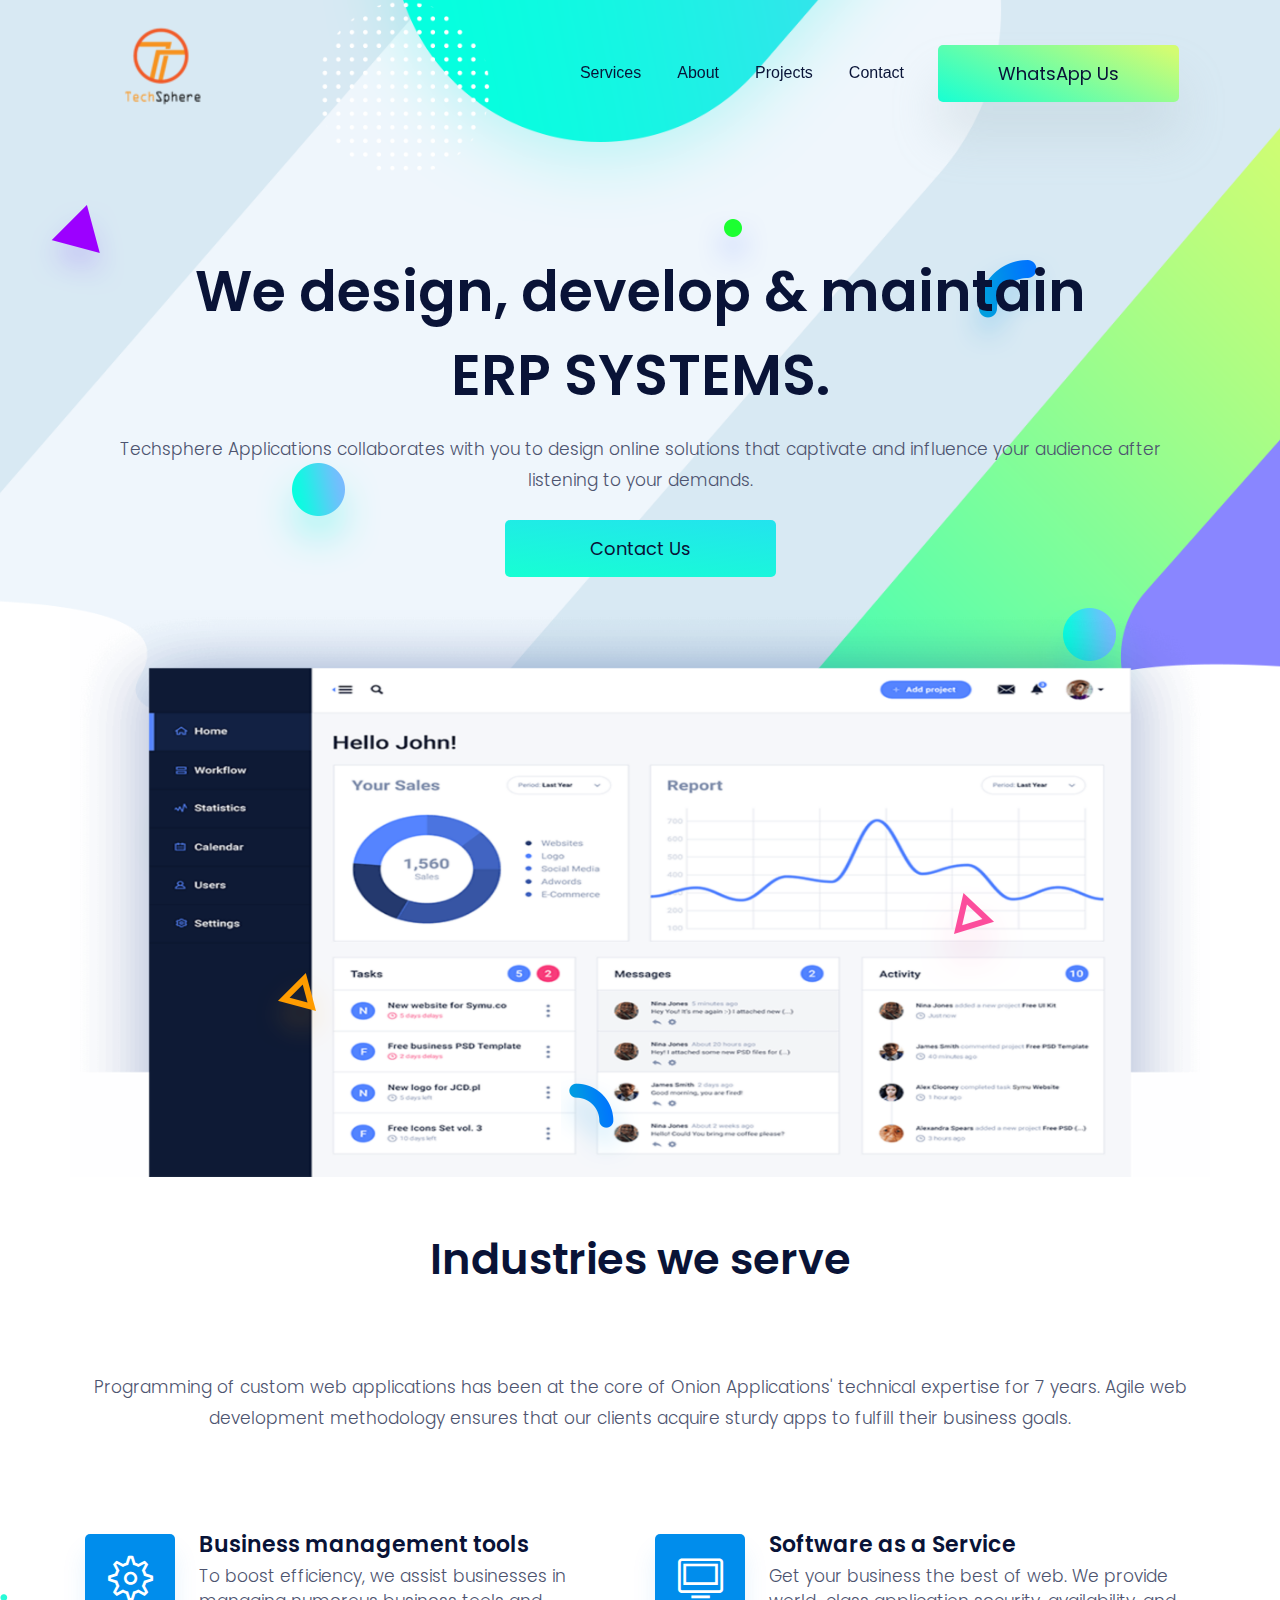
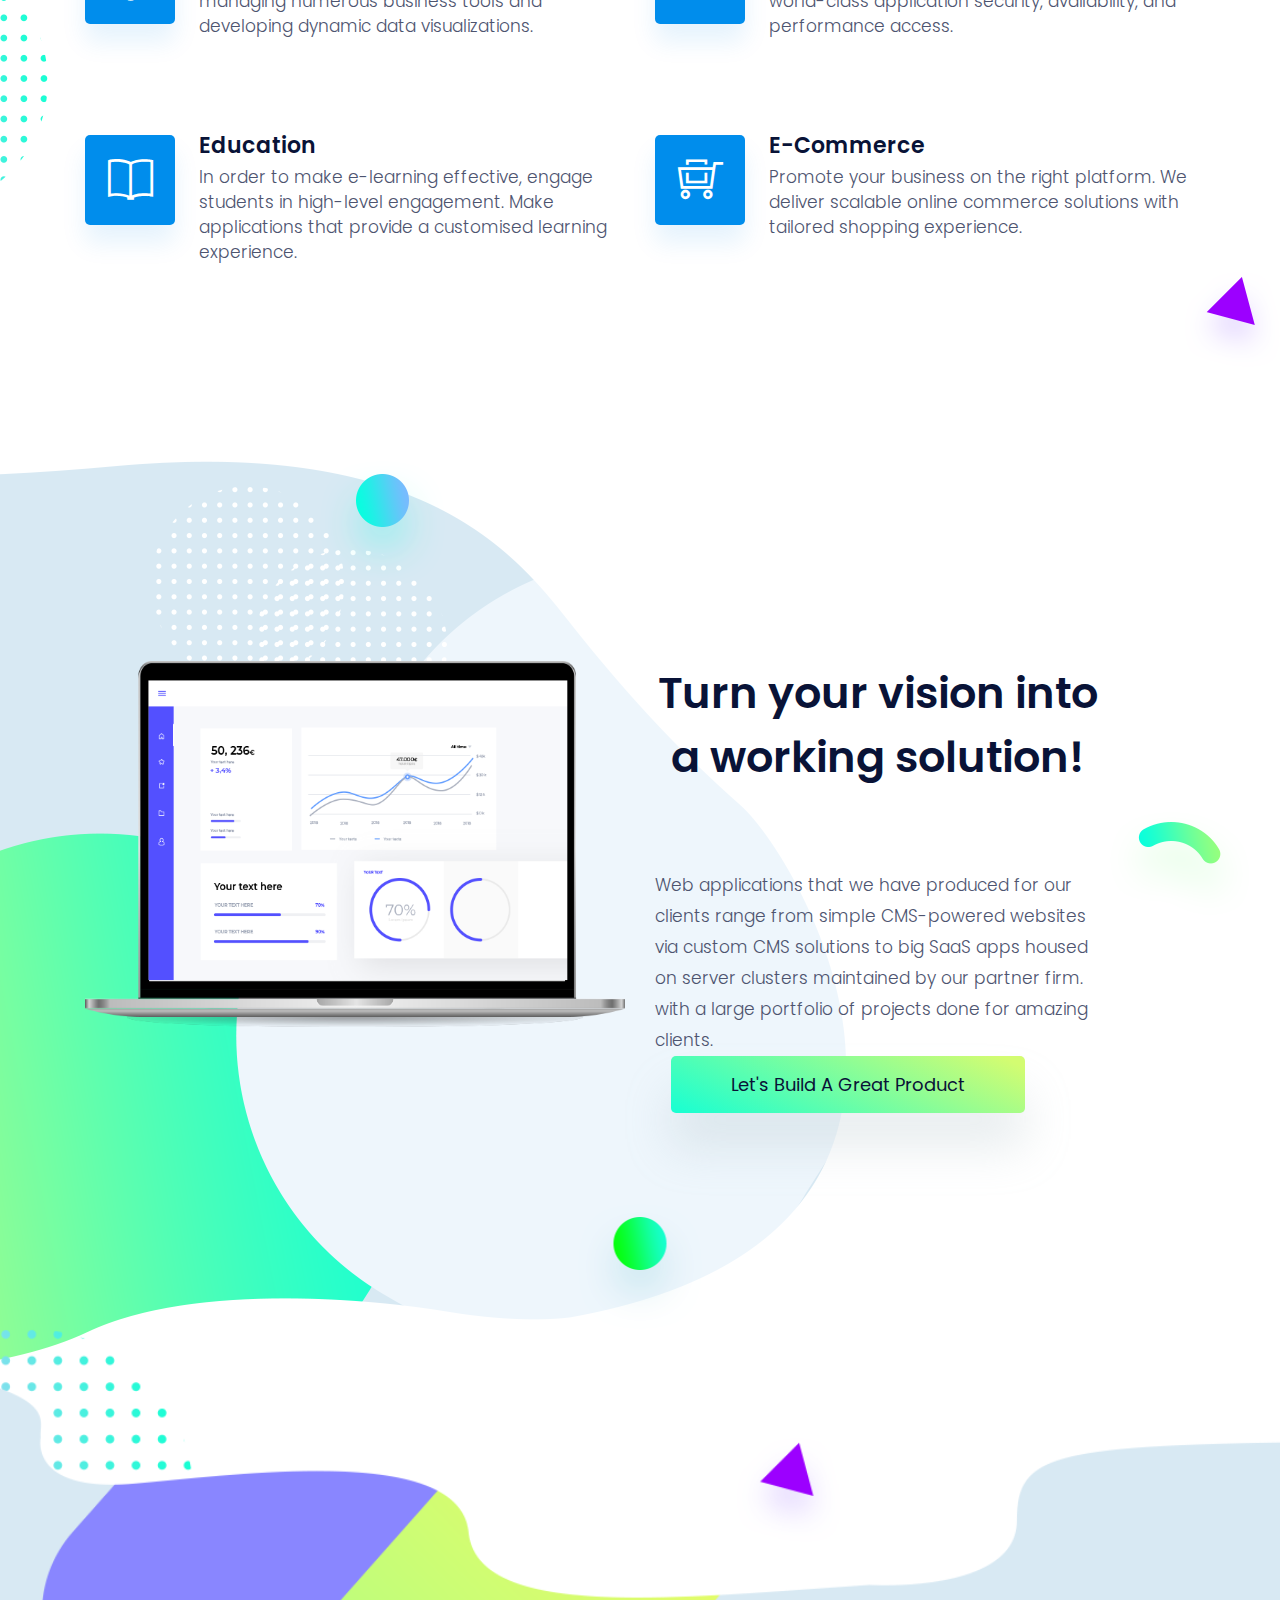
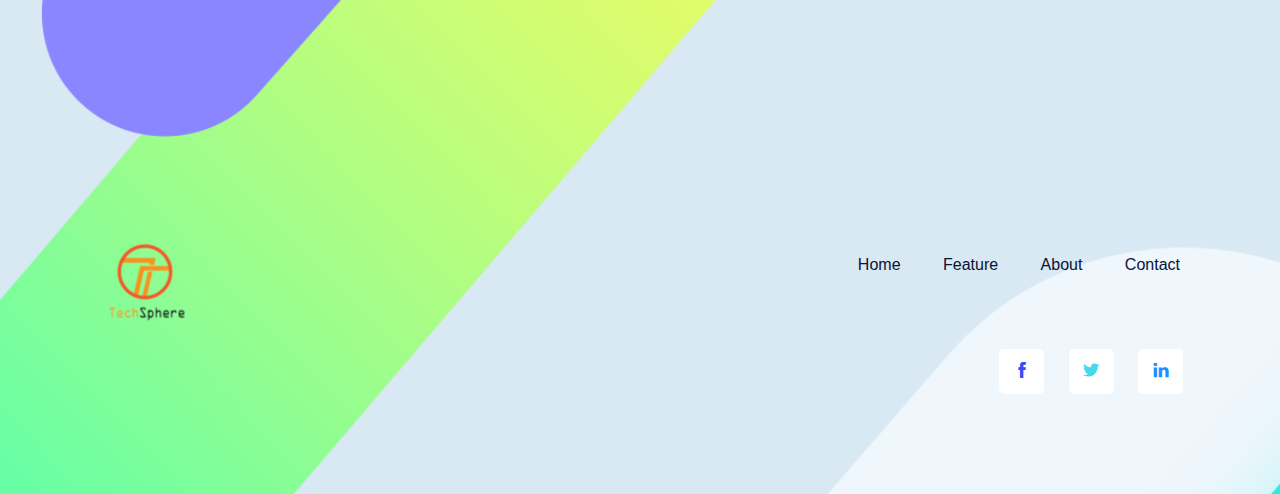
<file: erp.html>
<!DOCTYPE html>
<html lang="zxx">

<head>
    <meta charset="utf-8">
    <title>Techsphere ltd</title>

    <!-- mobile responsive meta -->
    <meta name="viewport" content="width=device-width, initial-scale=1">
    <meta name="viewport" content="width=device-width, initial-scale=1, maximum-scale=1">

    <!-- ** Plugins Needed for the Project ** -->
    <!-- Bootstrap -->
    <link rel="stylesheet" href="plugins/bootstrap/bootstrap.min.css">
    <!-- themefy-icon -->
    <link rel="stylesheet" href="plugins/themify-icons/themify-icons.css">
    <!-- slick slider -->
    <link rel="stylesheet" href="plugins/slick/slick.css">
    <!-- venobox popup -->
    <link rel="stylesheet" href="plugins/Venobox/venobox.css">
    <!-- aos -->
    <link rel="stylesheet" href="plugins/aos/aos.css">

    <!-- Main Stylesheet -->
    <link href="css/style.css" rel="stylesheet">

    <!--Favicon-->
    <link rel="shortcut icon" href="images/favicon.ico" type="image/x-icon">
    <link rel="icon" href="images/favicon.ico" type="image/x-icon">

</head>

<body>
    <!-- navigation -->
    <section class="fixed-top navigation">
        <div class="container">
            <nav class="navbar navbar-expand-lg navbar-light">
                <a class="navbar-brand" href="index.html"><img src="images/logo.png" alt="logo"></a>
                <button class="navbar-toggler border-0" type="button" data-toggle="collapse" data-target="#navbar"
                    aria-controls="navbar" aria-expanded="false" aria-label="Toggle navigation">
                    <span class="navbar-toggler-icon"></span>
                </button>
                <!-- navbar -->
                <div class="collapse navbar-collapse text-center" id="navbar">
                    <ul class="navbar-nav ml-auto">
                        <li class="nav-item">
                            <a class="nav-link" href="service.html">Services</a>
                        </li>
                        <li class="nav-item">
                            <a class="nav-link" href="about.html">About</a>
                        </li>
                        <li class="nav-item">
                            <a class="nav-link" href="projects.html">Projects</a>
                        </li>
                        <li class="nav-item">
                            <a class="nav-link" href="contact.html">Contact</a>
                        </li>
                    </ul>
                    <a href="#" class="btn btn-primary ml-lg-3 primary-shadow">WhatsApp Us</a>
                </div>
            </nav>
        </div>
    </section>
    <!-- /navigation -->

    <!-- hero area -->
    <section class="hero-section hero" data-background=""
        style="background-image: url(images/hero-area/banner-bg.png);">
        <div class="container">
            <div class="row">
                <div class="col-lg-12 text-center zindex-1">
                    <h1 class="mb-3">We design, develop & maintain
                        <br>
                        ERP SYSTEMS.
                    </h1>
                    <p class="mb-4">Techsphere Applications collaborates with you to design online solutions that
                        captivate and influence your audience after listening to your demands.</p>
                    <a href="about.html" class="btn btn-secondary btn-lg">contact us</a>
                    <!-- banner image -->
                    <img class="img-fluid w-100 banner-image" src="images/hero-area/mk-4.png" alt="banner-img">
                </div>
            </div>
        </div>
        <!-- background shapes -->
        <div id="scene">
            <img class="img-fluid hero-bg-1 up-down-animation" src="images/background-shape/feature-bg-2.png" alt="">
            <img class="img-fluid hero-bg-2 left-right-animation" src="images/background-shape/seo-ball-1.png" alt="">
            <img class="img-fluid hero-bg-3 left-right-animation" src="images/background-shape/seo-half-cycle.png"
                alt="">
            <img class="img-fluid hero-bg-4 up-down-animation" src="images/background-shape/green-dot.png" alt="">
            <img class="img-fluid hero-bg-5 left-right-animation" src="images/background-shape/blue-half-cycle.png"
                alt="">
            <img class="img-fluid hero-bg-6 up-down-animation" src="images/background-shape/seo-ball-1.png" alt="">
            <img class="img-fluid hero-bg-7 left-right-animation" src="images/background-shape/yellow-triangle.png"
                alt="">
            <img class="img-fluid hero-bg-8 up-down-animation" src="images/background-shape/service-half-cycle.png"
                alt="">
            <img class="img-fluid hero-bg-9 up-down-animation" src="images/background-shape/team-bg-triangle.png"
                alt="">
        </div>
    </section>
    <!-- /hero-area -->


    <!-- feature -->
    <section class="section feature mb-0" id="feature">
        <div class="container">
            <div class="row">
                <div class="col-lg-12 text-center">
                    <h2 class="section-title">Industries we serve</h2>
                    <p class="mb-100">Programming of custom web applications has been at the core of Onion Applications'
                        technical
                        expertise for 7 years. Agile web development methodology ensures that our clients acquire sturdy
                        apps to fulfill their business goals.</p>
                </div>
                <!-- feature item -->
                <div class="col-md-6 mb-80">
                    <div class="d-flex feature-item">
                        <div>
                            <i class=" ti-settings feature-icon mr-4"></i>
                        </div>
                        <div>
                            <h4>Business management tools</h4>
                            <p>To boost efficiency, we assist businesses in managing numerous business tools and
                                developing dynamic data visualizations.</p>
                        </div>
                    </div>
                </div>
                <!-- feature item -->
                <div class="col-md-6 mb-80">
                    <div class="d-flex feature-item">
                        <div>
                            <i class=" ti-desktop feature-icon mr-4"></i>
                        </div>
                        <div>
                            <h4>Software as a Service</h4>
                            <p> Get your business the best of web. We provide world-class application security,
                                availability, and performance access.</p>
                        </div>
                    </div>
                </div>
                <!-- feature item -->
                <div class="col-md-6 mb-80">
                    <div class="d-flex feature-item">
                        <div>
                            <i class=" ti-book feature-icon mr-4"></i>
                        </div>
                        <div>
                            <h4>Education</h4>
                            <p> In order to make e-learning effective, engage students in high-level engagement. Make
                                applications that provide a customised learning experience.</p>
                        </div>
                    </div>
                </div>
                <!-- feature item -->
                <div class="col-md-6 mb-80">
                    <div class="d-flex feature-item">
                        <div>
                            <i class=" ti-shopping-cart-full feature-icon mr-4"></i>
                        </div>
                        <div>
                            <h4>E-Commerce</h4>
                            <p>Promote your business on the right platform. We deliver scalable online commerce
                                solutions with tailored shopping experience.</p>
                        </div>
                    </div>
                </div>
            </div>
        </div>
        <img class="feature-bg-1 up-down-animation" src="images/background-shape/feature-bg-1.png" alt="bg-shape">
        <img class="feature-bg-2 left-right-animation" src="images/background-shape/feature-bg-2.png" alt="bg-shape">
    </section>
    <!-- /feature -->

    <!-- marketing -->
    <section class="section-lg seo">
        <div class="container">
            <div class="row">
                <div class="col-md-6">
                    <div class="seo-image">
                        <img class="img-fluid" src="images/marketing/offer01.png" alt="form-img">
                    </div>
                </div>
                <div class="col-md-5">
                    <h2 class="section-title">Turn your vision into a working solution!</h2>
                    <p>
                        Web applications that we have produced for our clients range from simple CMS-powered websites
                        via custom CMS solutions to big SaaS apps housed on server clusters maintained by our partner
                        firm.
                        with a large portfolio of projects done for amazing clients. <br>
                        <a href="contact.html" class="btn btn-primary ml-lg-3 primary-shadow">Let's build a great
                            product</a>
                    </p>
                </div>
            </div>
        </div>
        <!-- background image -->
        <img class="img-fluid seo-bg" src="images/backgrounds/seo-bg.png" alt="seo-bg">
        <!-- background-shape -->
        <img class="seo-bg-shape-1 left-right-animation" src="images/background-shape/seo-ball-1.png" alt="bg-shape">
        <img class="seo-bg-shape-2 up-down-animation" src="images/background-shape/seo-half-cycle.png" alt="bg-shape">
        <img class="seo-bg-shape-3 left-right-animation" src="images/background-shape/seo-ball-2.png" alt="bg-shape">
    </section>
    <!-- /marketing -->

    <!-- footer -->
    <footer class="footer-section footer" style="background-image: url(images/backgrounds/footer-bg.png);">
        <div class="container">
            <div class="row">
                <div class="col-lg-4 text-center text-lg-left mb-4 mb-lg-0">
                    <!-- logo -->
                    <a href="index.html">
                        <img class="img-fluid" src="images/logo.png" alt="logo">
                    </a>
                </div>
                <!-- footer menu -->
                <nav class="col-lg-8 align-self-center mb-5">
                    <ul class="list-inline text-lg-right text-center footer-menu">
                        <li class="list-inline-item active"><a href="index.html">Home</a></li>
                        <li class="list-inline-item"><a class="page-scroll" href="#feature">Feature</a></li>
                        <li class="list-inline-item"><a href="about.html">About</a></li>
                        <li class="list-inline-item"><a href="contact.html">Contact</a></li>
                    </ul>
                </nav>
                <!-- footer social icon -->
                <nav class="col-12">
                    <ul class="list-inline text-lg-right text-center social-icon">
                        <li class="list-inline-item">
                            <a class="facebook" href="#"><i class="ti-facebook"></i></a>
                        </li>
                        <li class="list-inline-item">
                            <a class="twitter" href="#"><i class="ti-twitter-alt"></i></a>
                        </li>
                        <li class="list-inline-item">
                            <a class="linkedin" href="#"><i class="ti-linkedin"></i></a>
                        </li>
                    </ul>
                </nav>
            </div>
        </div>
    </footer>
    <!-- /footer -->

    <!-- jQuery -->
    <script src="plugins/jQuery/jquery.min.js"></script>
    <!-- Bootstrap JS -->
    <script src="plugins/bootstrap/bootstrap.min.js"></script>
    <!-- slick slider -->
    <script src="plugins/slick/slick.min.js"></script>
    <!-- venobox -->
    <script src="plugins/Venobox/venobox.min.js"></script>
    <!-- aos -->
    <script src="plugins/aos/aos.js"></script>
    <!-- Main Script -->
    <script src="js/script.js"></script>

</body>

</html>
</file>
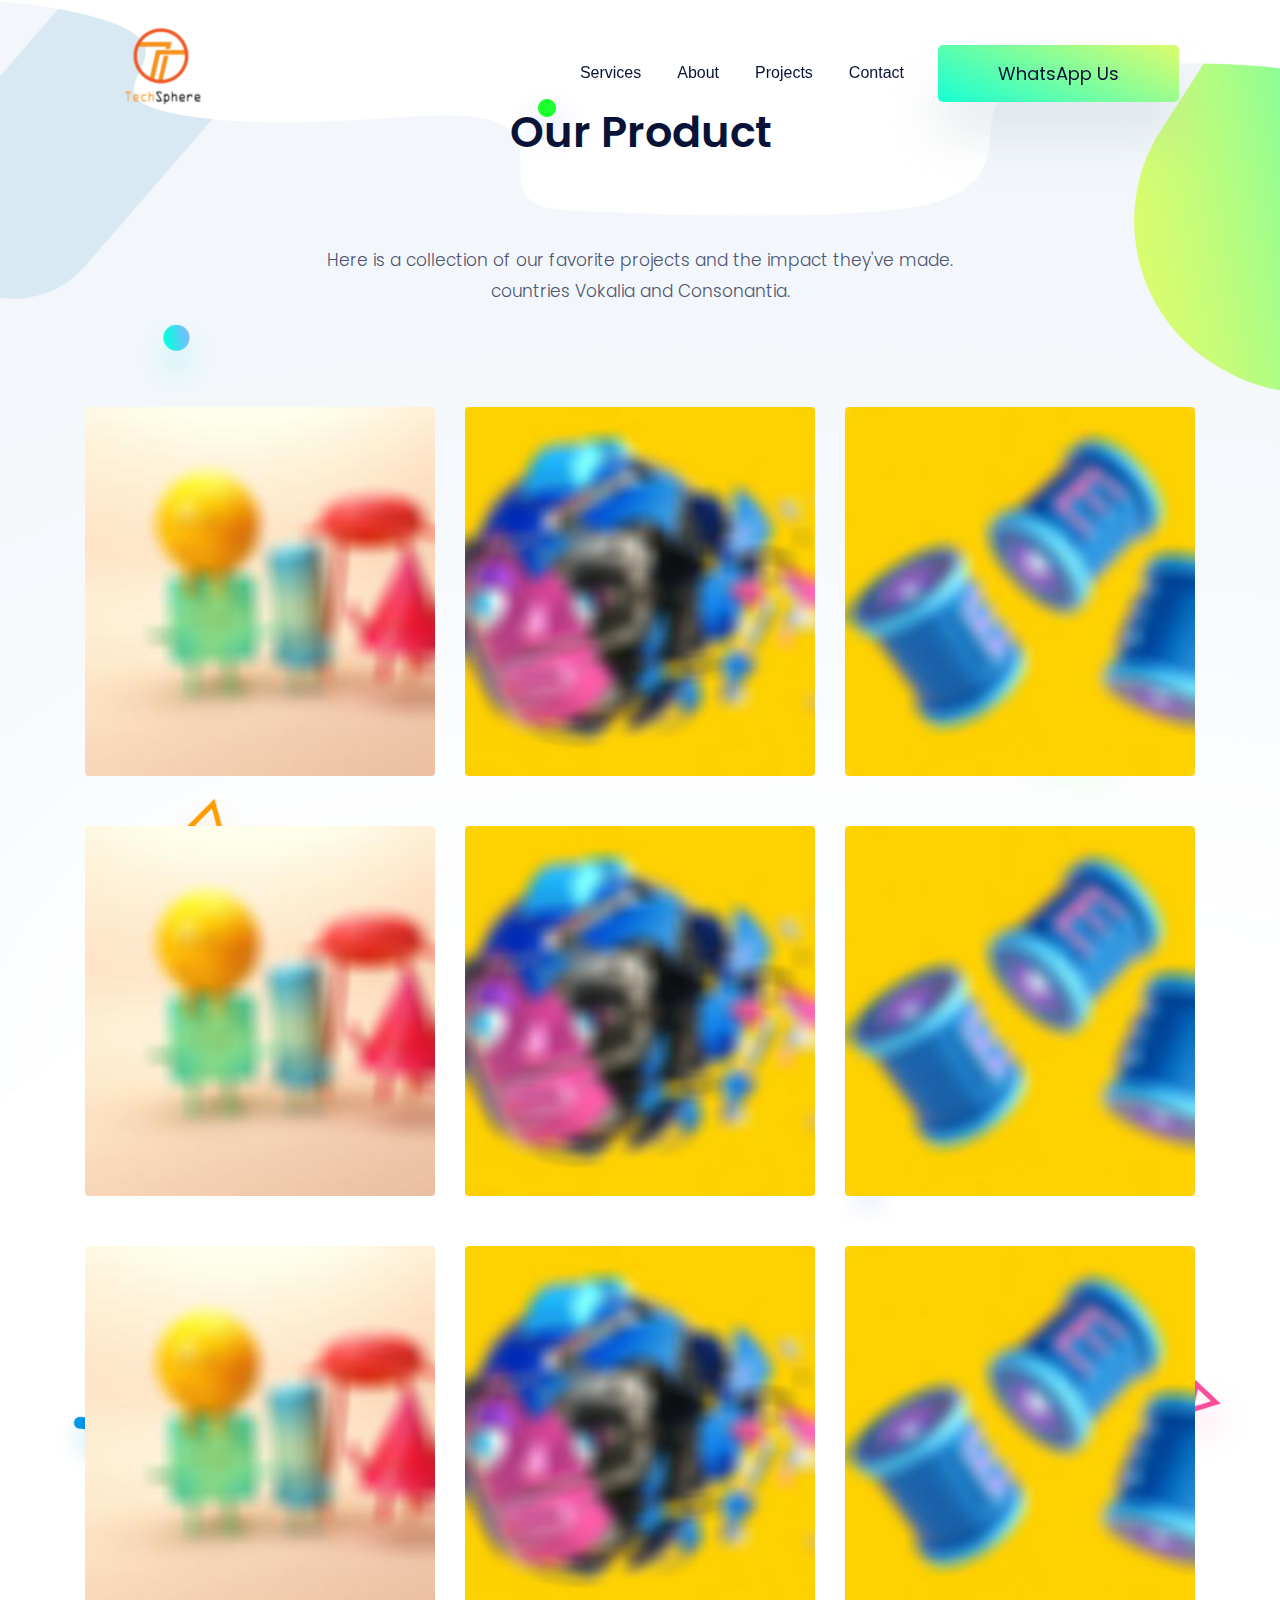
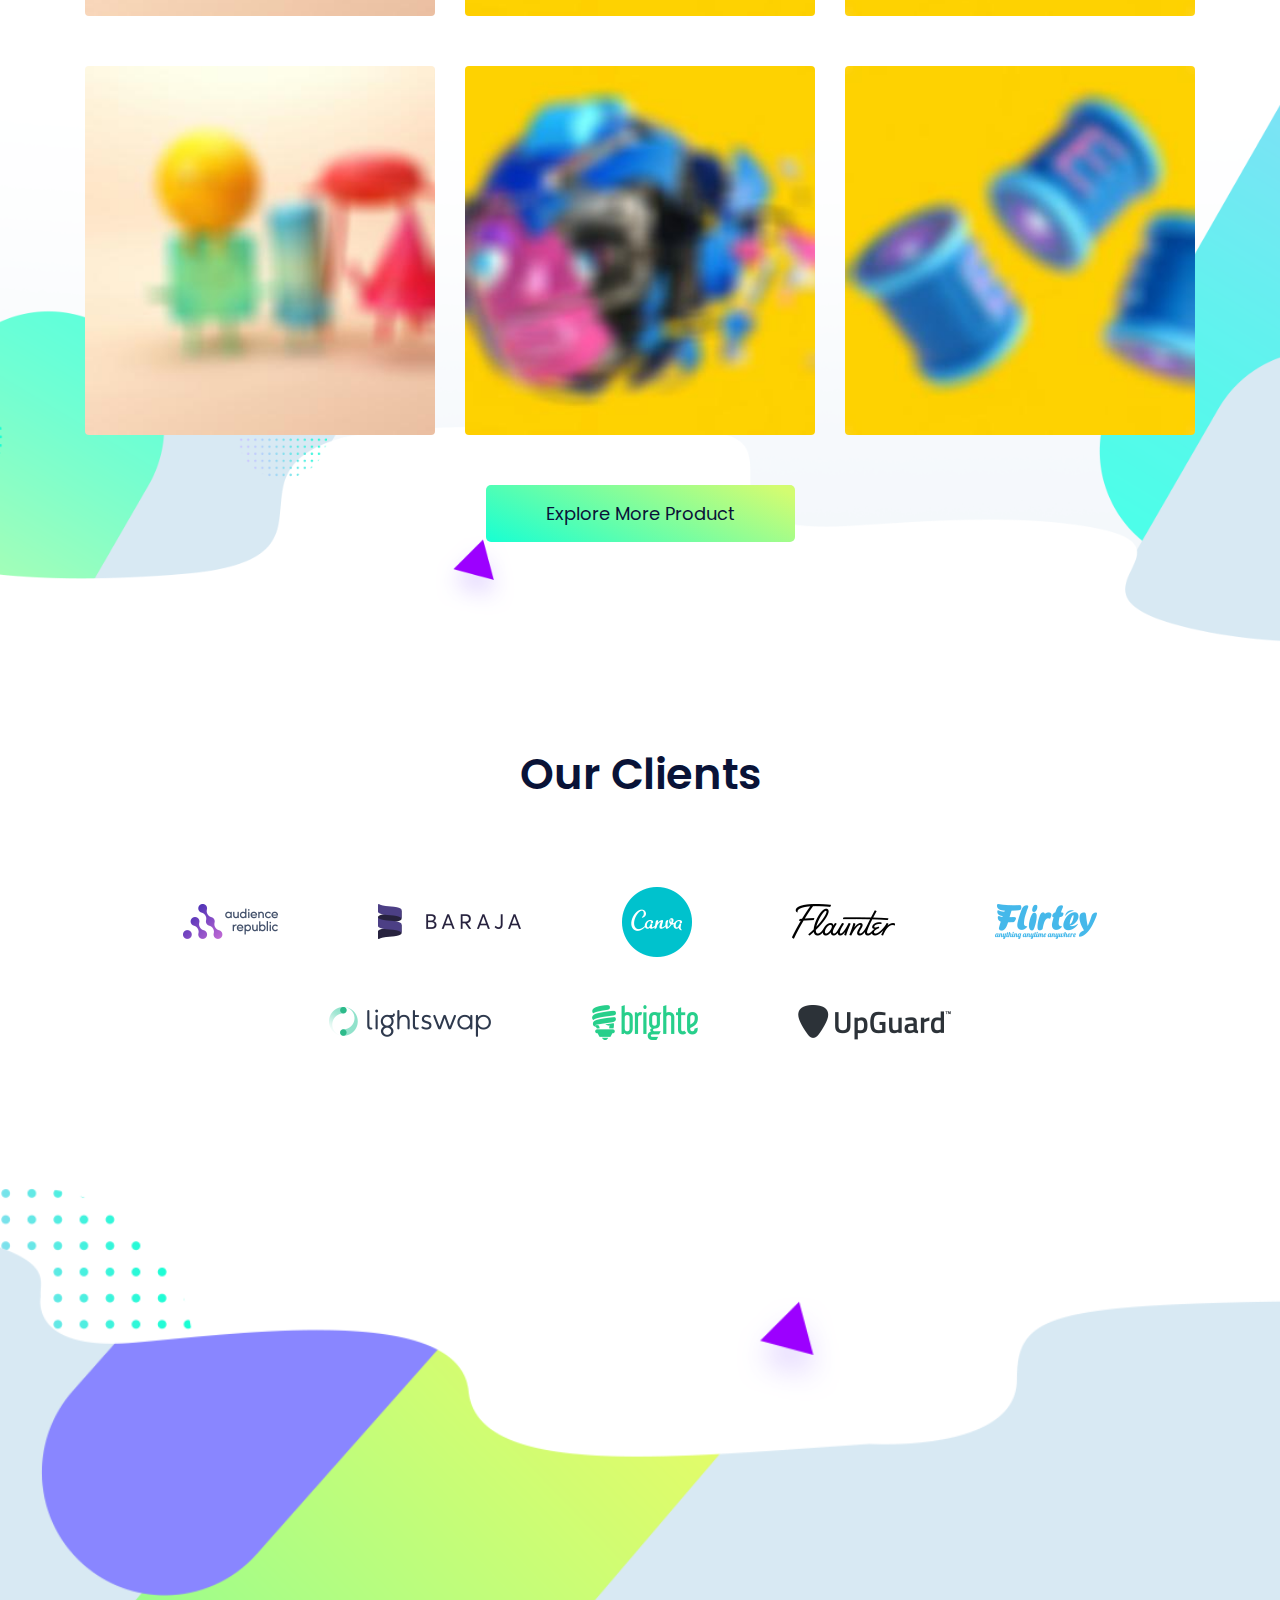
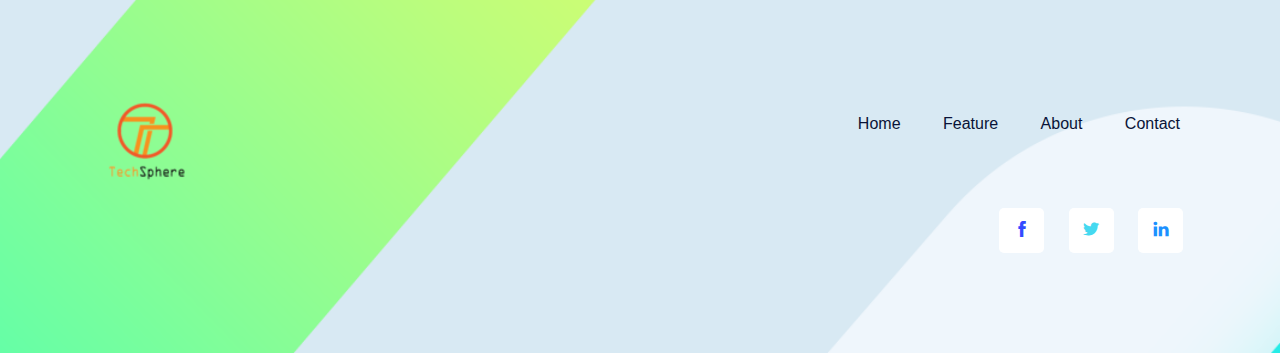
<file: projects.html>
<!DOCTYPE html>
<html lang="zxx">

<head>
    <meta charset="utf-8">
    <title>Techsphere ltd</title>

    <!-- mobile responsive meta -->
    <meta name="viewport" content="width=device-width, initial-scale=1">
    <meta name="viewport" content="width=device-width, initial-scale=1, maximum-scale=1">

    <!-- ** Plugins Needed for the Project ** -->
    <!-- Bootstrap -->
    <link rel="stylesheet" href="plugins/bootstrap/bootstrap.min.css">
    <!-- themefy-icon -->
    <link rel="stylesheet" href="plugins/themify-icons/themify-icons.css">
    <!-- slick slider -->
    <link rel="stylesheet" href="plugins/slick/slick.css">
    <!-- venobox popup -->
    <link rel="stylesheet" href="plugins/Venobox/venobox.css">
    <!-- aos -->
    <link rel="stylesheet" href="plugins/aos/aos.css">

    <!-- Main Stylesheet -->
    <link href="css/style.css" rel="stylesheet">

    <!--Favicon-->
    <link rel="shortcut icon" href="images/favicon.ico" type="image/x-icon">
    <link rel="icon" href="images/favicon.ico" type="image/x-icon">

</head>

<body>
    <!-- navigation -->
    <section class="fixed-top navigation">
        <div class="container">
            <nav class="navbar navbar-expand-lg navbar-light">
                <a class="navbar-brand" href="index.html"><img src="images/logo.png" alt="logo"></a>
                <button class="navbar-toggler border-0" type="button" data-toggle="collapse" data-target="#navbar"
                    aria-controls="navbar" aria-expanded="false" aria-label="Toggle navigation">
                    <span class="navbar-toggler-icon"></span>
                </button>
                <!-- navbar -->
                <div class="collapse navbar-collapse text-center" id="navbar">
                    <ul class="navbar-nav ml-auto">
                        <li class="nav-item">
                            <a class="nav-link" href="service.html">Services</a>
                        </li>
                        <li class="nav-item">
                            <a class="nav-link" href="about.html">About</a>
                        </li>
                        <li class="nav-item">
                            <a class="nav-link" href="projects.html">Projects</a>
                        </li>
                        <li class="nav-item">
                            <a class="nav-link" href="contact.html">Contact</a>
                        </li>
                    </ul>
                    <a href="#" class="btn btn-primary ml-lg-3 primary-shadow">WhatsApp Us</a>
                </div>
            </nav>
        </div>
    </section>
    <!-- /navigation -->

    <!-- product -->
    <section class="section product" style="background-image: url(images/backgrounds/about-bg.png);">
        <div class="container">
            <div class="row justify-content-center">
                <div class="col-lg-12 text-center">
                    <h2 class="section-title">Our Product</h2>
                    <p class="mb-100">Here is a collection of our favorite projects and the impact they've made.<br>
                        countries Vokalia and
                        Consonantia.</p>
                </div>
                <div class="col-md-4 col-sm-6 mb-50">
                    <a href="#"><img src="images/product/product-1.jpg" alt="product-img"
                            class="rounded w-100 img-fluid"></a>
                </div>
                <div class="col-md-4 col-sm-6 mb-50">
                    <a href="#"><img src="images/product/product-2.jpg" alt="product-img"
                            class="rounded w-100 img-fluid"></a>
                </div>
                <div class="col-md-4 col-sm-6 mb-50">
                    <a href="#"><img src="images/product/product-3.jpg" alt="product-img"
                            class="rounded w-100 img-fluid"></a>
                </div>
                <div class="col-md-4 col-sm-6 mb-50">
                    <a href="#"><img src="images/product/product-1.jpg" alt="product-img"
                            class="rounded w-100 img-fluid"></a>
                </div>
                <div class="col-md-4 col-sm-6 mb-50">
                    <a href="#"><img src="images/product/product-2.jpg" alt="product-img"
                            class="rounded w-100 img-fluid"></a>
                </div>
                <div class="col-md-4 col-sm-6 mb-50">
                    <a href="#"><img src="images/product/product-3.jpg" alt="product-img"
                            class="rounded w-100 img-fluid"></a>
                </div>
                <div class="col-md-4 col-sm-6 mb-50">
                    <a href="#"><img src="images/product/product-1.jpg" alt="product-img"
                            class="rounded w-100 img-fluid"></a>
                </div>
                <div class="col-md-4 col-sm-6 mb-50">
                    <a href="#"><img src="images/product/product-2.jpg" alt="product-img"
                            class="rounded w-100 img-fluid"></a>
                </div>
                <div class="col-md-4 col-sm-6 mb-50">
                    <a href="#"><img src="images/product/product-3.jpg" alt="product-img"
                            class="rounded w-100 img-fluid"></a>
                </div>
                <div class="col-md-4 col-sm-6 mb-50">
                    <a href="#"><img src="images/product/product-1.jpg" alt="product-img"
                            class="rounded w-100 img-fluid"></a>
                </div>
                <div class="col-md-4 col-sm-6 mb-50">
                    <a href="#"><img src="images/product/product-2.jpg" alt="product-img"
                            class="rounded w-100 img-fluid"></a>
                </div>
                <div class="col-md-4 col-sm-6 mb-50">
                    <a href="#"><img src="images/product/product-3.jpg" alt="product-img"
                            class="rounded w-100 img-fluid"></a>
                </div>
                <div class="col-12 text-center">
                    <a href="#" class="btn btn-primary">Explore More Product</a>
                </div>
            </div>
        </div>
        <!-- background shapes -->
        <img class="contact-bg-1 up-down-animation" src="images/background-shape/feature-bg-2.png"
            alt="background-shape">
        <img class="contact-bg-2 left-right-animation" src="images/background-shape/green-half-cycle.png"
            alt="background-shape">
        <img class="contact-bg-3 up-down-animation" src="images/background-shape/green-dot.png" alt="background-shape">
        <img class="contact-bg-4 left-right-animation" src="images/background-shape/service-half-cycle.png"
            alt="background-shape">
        <img class="contact-bg-5 up-down-animation" src="images/background-shape/feature-bg-2.png"
            alt="background-shape">
    </section>
    <!-- /product -->


    <!-- clients -->
    <section class="section">
        <div class="container">
            <div class="row">
                <div class="col-lg-12 text-center">
                    <h2 class="section-title">Our Clients</h2>
                    <ul class="list-inline text-center">
                        <li class="list-inline-item mx-5 mb-5"><a href="#"><img src="images/clients-logo/client-1.png"
                                    alt="clients-logo" class="img-fluid"></a>
                        </li>
                        <li class="list-inline-item mx-5 mb-5"><a href="#"><img src="images/clients-logo/client-2.png"
                                    alt="clients-logo" class="img-fluid"></a>
                        </li>
                        <li class="list-inline-item mx-5 mb-5"><a href="#"><img src="images/clients-logo/client-3.png"
                                    alt="clients-logo" class="img-fluid"></a>
                        </li>
                        <li class="list-inline-item mx-5 mb-5"><a href="#"><img src="images/clients-logo/client-4.png"
                                    alt="clients-logo" class="img-fluid"></a>
                        </li>
                        <li class="list-inline-item mx-5 mb-5"><a href="#"><img src="images/clients-logo/client-5.png"
                                    alt="clients-logo" class="img-fluid"></a>
                        </li>
                        <li class="list-inline-item mx-5 mb-5"><a href="#"><img src="images/clients-logo/client-6.png"
                                    alt="clients-logo" class="img-fluid"></a>
                        </li>
                        <li class="list-inline-item mx-5 mb-5"><a href="#"><img src="images/clients-logo/client-7.png"
                                    alt="clients-logo" class="img-fluid"></a>
                        </li>
                        <li class="list-inline-item mx-5 mb-5"><a href="#"><img src="images/clients-logo/client-8.png"
                                    alt="clients-logo" class="img-fluid"></a>
                        </li>
                    </ul>
                </div>
            </div>
        </div>
        <!-- background shapes -->
        <img class="contact-bg-1 up-down-animation" src="images/background-shape/feature-bg-2.png"
            alt="background-shape">
        <img class="contact-bg-2 left-right-animation" src="images/background-shape/green-half-cycle.png"
            alt="background-shape">
        <img class="contact-bg-3 up-down-animation" src="images/background-shape/green-dot.png" alt="background-shape">
        <img class="contact-bg-4 left-right-animation" src="images/background-shape/service-half-cycle.png"
            alt="background-shape">
        <img class="contact-bg-5 up-down-animation" src="images/background-shape/feature-bg-2.png"
            alt="background-shape">
    </section>
    <!-- /clients -->

    <!-- footer -->
    <footer class="footer-section footer" style="background-image: url(images/backgrounds/footer-bg.png);">
        <div class="container">
            <div class="row">
                <div class="col-lg-4 text-center text-lg-left mb-4 mb-lg-0">
                    <!-- logo -->
                    <a href="index.html">
                        <img class="img-fluid" src="images/logo.png" alt="logo">
                    </a>
                </div>
                <!-- footer menu -->
                <nav class="col-lg-8 align-self-center mb-5">
                    <ul class="list-inline text-lg-right text-center footer-menu">
                        <li class="list-inline-item active"><a href="index.html">Home</a></li>
                        <li class="list-inline-item"><a class="page-scroll" href="#feature">Feature</a></li>
                        <li class="list-inline-item"><a href="about.html">About</a></li>
                        <li class="list-inline-item"><a href="contact.html">Contact</a></li>
                    </ul>
                </nav>
                <!-- footer social icon -->
                <nav class="col-12">
                    <ul class="list-inline text-lg-right text-center social-icon">
                        <li class="list-inline-item">
                            <a class="facebook" href="#"><i class="ti-facebook"></i></a>
                        </li>
                        <li class="list-inline-item">
                            <a class="twitter" href="#"><i class="ti-twitter-alt"></i></a>
                        </li>
                        <li class="list-inline-item">
                            <a class="linkedin" href="#"><i class="ti-linkedin"></i></a>
                        </li>
                    </ul>
                </nav>
            </div>
        </div>
    </footer>
    <!-- /footer -->

    <!-- jQuery -->
    <script src="plugins/jQuery/jquery.min.js"></script>
    <!-- Bootstrap JS -->
    <script src="plugins/bootstrap/bootstrap.min.js"></script>
    <!-- slick slider -->
    <script src="plugins/slick/slick.min.js"></script>
    <!-- venobox -->
    <script src="plugins/Venobox/venobox.min.js"></script>
    <!-- aos -->
    <script src="plugins/aos/aos.js"></script>
    <!-- Main Script -->
    <script src="js/script.js"></script>

</body>

</html>
</file>
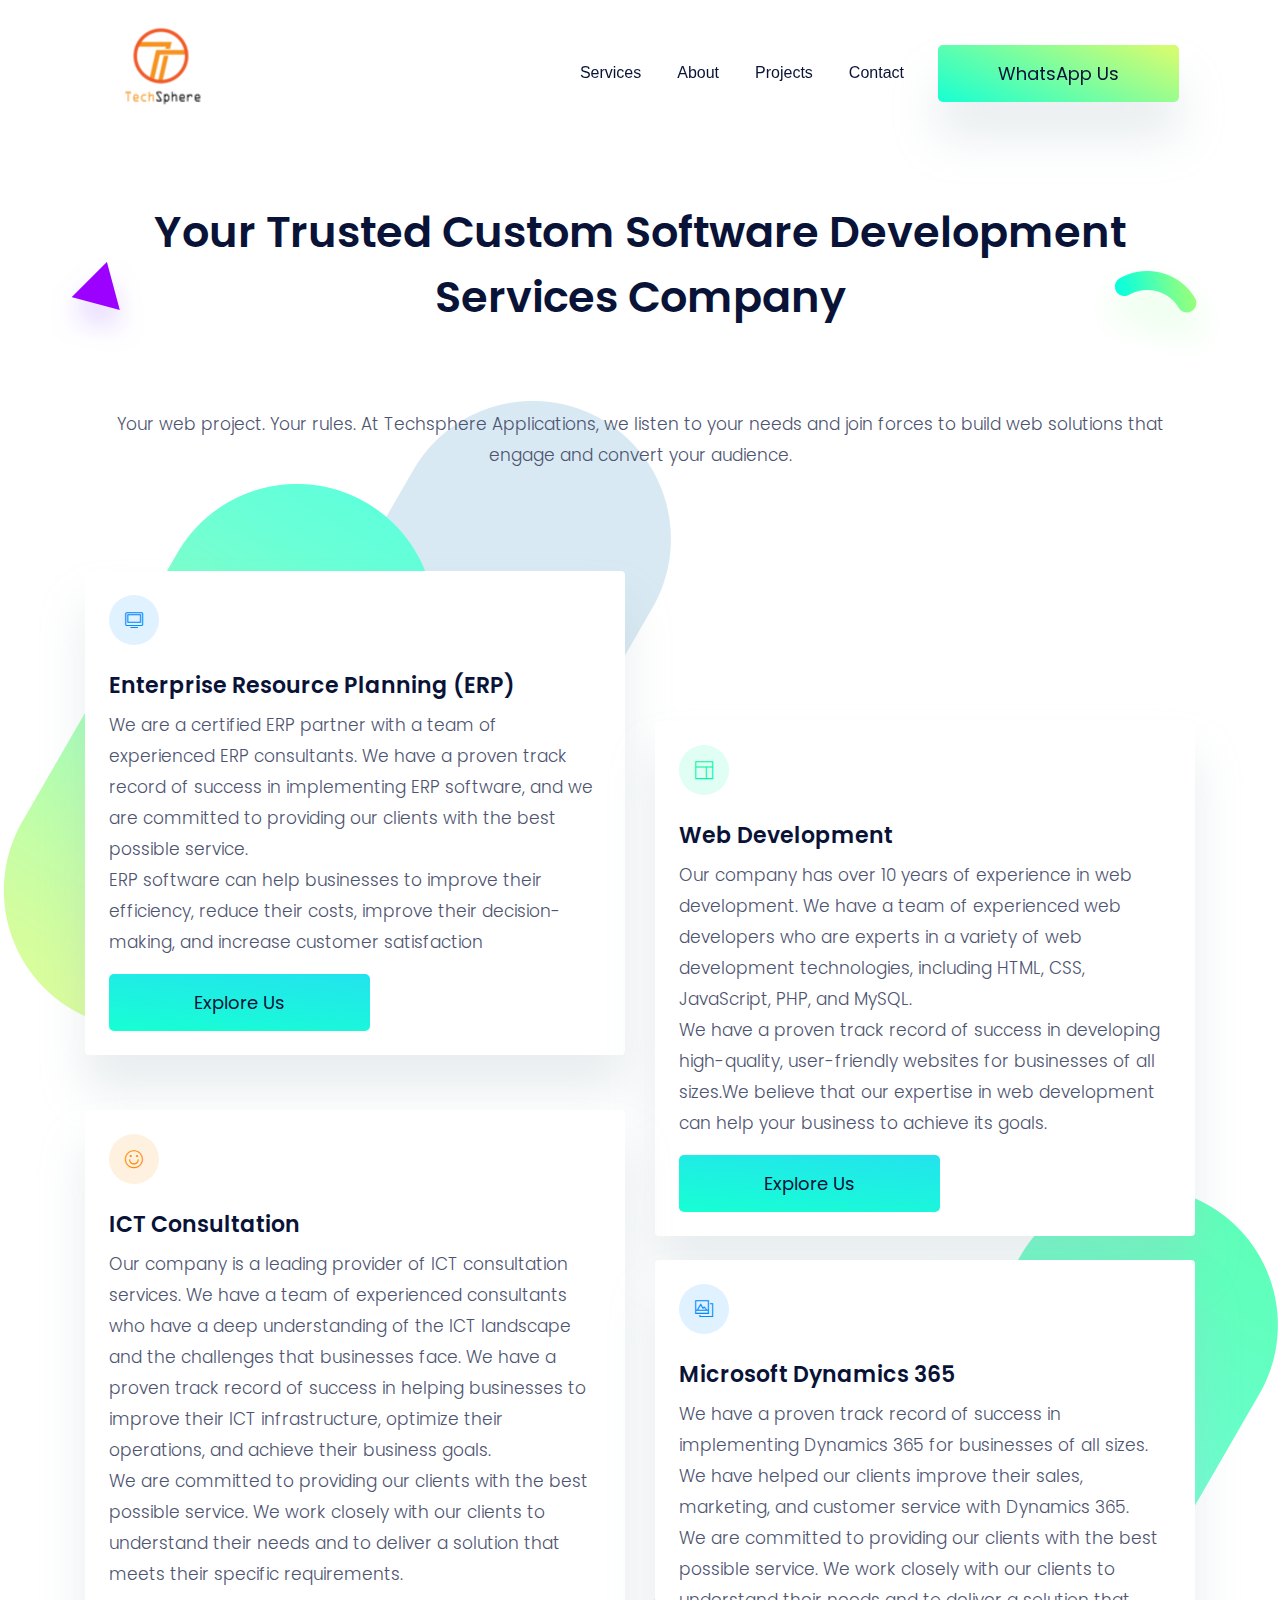
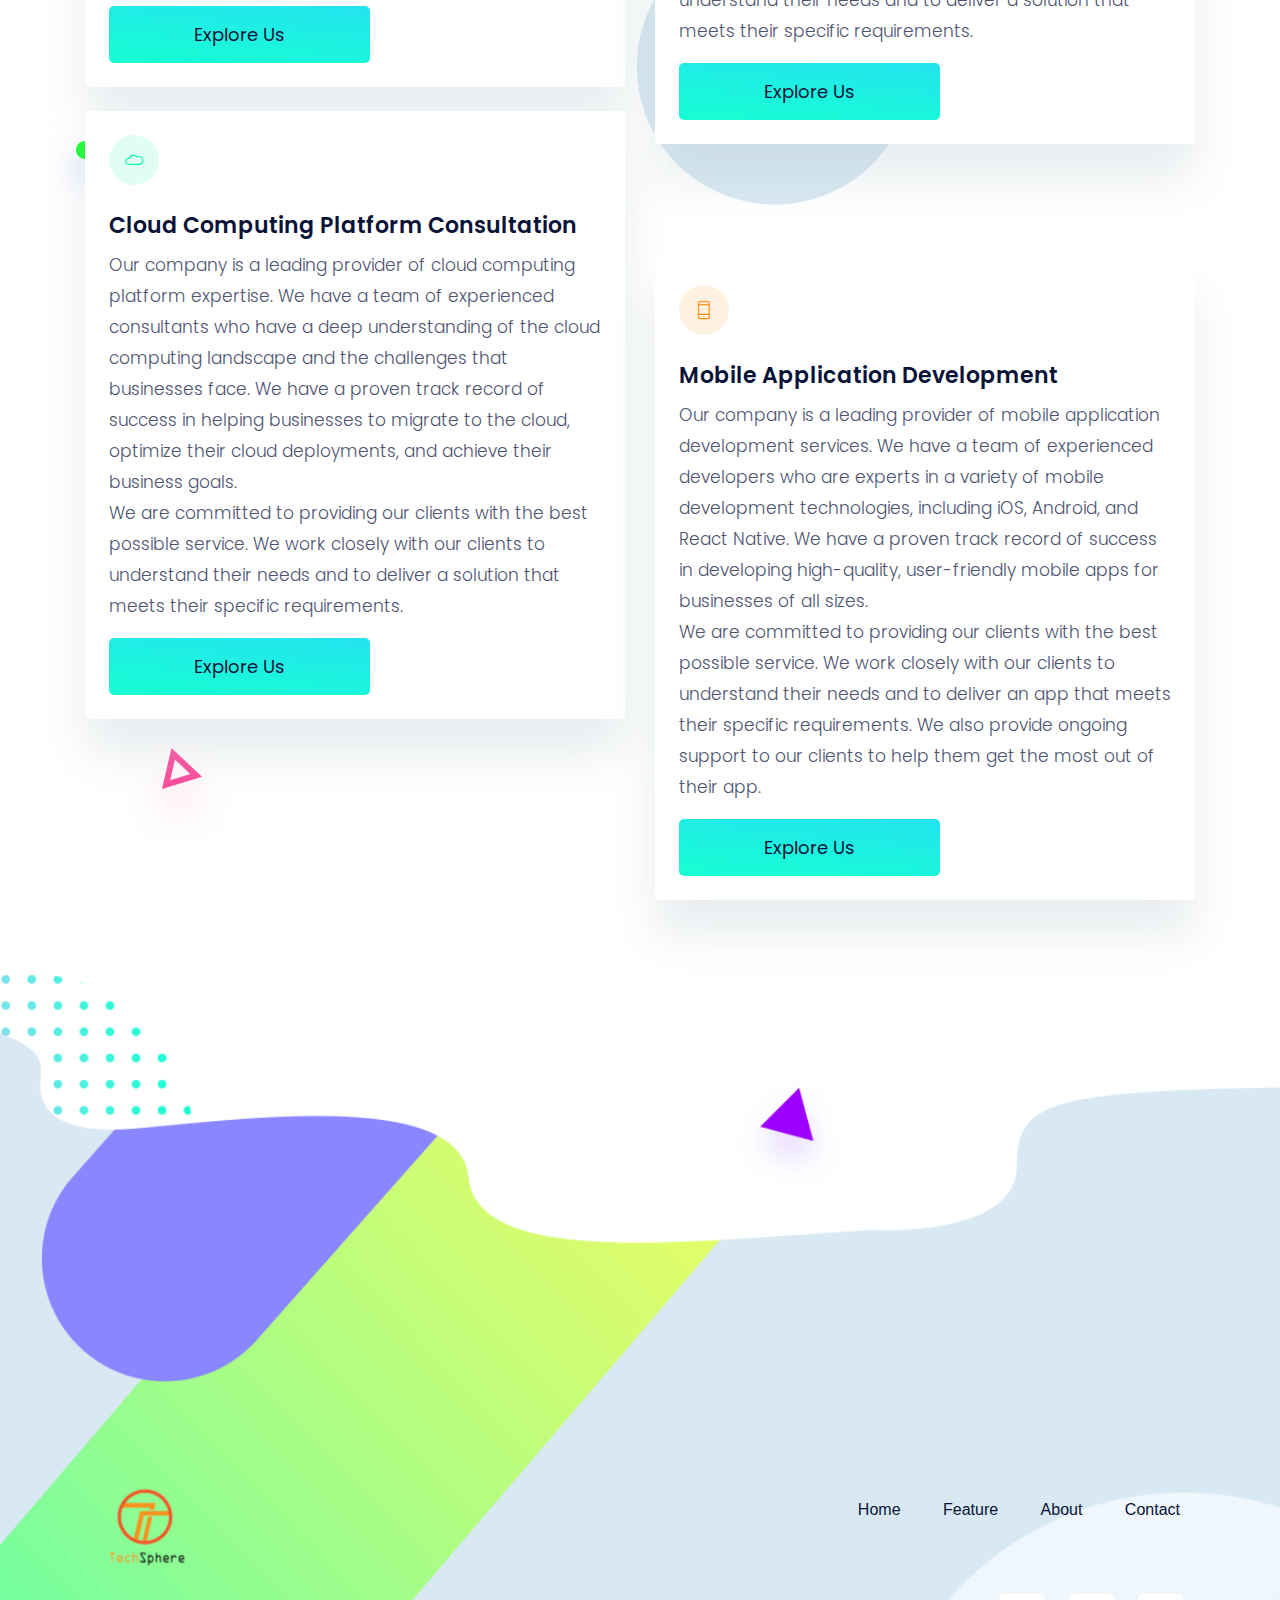
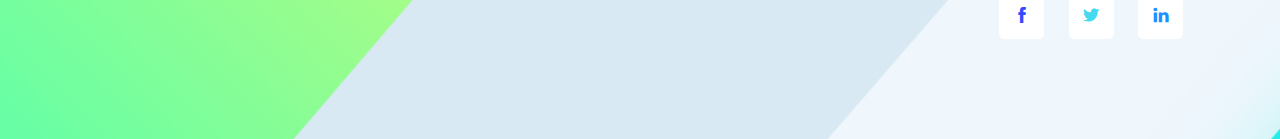
<file: service.html>
<!DOCTYPE html>
<html lang="zxx">

<head>
    <meta charset="utf-8">
    <title>Techsphere ltd</title>

    <!-- mobile responsive meta -->
    <meta name="viewport" content="width=device-width, initial-scale=1">
    <meta name="viewport" content="width=device-width, initial-scale=1, maximum-scale=1">

    <!-- ** Plugins Needed for the Project ** -->
    <!-- Bootstrap -->
    <link rel="stylesheet" href="plugins/bootstrap/bootstrap.min.css">
    <!-- themefy-icon -->
    <link rel="stylesheet" href="plugins/themify-icons/themify-icons.css">
    <!-- slick slider -->
    <link rel="stylesheet" href="plugins/slick/slick.css">
    <!-- venobox popup -->
    <link rel="stylesheet" href="plugins/Venobox/venobox.css">
    <!-- aos -->
    <link rel="stylesheet" href="plugins/aos/aos.css">

    <!-- Main Stylesheet -->
    <link href="css/style.css" rel="stylesheet">

    <!--Favicon-->
    <link rel="shortcut icon" href="images/favicon.ico" type="image/x-icon">
    <link rel="icon" href="images/favicon.ico" type="image/x-icon">

</head>

<body>


    <!-- navigation -->
    <section class="fixed-top navigation">
        <div class="container">
            <nav class="navbar navbar-expand-lg navbar-light">
                <a class="navbar-brand" href="index.html"><img src="images/logo.png" alt="logo"></a>
                <button class="navbar-toggler border-0" type="button" data-toggle="collapse" data-target="#navbar"
                    aria-controls="navbar" aria-expanded="false" aria-label="Toggle navigation">
                    <span class="navbar-toggler-icon"></span>
                </button>
                <!-- navbar -->
                <div class="collapse navbar-collapse text-center" id="navbar">
                    <ul class="navbar-nav ml-auto">
                        <li class="nav-item">
                            <a class="nav-link" href="service.html">Services</a>
                        </li>
                        <li class="nav-item">
                            <a class="nav-link" href="about.html">About</a>
                        </li>
                        <li class="nav-item">
                            <a class="nav-link" href="projects.html">Projects</a>
                        </li>
                        <li class="nav-item">
                            <a class="nav-link" href="contact.html">Contact</a>
                        </li>
                    </ul>
                    <a href="#" class="btn btn-primary ml-lg-3 primary-shadow">WhatsApp Us</a>
                </div>
            </nav>
        </div>
    </section>
    <!-- /navigation -->

    <!-- service -->
    <section class="section-lg service-bg-image position-relative"
        style="background-image: url(images/backgrounds/service-page.png);">
        <div class="container">
            <div class="row">
                <div class="col-12 text-center">
                    <h2 class="section-title">Your Trusted Custom Software Development Services Company</h2>
                    <p class="mb-100">Your web project. Your rules. At Techsphere Applications, we listen to your needs
                        and
                        join forces to build web solutions that engage and convert your audience.</p>
                </div>
                <!-- service item -->
                <div class="col-sm-6 mb-4">
                    <div class="rounded bg-white p-4 shadow-primary">
                        <i class="ti-desktop round-icon blue mb-4"></i>
                        <h4>Enterprise Resource Planning (ERP)</h4>
                        <p>We are a certified ERP partner with a team of experienced ERP consultants. We have a proven
                            track record of success in implementing ERP software, and we are committed to providing our
                            clients with the best possible service. <br>
                            ERP software can help businesses to improve their efficiency, reduce their costs, improve
                            their decision-making, and increase customer satisfaction</p>
                        <a href="erp.html" class="btn btn-secondary btn-lg">explore us</a>
                    </div>
                </div>
                <!-- service item -->
                <div class="col-sm-6 mb-4 translate-y-150">
                    <div class="rounded bg-white p-4 shadow-primary">
                        <i class="ti-layout round-icon green mb-4"></i>
                        <h4> Web Development</h4>
                        <p>Our company has over 10 years of experience in web development. We have a team of experienced
                            web developers who are experts in a variety of web development technologies, including HTML,
                            CSS, JavaScript, PHP, and MySQL. <br>
                            We have a proven track record of success in developing
                            high-quality, user-friendly websites for businesses of all sizes.We believe that our
                            expertise
                            in web development can help your business to achieve its goals.</p>
                        <a href="website.html" class="btn btn-secondary btn-lg">explore us</a>
                    </div>
                </div>
                <!-- service item -->
                <div class="col-sm-6 mb-4">
                    <div class="rounded bg-white p-4 shadow-primary">
                        <i class="ti-face-smile round-icon orange mb-4"></i>
                        <h4>ICT Consultation</h4>
                        <p>Our company is a leading provider of ICT consultation services. We have a team of experienced
                            consultants who have a deep understanding of the ICT landscape and the challenges that
                            businesses face.
                            We have a proven track record of success in helping businesses to improve
                            their ICT infrastructure, optimize their operations, and achieve their business goals. <br>
                            We are committed to providing our clients with the best possible service. We work closely
                            with our clients to understand their needs and to deliver a solution that meets their
                            specific
                            requirements.</p>
                        <a href="consultation.html" class="btn btn-secondary btn-lg">explore us</a>
                    </div>
                </div>
                <!-- service item -->
                <div class="col-sm-6 mb-4 translate-y-150">
                    <div class="rounded bg-white p-4 shadow-primary">
                        <i class="ti-gallery round-icon blue mb-4"></i>
                        <h4>Microsoft Dynamics 365</h4>
                        <p>We have a proven track record of success in implementing Dynamics 365 for businesses of all
                            sizes. We have helped our clients improve their sales, marketing, and customer service with
                            Dynamics 365. <br>
                            We are committed to providing our clients with the best possible service. We
                            work closely with our clients to understand their needs and to deliver a solution that meets
                            their specific requirements.</p>
                        <a href="dynamic-365.html" class="btn btn-secondary btn-lg">explore us</a>
                    </div>
                </div>
                <!-- service item -->
                <div class="col-sm-6 mb-4">
                    <div class="rounded bg-white p-4 shadow-primary">
                        <i class="ti-cloud round-icon green mb-4"></i>
                        <h4>Cloud Computing Platform Consultation</h4>
                        <p>Our company is a leading provider of cloud computing platform expertise. We have a team of
                            experienced consultants who have a deep understanding of the cloud computing landscape and
                            the challenges that businesses face. We have a proven track record of success in helping
                            businesses to migrate to the cloud, optimize their cloud deployments, and achieve their
                            business goals.<br>
                            We are committed to providing our clients with the best possible service. We work closely
                            with our clients to understand their needs and to deliver a solution that meets their
                            specific requirements.</p>
                        <a href="cloud.html" class="btn btn-secondary btn-lg">explore us</a>
                    </div>
                </div>
                <!-- service item -->
                <div class="col-sm-6 mb-4 translate-y-150">
                    <div class="rounded bg-white p-4 shadow-primary">
                        <i class=" ti-mobile  round-icon orange mb-4"></i>
                        <h4>Mobile Application Development</h4>
                        <p>Our company is a leading provider of mobile application development services. We have a team
                            of experienced developers who are experts in a variety of mobile development technologies,
                            including iOS, Android, and React Native. We have a proven track record of success in
                            developing high-quality, user-friendly mobile apps for businesses of all sizes.<br>
                            We are committed to providing our clients with the best possible service. We work closely
                            with our clients to understand their needs and to deliver an app that meets their specific
                            requirements. We also provide ongoing support to our clients to help them get the most out
                            of their app.</p>
                        <a href="app.html" class="btn btn-secondary btn-lg">explore us</a>
                    </div>
                </div>
            </div>
        </div>
        <!-- background shapes -->
        <img class="service-bg-1 up-down-animation" src="images/background-shape/feature-bg-2.png" alt="">
        <img class="service-bg-2 left-right-animation" src="images/background-shape/seo-half-cycle.png" alt="">
        <img class="service-bg-3 up-down-animation" src="images/background-shape/team-bg-triangle.png" alt="">
        <img class="service-bg-4 left-right-animation" src="images/background-shape/green-dot.png" alt="">
        <img class="service-bg-5 up-down-animation" src="images/background-shape/team-bg-triangle.png" alt="">
    </section>
    <!-- /service -->

    <!-- footer -->
    <footer class="footer-section footer" style="background-image: url(images/backgrounds/footer-bg.png);">
        <div class="container">
            <div class="row">
                <div class="col-lg-4 text-center text-lg-left mb-4 mb-lg-0">
                    <!-- logo -->
                    <a href="index.html">
                        <img class="img-fluid" src="images/logo.png" alt="logo">
                    </a>
                </div>
                <!-- footer menu -->
                <nav class="col-lg-8 align-self-center mb-5">
                    <ul class="list-inline text-lg-right text-center footer-menu">
                        <li class="list-inline-item active"><a href="index.html">Home</a></li>
                        <li class="list-inline-item"><a class="page-scroll" href="#feature">Feature</a></li>
                        <li class="list-inline-item"><a href="about.html">About</a></li>
                        <li class="list-inline-item"><a href="contact.html">Contact</a></li>
                    </ul>
                </nav>
                <!-- footer social icon -->
                <nav class="col-12">
                    <ul class="list-inline text-lg-right text-center social-icon">
                        <li class="list-inline-item">
                            <a class="facebook" href="#"><i class="ti-facebook"></i></a>
                        </li>
                        <li class="list-inline-item">
                            <a class="twitter" href="#"><i class="ti-twitter-alt"></i></a>
                        </li>
                        <li class="list-inline-item">
                            <a class="linkedin" href="#"><i class="ti-linkedin"></i></a>
                        </li>
                    </ul>
                </nav>
            </div>
        </div>
    </footer>
    <!-- /footer -->

    <!-- jQuery -->
    <script src="plugins/jQuery/jquery.min.js"></script>
    <!-- Bootstrap JS -->
    <script src="plugins/bootstrap/bootstrap.min.js"></script>
    <!-- slick slider -->
    <script src="plugins/slick/slick.min.js"></script>
    <!-- venobox -->
    <script src="plugins/Venobox/venobox.min.js"></script>
    <!-- aos -->
    <script src="plugins/aos/aos.js"></script>
    <!-- Main Script -->
    <script src="js/script.js"></script>

</body>

</html>
</file>
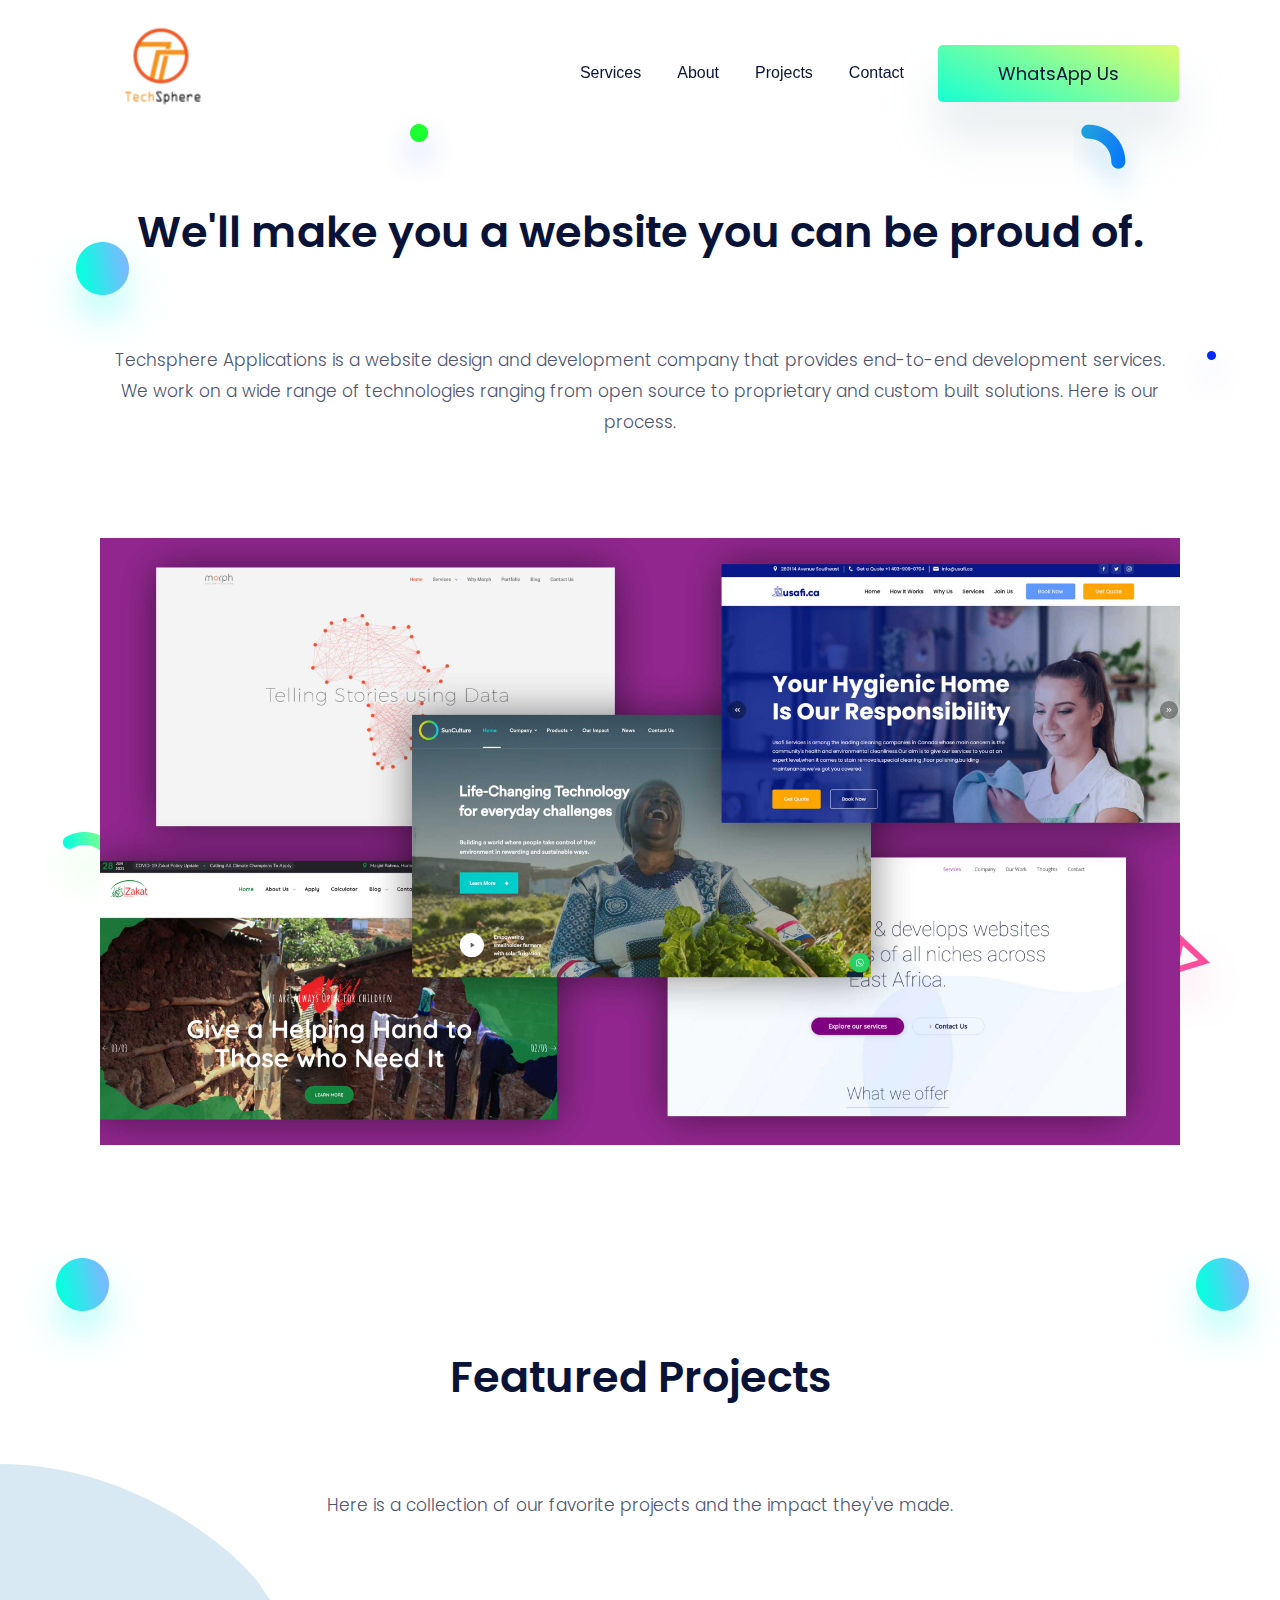
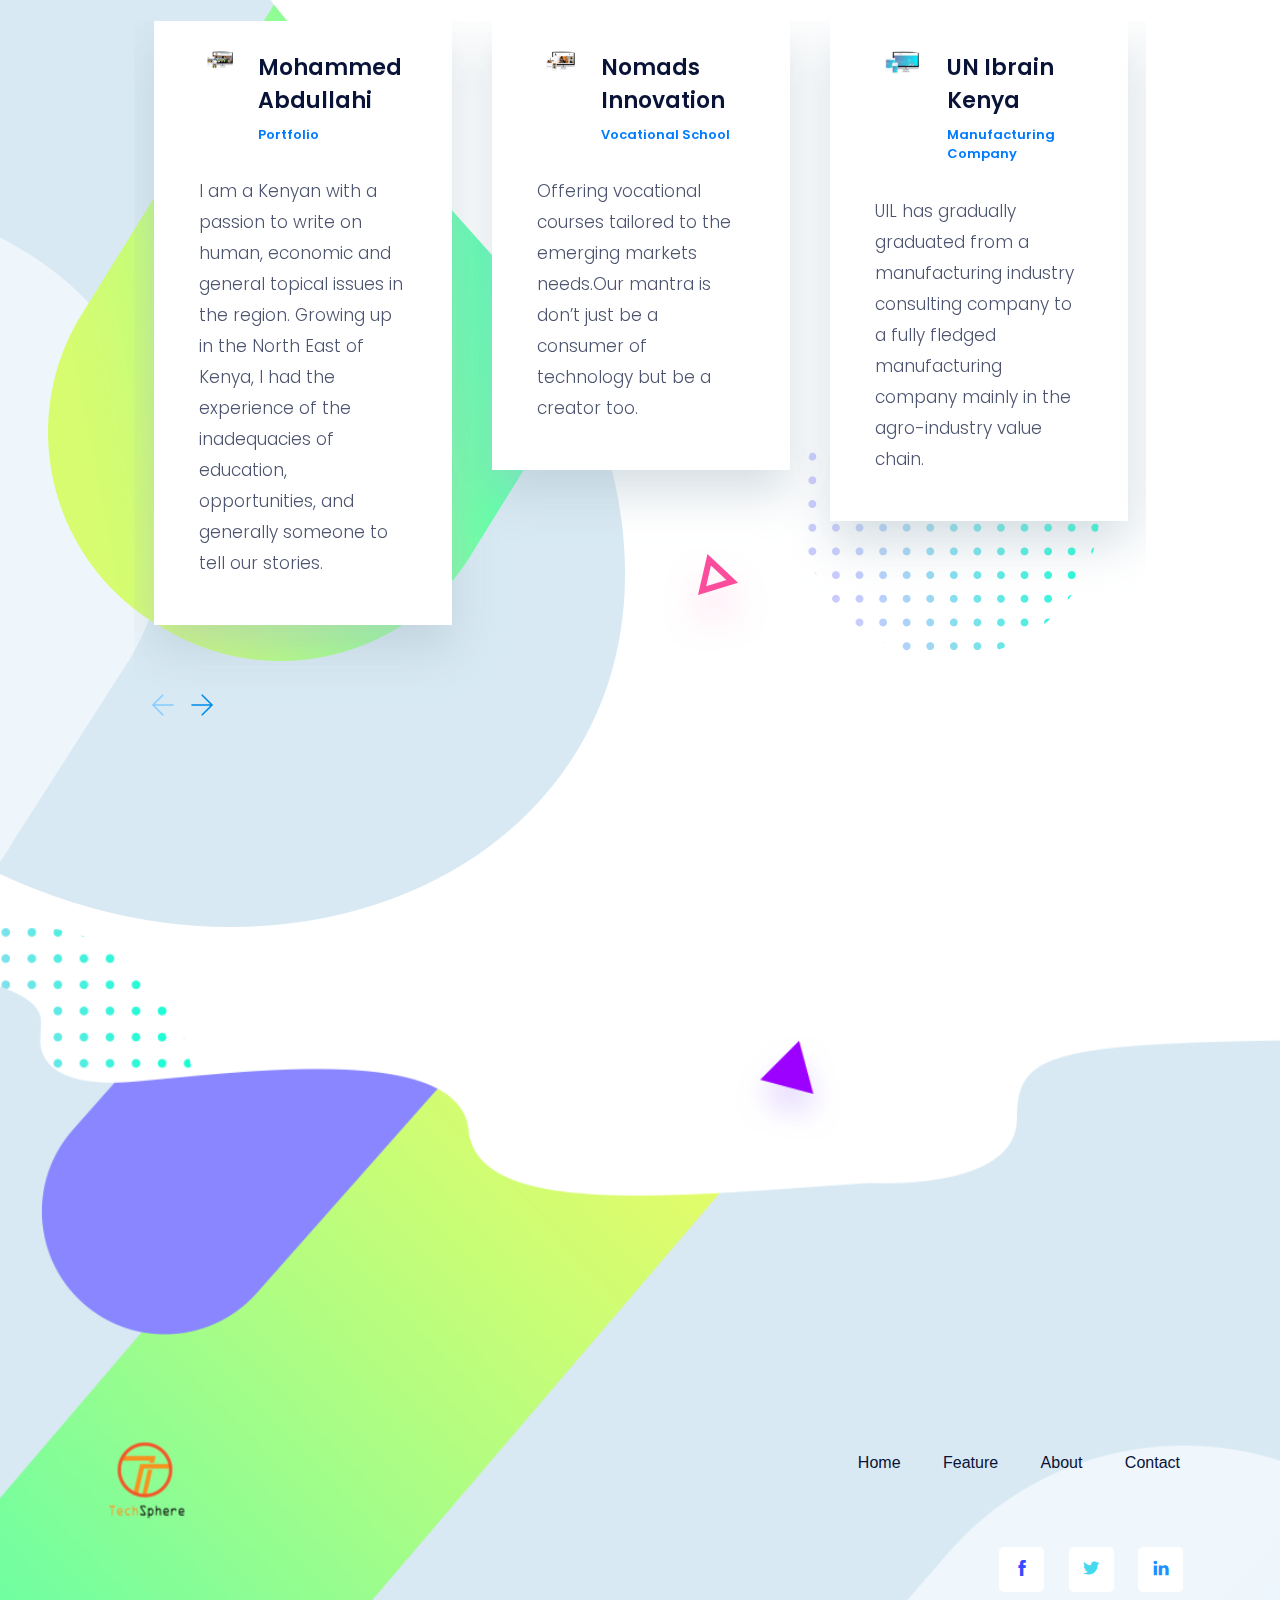
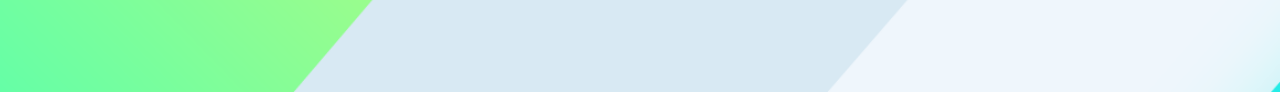
<file: website.html>
<!DOCTYPE html>
<html lang="zxx">

<head>
    <meta charset="utf-8">
    <title>Techsphere ltd</title>

    <!-- mobile responsive meta -->
    <meta name="viewport" content="width=device-width, initial-scale=1">
    <meta name="viewport" content="width=device-width, initial-scale=1, maximum-scale=1">

    <!-- ** Plugins Needed for the Project ** -->
    <!-- Bootstrap -->
    <link rel="stylesheet" href="plugins/bootstrap/bootstrap.min.css">
    <!-- themefy-icon -->
    <link rel="stylesheet" href="plugins/themify-icons/themify-icons.css">
    <!-- slick slider -->
    <link rel="stylesheet" href="plugins/slick/slick.css">
    <!-- venobox popup -->
    <link rel="stylesheet" href="plugins/Venobox/venobox.css">
    <!-- aos -->
    <link rel="stylesheet" href="plugins/aos/aos.css">

    <!-- Main Stylesheet -->
    <link href="css/style.css" rel="stylesheet">

    <!--Favicon-->
    <link rel="shortcut icon" href="images/favicon.ico" type="image/x-icon">
    <link rel="icon" href="images/favicon.ico" type="image/x-icon">

</head>

<body>
    <!-- navigation -->
    <section class="fixed-top navigation">
        <div class="container">
            <nav class="navbar navbar-expand-lg navbar-light">
                <a class="navbar-brand" href="index.html"><img src="images/logo.png" alt="logo"></a>
                <button class="navbar-toggler border-0" type="button" data-toggle="collapse" data-target="#navbar"
                    aria-controls="navbar" aria-expanded="false" aria-label="Toggle navigation">
                    <span class="navbar-toggler-icon"></span>
                </button>
                <!-- navbar -->
                <div class="collapse navbar-collapse text-center" id="navbar">
                    <ul class="navbar-nav ml-auto">
                        <li class="nav-item">
                            <a class="nav-link" href="service.html">Services</a>
                        </li>
                        <li class="nav-item">
                            <a class="nav-link" href="about.html">About</a>
                        </li>
                        <li class="nav-item">
                            <a class="nav-link" href="projects.html">Projects</a>
                        </li>
                        <li class="nav-item">
                            <a class="nav-link" href="contact.html">Contact</a>
                        </li>
                    </ul>
                    <a href="#" class="btn btn-primary ml-lg-3 primary-shadow">WhatsApp Us</a>
                </div>
            </nav>
        </div>
    </section>
    <!-- /navigation -->

    <!-- about us -->
    <section class="section-lg about pb-0">
        <div class="container">
            <div class="row">
                <div class="col-lg-12 text-center">
                    <h2 class="section-title">We'll make you a website you can be proud of.</h2>
                    <div class="col-lg-12 mb-100">
                        <p>Techsphere Applications is a website design and development company that provides end-to-end
                            development services. We work on a wide range of technologies ranging from open source to
                            proprietary and custom built solutions. Here is our process.</p>
                    </div>
                    <div class="col-lg-12">
                        <!-- about video -->
                        <div class="about-video">
                            <img class="img-fluid w-100" src="images/about/work.jpg" alt="video-thumb">
                        </div>
                    </div>
                </div>
            </div>
            <!-- background shapes -->
            <img src="images/background-shape/green-dot.png" alt="background-shape"
                class="about-bg-1 up-down-animation">
            <img src="images/background-shape/blue-dot.png" alt="background-shape"
                class="about-bg-2 left-right-animation">
            <img src="images/background-shape/green-half-cycle.png" alt="background-shape"
                class="about-bg-3 up-down-animation">
            <img src="images/background-shape/seo-ball-1.png" alt="background-shape"
                class="about-bg-4 left-right-animation">
            <img src="images/background-shape/team-bg-triangle.png" alt="background-shape"
                class="about-bg-5 up-down-animation">
            <img src="images/background-shape/service-half-cycle.png" alt="background-shape"
                class="about-bg-6 left-right-animation">
    </section>
    <!-- /about us -->

    <!-- team -->
    <section class="section-lg team" id="team">
        <div class="container-fluid">
            <div class="row">
                <div class="col-lg-12 text-center">
                    <h2 class="section-title">Featured Projects</h2>
                    <p class="mb-100">Here is a collection of our favorite projects and the impact they've made.</p>
                </div>
            </div>
            <div class="col-10 mx-auto">
                <div class="team-slider">
                    <!-- team-member -->
                    <div class="team-member">
                        <div class="d-flex mb-4">
                            <div class="mr-3">
                                <img class="rounded-circle img-fluid" href="http://mohamed-abdullahi.com/"
                                    src="images/projects/3-devices-white-5.png" alt="team-member">
                            </div>
                            <div class="align-self-center">
                                <h4>Mohammed Abdullahi</h4>
                                <h6 class="text-color"><a href="http://mohamed-abdullahi.com/">Portfolio</a></h6>
                            </div>
                        </div>
                        <p>I am a Kenyan with a passion to write on human, economic and general topical issues in the
                            region. Growing up in the North East of Kenya, I had the experience of the inadequacies of
                            education, opportunities, and generally someone to tell our stories. </p>
                    </div>
                    <!-- team-member -->
                    <div class="team-member">
                        <div class="d-flex mb-4">
                            <div class="mr-3">
                                <img class="rounded-circle img-fluid" href=""
                                    src="images/projects/3-devices-white-6.png" alt="team-member">
                            </div>
                            <div class="align-self-center">
                                <h4>Nomads Innovation</h4>
                                <h6 class="text-color"><a href="https://nomadsinnovation.com/">Vocational School</a>
                                </h6>
                            </div>
                        </div>
                        <p>Offering vocational courses tailored to the emerging markets needs.Our mantra is don’t just
                            be a consumer of technology but be a creator too.</p>
                    </div>
                    <!-- team-member -->
                    <div class="team-member">
                        <div class="d-flex mb-4">
                            <div class="mr-3">
                                <img class="rounded-circle img-fluid" href=""
                                    src="images/projects/3-devices-white-8.png" alt="team-member">
                            </div>
                            <div class="align-self-center">
                                <h4>UN Ibrain Kenya</h4>
                                <h6 class="text-color"><a href="unibrainkenya.co.ke/">Manufacturing Company</a></h6>
                            </div>
                        </div>
                        <p>UIL has gradually graduated from a manufacturing industry consulting company to a fully
                            fledged manufacturing company mainly in the agro-industry value chain.
                        </p>
                    </div>
                    <!-- team-member -->
                    <div class="team-member">
                        <div class="d-flex mb-4">
                            <div class="mr-3">
                                <img class="rounded-circle img-fluid" href=""
                                    src="images/projects/3-devices-white-2(2).png" alt="team-member">
                            </div>
                            <div class="align-self-center">
                                <h4>We Write Pro</h4>
                                <h6 class="text-color"><a href="wewritepro.com/">Textiles Industry</a></h6>
                            </div>
                        </div>
                        <p>The global technical textiles market size was valued at USD 159.29 billion in 2018 and is
                            projected to reach USD 195.36 billion by 2026, exhibiting a CAGR of 2.7% during the forecast
                            period. T</p>
                    </div>
                    <!-- team-member -->
                    <div class="team-member">
                        <div class="d-flex mb-4">
                            <div class="mr-3">
                                <img class="rounded-circle img-fluid" href="" src="images/projects/2.png"
                                    alt="team-member">
                            </div>
                            <div class="align-self-center">
                                <h4>Naconek Porridge 4 Education</h4>
                                <h6 class="text-color"><a href="http://naconekporridge4education.org/">Education
                                        Program</a></h6>
                            </div>
                        </div>
                        <p>The porridge 4 education program is anchored on the support of national and international
                            partners and stakeholders in its quest to be highly successful and effective so as to
                            achieve its goals of ending illiteracy and malnutrition in Kenya.</p>
                    </div>

                    <div class="team-member">
                        <div class="d-flex mb-4">
                            <div class="mr-3">
                                <img class="rounded-circle img-fluid" href="" src="images/projects/1.png"
                                    alt="team-member">
                            </div>
                            <div class="align-self-center">
                                <h4>Kesho Alliance</h4>
                                <h6 class="text-color"><a href="https://keshoalliance.org/">Non-Profit organization</a>
                                </h6>
                            </div>
                        </div>
                        <p>A registered non-profit organization based in North-eastern Kenya, Garissa County. Since our
                            inception in 2015.</p>
                    </div>
                </div>
            </div>
        </div>
        <!-- backgound image -->
        <img src="images/backgrounds/team-bg.png" alt="team-bg" class="img-fluid team-bg">
        <!-- background shapes -->
        <img class="team-bg-shape-1 up-down-animation" src="images/background-shape/seo-ball-1.png"
            alt="background-shape">
        <img class="team-bg-shape-2 left-right-animation" src="images/background-shape/seo-ball-1.png"
            alt="background-shape">
        <img class="team-bg-shape-3 left-right-animation" src="images/background-shape/team-bg-triangle.png"
            alt="background-shape">
        <img class="team-bg-shape-4 up-down-animation img-fluid" src="images/background-shape/team-bg-dots.png"
            alt="background-shape">
    </section>
    <!-- /team -->

    <!-- footer -->
    <footer class="footer-section footer" style="background-image: url(images/backgrounds/footer-bg.png);">
        <div class="container">
            <div class="row">
                <div class="col-lg-4 text-center text-lg-left mb-4 mb-lg-0">
                    <!-- logo -->
                    <a href="index.html">
                        <img class="img-fluid" src="images/logo.png" alt="logo">
                    </a>
                </div>
                <!-- footer menu -->
                <nav class="col-lg-8 align-self-center mb-5">
                    <ul class="list-inline text-lg-right text-center footer-menu">
                        <li class="list-inline-item active"><a href="index.html">Home</a></li>
                        <li class="list-inline-item"><a class="page-scroll" href="#feature">Feature</a></li>
                        <li class="list-inline-item"><a href="about.html">About</a></li>
                        <li class="list-inline-item"><a href="contact.html">Contact</a></li>
                    </ul>
                </nav>
                <!-- footer social icon -->
                <nav class="col-12">
                    <ul class="list-inline text-lg-right text-center social-icon">
                        <li class="list-inline-item">
                            <a class="facebook" href="#"><i class="ti-facebook"></i></a>
                        </li>
                        <li class="list-inline-item">
                            <a class="twitter" href="#"><i class="ti-twitter-alt"></i></a>
                        </li>
                        <li class="list-inline-item">
                            <a class="linkedin" href="#"><i class="ti-linkedin"></i></a>
                        </li>
                    </ul>
                </nav>
            </div>
        </div>
    </footer>
    <!-- /footer -->

    <!-- jQuery -->
    <script src="plugins/jQuery/jquery.min.js"></script>
    <!-- Bootstrap JS -->
    <script src="plugins/bootstrap/bootstrap.min.js"></script>
    <!-- slick slider -->
    <script src="plugins/slick/slick.min.js"></script>
    <!-- venobox -->
    <script src="plugins/Venobox/venobox.min.js"></script>
    <!-- aos -->
    <script src="plugins/aos/aos.js"></script>
    <!-- Main Script -->
    <script src="js/script.js"></script>
</body>

</html>
</file>
<file: plugins/themify-icons/themify-icons.css>
@font-face {
  font-family: 'themify';
  src: url('fonts/themify.eot?-fvbane');
  src: url('fonts/themify.eot?#iefix-fvbane') format('embedded-opentype'),
  url('fonts/themify.woff?-fvbane') format('woff'),
  url('fonts/themify.ttf?-fvbane') format('truetype'),
  url('fonts/themify.svg?-fvbane#themify') format('svg');
  font-weight: normal;
  font-style: normal;
}

[class^="ti-"],
[class*=" ti-"] {
  font-family: 'themify';
  speak: none;
  font-style: normal;
  font-weight: normal;
  font-variant: normal;
  text-transform: none;
  line-height: 1;

  /* Better Font Rendering =========== */
  -webkit-font-smoothing: antialiased;
  -moz-osx-font-smoothing: grayscale;
}

.ti-wand:before {
  content: "\e600";
}

.ti-volume:before {
  content: "\e601";
}

.ti-user:before {
  content: "\e602";
}

.ti-unlock:before {
  content: "\e603";
}

.ti-unlink:before {
  content: "\e604";
}

.ti-trash:before {
  content: "\e605";
}

.ti-thought:before {
  content: "\e606";
}

.ti-target:before {
  content: "\e607";
}

.ti-tag:before {
  content: "\e608";
}

.ti-tablet:before {
  content: "\e609";
}

.ti-star:before {
  content: "\e60a";
}

.ti-spray:before {
  content: "\e60b";
}

.ti-signal:before {
  content: "\e60c";
}

.ti-shopping-cart:before {
  content: "\e60d";
}

.ti-shopping-cart-full:before {
  content: "\e60e";
}

.ti-settings:before {
  content: "\e60f";
}

.ti-search:before {
  content: "\e610";
}

.ti-zoom-in:before {
  content: "\e611";
}

.ti-zoom-out:before {
  content: "\e612";
}

.ti-cut:before {
  content: "\e613";
}

.ti-ruler:before {
  content: "\e614";
}

.ti-ruler-pencil:before {
  content: "\e615";
}

.ti-ruler-alt:before {
  content: "\e616";
}

.ti-bookmark:before {
  content: "\e617";
}

.ti-bookmark-alt:before {
  content: "\e618";
}

.ti-reload:before {
  content: "\e619";
}

.ti-plus:before {
  content: "\e61a";
}

.ti-pin:before {
  content: "\e61b";
}

.ti-pencil:before {
  content: "\e61c";
}

.ti-pencil-alt:before {
  content: "\e61d";
}

.ti-paint-roller:before {
  content: "\e61e";
}

.ti-paint-bucket:before {
  content: "\e61f";
}

.ti-na:before {
  content: "\e620";
}

.ti-mobile:before {
  content: "\e621";
}

.ti-minus:before {
  content: "\e622";
}

.ti-medall:before {
  content: "\e623";
}

.ti-medall-alt:before {
  content: "\e624";
}

.ti-marker:before {
  content: "\e625";
}

.ti-marker-alt:before {
  content: "\e626";
}

.ti-arrow-up:before {
  content: "\e627";
}

.ti-arrow-right:before {
  content: "\e628";
}

.ti-arrow-left:before {
  content: "\e629";
}

.ti-arrow-down:before {
  content: "\e62a";
}

.ti-lock:before {
  content: "\e62b";
}

.ti-location-arrow:before {
  content: "\e62c";
}

.ti-link:before {
  content: "\e62d";
}

.ti-layout:before {
  content: "\e62e";
}

.ti-layers:before {
  content: "\e62f";
}

.ti-layers-alt:before {
  content: "\e630";
}

.ti-key:before {
  content: "\e631";
}

.ti-import:before {
  content: "\e632";
}

.ti-image:before {
  content: "\e633";
}

.ti-heart:before {
  content: "\e634";
}

.ti-heart-broken:before {
  content: "\e635";
}

.ti-hand-stop:before {
  content: "\e636";
}

.ti-hand-open:before {
  content: "\e637";
}

.ti-hand-drag:before {
  content: "\e638";
}

.ti-folder:before {
  content: "\e639";
}

.ti-flag:before {
  content: "\e63a";
}

.ti-flag-alt:before {
  content: "\e63b";
}

.ti-flag-alt-2:before {
  content: "\e63c";
}

.ti-eye:before {
  content: "\e63d";
}

.ti-export:before {
  content: "\e63e";
}

.ti-exchange-vertical:before {
  content: "\e63f";
}

.ti-desktop:before {
  content: "\e640";
}

.ti-cup:before {
  content: "\e641";
}

.ti-crown:before {
  content: "\e642";
}

.ti-comments:before {
  content: "\e643";
}

.ti-comment:before {
  content: "\e644";
}

.ti-comment-alt:before {
  content: "\e645";
}

.ti-close:before {
  content: "\e646";
}

.ti-clip:before {
  content: "\e647";
}

.ti-angle-up:before {
  content: "\e648";
}

.ti-angle-right:before {
  content: "\e649";
}

.ti-angle-left:before {
  content: "\e64a";
}

.ti-angle-down:before {
  content: "\e64b";
}

.ti-check:before {
  content: "\e64c";
}

.ti-check-box:before {
  content: "\e64d";
}

.ti-camera:before {
  content: "\e64e";
}

.ti-announcement:before {
  content: "\e64f";
}

.ti-brush:before {
  content: "\e650";
}

.ti-briefcase:before {
  content: "\e651";
}

.ti-bolt:before {
  content: "\e652";
}

.ti-bolt-alt:before {
  content: "\e653";
}

.ti-blackboard:before {
  content: "\e654";
}

.ti-bag:before {
  content: "\e655";
}

.ti-move:before {
  content: "\e656";
}

.ti-arrows-vertical:before {
  content: "\e657";
}

.ti-arrows-horizontal:before {
  content: "\e658";
}

.ti-fullscreen:before {
  content: "\e659";
}

.ti-arrow-top-right:before {
  content: "\e65a";
}

.ti-arrow-top-left:before {
  content: "\e65b";
}

.ti-arrow-circle-up:before {
  content: "\e65c";
}

.ti-arrow-circle-right:before {
  content: "\e65d";
}

.ti-arrow-circle-left:before {
  content: "\e65e";
}

.ti-arrow-circle-down:before {
  content: "\e65f";
}

.ti-angle-double-up:before {
  content: "\e660";
}

.ti-angle-double-right:before {
  content: "\e661";
}

.ti-angle-double-left:before {
  content: "\e662";
}

.ti-angle-double-down:before {
  content: "\e663";
}

.ti-zip:before {
  content: "\e664";
}

.ti-world:before {
  content: "\e665";
}

.ti-wheelchair:before {
  content: "\e666";
}

.ti-view-list:before {
  content: "\e667";
}

.ti-view-list-alt:before {
  content: "\e668";
}

.ti-view-grid:before {
  content: "\e669";
}

.ti-uppercase:before {
  content: "\e66a";
}

.ti-upload:before {
  content: "\e66b";
}

.ti-underline:before {
  content: "\e66c";
}

.ti-truck:before {
  content: "\e66d";
}

.ti-timer:before {
  content: "\e66e";
}

.ti-ticket:before {
  content: "\e66f";
}

.ti-thumb-up:before {
  content: "\e670";
}

.ti-thumb-down:before {
  content: "\e671";
}

.ti-text:before {
  content: "\e672";
}

.ti-stats-up:before {
  content: "\e673";
}

.ti-stats-down:before {
  content: "\e674";
}

.ti-split-v:before {
  content: "\e675";
}

.ti-split-h:before {
  content: "\e676";
}

.ti-smallcap:before {
  content: "\e677";
}

.ti-shine:before {
  content: "\e678";
}

.ti-shift-right:before {
  content: "\e679";
}

.ti-shift-left:before {
  content: "\e67a";
}

.ti-shield:before {
  content: "\e67b";
}

.ti-notepad:before {
  content: "\e67c";
}

.ti-server:before {
  content: "\e67d";
}

.ti-quote-right:before {
  content: "\e67e";
}

.ti-quote-left:before {
  content: "\e67f";
}

.ti-pulse:before {
  content: "\e680";
}

.ti-printer:before {
  content: "\e681";
}

.ti-power-off:before {
  content: "\e682";
}

.ti-plug:before {
  content: "\e683";
}

.ti-pie-chart:before {
  content: "\e684";
}

.ti-paragraph:before {
  content: "\e685";
}

.ti-panel:before {
  content: "\e686";
}

.ti-package:before {
  content: "\e687";
}

.ti-music:before {
  content: "\e688";
}

.ti-music-alt:before {
  content: "\e689";
}

.ti-mouse:before {
  content: "\e68a";
}

.ti-mouse-alt:before {
  content: "\e68b";
}

.ti-money:before {
  content: "\e68c";
}

.ti-microphone:before {
  content: "\e68d";
}

.ti-menu:before {
  content: "\e68e";
}

.ti-menu-alt:before {
  content: "\e68f";
}

.ti-map:before {
  content: "\e690";
}

.ti-map-alt:before {
  content: "\e691";
}

.ti-loop:before {
  content: "\e692";
}

.ti-location-pin:before {
  content: "\e693";
}

.ti-list:before {
  content: "\e694";
}

.ti-light-bulb:before {
  content: "\e695";
}

.ti-Italic:before {
  content: "\e696";
}

.ti-info:before {
  content: "\e697";
}

.ti-infinite:before {
  content: "\e698";
}

.ti-id-badge:before {
  content: "\e699";
}

.ti-hummer:before {
  content: "\e69a";
}

.ti-home:before {
  content: "\e69b";
}

.ti-help:before {
  content: "\e69c";
}

.ti-headphone:before {
  content: "\e69d";
}

.ti-harddrives:before {
  content: "\e69e";
}

.ti-harddrive:before {
  content: "\e69f";
}

.ti-gift:before {
  content: "\e6a0";
}

.ti-game:before {
  content: "\e6a1";
}

.ti-filter:before {
  content: "\e6a2";
}

.ti-files:before {
  content: "\e6a3";
}

.ti-file:before {
  content: "\e6a4";
}

.ti-eraser:before {
  content: "\e6a5";
}

.ti-envelope:before {
  content: "\e6a6";
}

.ti-download:before {
  content: "\e6a7";
}

.ti-direction:before {
  content: "\e6a8";
}

.ti-direction-alt:before {
  content: "\e6a9";
}

.ti-dashboard:before {
  content: "\e6aa";
}

.ti-control-stop:before {
  content: "\e6ab";
}

.ti-control-shuffle:before {
  content: "\e6ac";
}

.ti-control-play:before {
  content: "\e6ad";
}

.ti-control-pause:before {
  content: "\e6ae";
}

.ti-control-forward:before {
  content: "\e6af";
}

.ti-control-backward:before {
  content: "\e6b0";
}

.ti-cloud:before {
  content: "\e6b1";
}

.ti-cloud-up:before {
  content: "\e6b2";
}

.ti-cloud-down:before {
  content: "\e6b3";
}

.ti-clipboard:before {
  content: "\e6b4";
}

.ti-car:before {
  content: "\e6b5";
}

.ti-calendar:before {
  content: "\e6b6";
}

.ti-book:before {
  content: "\e6b7";
}

.ti-bell:before {
  content: "\e6b8";
}

.ti-basketball:before {
  content: "\e6b9";
}

.ti-bar-chart:before {
  content: "\e6ba";
}

.ti-bar-chart-alt:before {
  content: "\e6bb";
}

.ti-back-right:before {
  content: "\e6bc";
}

.ti-back-left:before {
  content: "\e6bd";
}

.ti-arrows-corner:before {
  content: "\e6be";
}

.ti-archive:before {
  content: "\e6bf";
}

.ti-anchor:before {
  content: "\e6c0";
}

.ti-align-right:before {
  content: "\e6c1";
}

.ti-align-left:before {
  content: "\e6c2";
}

.ti-align-justify:before {
  content: "\e6c3";
}

.ti-align-center:before {
  content: "\e6c4";
}

.ti-alert:before {
  content: "\e6c5";
}

.ti-alarm-clock:before {
  content: "\e6c6";
}

.ti-agenda:before {
  content: "\e6c7";
}

.ti-write:before {
  content: "\e6c8";
}

.ti-window:before {
  content: "\e6c9";
}

.ti-widgetized:before {
  content: "\e6ca";
}

.ti-widget:before {
  content: "\e6cb";
}

.ti-widget-alt:before {
  content: "\e6cc";
}

.ti-wallet:before {
  content: "\e6cd";
}

.ti-video-clapper:before {
  content: "\e6ce";
}

.ti-video-camera:before {
  content: "\e6cf";
}

.ti-vector:before {
  content: "\e6d0";
}

.ti-themify-logo:before {
  content: "\e6d1";
}

.ti-themify-favicon:before {
  content: "\e6d2";
}

.ti-themify-favicon-alt:before {
  content: "\e6d3";
}

.ti-support:before {
  content: "\e6d4";
}

.ti-stamp:before {
  content: "\e6d5";
}

.ti-split-v-alt:before {
  content: "\e6d6";
}

.ti-slice:before {
  content: "\e6d7";
}

.ti-shortcode:before {
  content: "\e6d8";
}

.ti-shift-right-alt:before {
  content: "\e6d9";
}

.ti-shift-left-alt:before {
  content: "\e6da";
}

.ti-ruler-alt-2:before {
  content: "\e6db";
}

.ti-receipt:before {
  content: "\e6dc";
}

.ti-pin2:before {
  content: "\e6dd";
}

.ti-pin-alt:before {
  content: "\e6de";
}

.ti-pencil-alt2:before {
  content: "\e6df";
}

.ti-palette:before {
  content: "\e6e0";
}

.ti-more:before {
  content: "\e6e1";
}

.ti-more-alt:before {
  content: "\e6e2";
}

.ti-microphone-alt:before {
  content: "\e6e3";
}

.ti-magnet:before {
  content: "\e6e4";
}

.ti-line-double:before {
  content: "\e6e5";
}

.ti-line-dotted:before {
  content: "\e6e6";
}

.ti-line-dashed:before {
  content: "\e6e7";
}

.ti-layout-width-full:before {
  content: "\e6e8";
}

.ti-layout-width-default:before {
  content: "\e6e9";
}

.ti-layout-width-default-alt:before {
  content: "\e6ea";
}

.ti-layout-tab:before {
  content: "\e6eb";
}

.ti-layout-tab-window:before {
  content: "\e6ec";
}

.ti-layout-tab-v:before {
  content: "\e6ed";
}

.ti-layout-tab-min:before {
  content: "\e6ee";
}

.ti-layout-slider:before {
  content: "\e6ef";
}

.ti-layout-slider-alt:before {
  content: "\e6f0";
}

.ti-layout-sidebar-right:before {
  content: "\e6f1";
}

.ti-layout-sidebar-none:before {
  content: "\e6f2";
}

.ti-layout-sidebar-left:before {
  content: "\e6f3";
}

.ti-layout-placeholder:before {
  content: "\e6f4";
}

.ti-layout-menu:before {
  content: "\e6f5";
}

.ti-layout-menu-v:before {
  content: "\e6f6";
}

.ti-layout-menu-separated:before {
  content: "\e6f7";
}

.ti-layout-menu-full:before {
  content: "\e6f8";
}

.ti-layout-media-right-alt:before {
  content: "\e6f9";
}

.ti-layout-media-right:before {
  content: "\e6fa";
}

.ti-layout-media-overlay:before {
  content: "\e6fb";
}

.ti-layout-media-overlay-alt:before {
  content: "\e6fc";
}

.ti-layout-media-overlay-alt-2:before {
  content: "\e6fd";
}

.ti-layout-media-left-alt:before {
  content: "\e6fe";
}

.ti-layout-media-left:before {
  content: "\e6ff";
}

.ti-layout-media-center-alt:before {
  content: "\e700";
}

.ti-layout-media-center:before {
  content: "\e701";
}

.ti-layout-list-thumb:before {
  content: "\e702";
}

.ti-layout-list-thumb-alt:before {
  content: "\e703";
}

.ti-layout-list-post:before {
  content: "\e704";
}

.ti-layout-list-large-image:before {
  content: "\e705";
}

.ti-layout-line-solid:before {
  content: "\e706";
}

.ti-layout-grid4:before {
  content: "\e707";
}

.ti-layout-grid3:before {
  content: "\e708";
}

.ti-layout-grid2:before {
  content: "\e709";
}

.ti-layout-grid2-thumb:before {
  content: "\e70a";
}

.ti-layout-cta-right:before {
  content: "\e70b";
}

.ti-layout-cta-left:before {
  content: "\e70c";
}

.ti-layout-cta-center:before {
  content: "\e70d";
}

.ti-layout-cta-btn-right:before {
  content: "\e70e";
}

.ti-layout-cta-btn-left:before {
  content: "\e70f";
}

.ti-layout-column4:before {
  content: "\e710";
}

.ti-layout-column3:before {
  content: "\e711";
}

.ti-layout-column2:before {
  content: "\e712";
}

.ti-layout-accordion-separated:before {
  content: "\e713";
}

.ti-layout-accordion-merged:before {
  content: "\e714";
}

.ti-layout-accordion-list:before {
  content: "\e715";
}

.ti-ink-pen:before {
  content: "\e716";
}

.ti-info-alt:before {
  content: "\e717";
}

.ti-help-alt:before {
  content: "\e718";
}

.ti-headphone-alt:before {
  content: "\e719";
}

.ti-hand-point-up:before {
  content: "\e71a";
}

.ti-hand-point-right:before {
  content: "\e71b";
}

.ti-hand-point-left:before {
  content: "\e71c";
}

.ti-hand-point-down:before {
  content: "\e71d";
}

.ti-gallery:before {
  content: "\e71e";
}

.ti-face-smile:before {
  content: "\e71f";
}

.ti-face-sad:before {
  content: "\e720";
}

.ti-credit-card:before {
  content: "\e721";
}

.ti-control-skip-forward:before {
  content: "\e722";
}

.ti-control-skip-backward:before {
  content: "\e723";
}

.ti-control-record:before {
  content: "\e724";
}

.ti-control-eject:before {
  content: "\e725";
}

.ti-comments-smiley:before {
  content: "\e726";
}

.ti-brush-alt:before {
  content: "\e727";
}

.ti-youtube:before {
  content: "\e728";
}

.ti-vimeo:before {
  content: "\e729";
}

.ti-twitter:before {
  content: "\e72a";
}

.ti-time:before {
  content: "\e72b";
}

.ti-tumblr:before {
  content: "\e72c";
}

.ti-skype:before {
  content: "\e72d";
}

.ti-share:before {
  content: "\e72e";
}

.ti-share-alt:before {
  content: "\e72f";
}

.ti-rocket:before {
  content: "\e730";
}

.ti-pinterest:before {
  content: "\e731";
}

.ti-new-window:before {
  content: "\e732";
}

.ti-microsoft:before {
  content: "\e733";
}

.ti-list-ol:before {
  content: "\e734";
}

.ti-linkedin:before {
  content: "\e735";
}

.ti-layout-sidebar-2:before {
  content: "\e736";
}

.ti-layout-grid4-alt:before {
  content: "\e737";
}

.ti-layout-grid3-alt:before {
  content: "\e738";
}

.ti-layout-grid2-alt:before {
  content: "\e739";
}

.ti-layout-column4-alt:before {
  content: "\e73a";
}

.ti-layout-column3-alt:before {
  content: "\e73b";
}

.ti-layout-column2-alt:before {
  content: "\e73c";
}

.ti-instagram:before {
  content: "\e73d";
}

.ti-google:before {
  content: "\e73e";
}

.ti-github:before {
  content: "\e73f";
}

.ti-flickr:before {
  content: "\e740";
}

.ti-facebook:before {
  content: "\e741";
}

.ti-dropbox:before {
  content: "\e742";
}

.ti-dribbble:before {
  content: "\e743";
}

.ti-apple:before {
  content: "\e744";
}

.ti-android:before {
  content: "\e745";
}

.ti-save:before {
  content: "\e746";
}

.ti-save-alt:before {
  content: "\e747";
}

.ti-yahoo:before {
  content: "\e748";
}

.ti-wordpress:before {
  content: "\e749";
}

.ti-vimeo-alt:before {
  content: "\e74a";
}

.ti-twitter-alt:before {
  content: "\e74b";
}

.ti-tumblr-alt:before {
  content: "\e74c";
}

.ti-trello:before {
  content: "\e74d";
}

.ti-stack-overflow:before {
  content: "\e74e";
}

.ti-soundcloud:before {
  content: "\e74f";
}

.ti-sharethis:before {
  content: "\e750";
}

.ti-sharethis-alt:before {
  content: "\e751";
}

.ti-reddit:before {
  content: "\e752";
}

.ti-pinterest-alt:before {
  content: "\e753";
}

.ti-microsoft-alt:before {
  content: "\e754";
}

.ti-linux:before {
  content: "\e755";
}

.ti-jsfiddle:before {
  content: "\e756";
}

.ti-joomla:before {
  content: "\e757";
}

.ti-html5:before {
  content: "\e758";
}

.ti-flickr-alt:before {
  content: "\e759";
}

.ti-email:before {
  content: "\e75a";
}

.ti-drupal:before {
  content: "\e75b";
}

.ti-dropbox-alt:before {
  content: "\e75c";
}

.ti-css3:before {
  content: "\e75d";
}

.ti-rss:before {
  content: "\e75e";
}

.ti-rss-alt:before {
  content: "\e75f";
}
</file>
<file: plugins/Venobox/venobox.css>
/* ------ venobox.css --------*/
.vbox-overlay *, .vbox-overlay *:before, .vbox-overlay *:after{
    -webkit-backface-visibility: hidden;
    -webkit-box-sizing:border-box;
    -moz-box-sizing:border-box;
    box-sizing:border-box;

}
.vbox-overlay{
    display: -webkit-flex;
    display: flex;
    -webkit-flex-direction: column;
    flex-direction: column;
    -webkit-justify-content: center;
    justify-content: center;
    -webkit-align-items: center;
    align-items: center;
    position: fixed;
    left: 0;
    top: 0;
    bottom: 0;
    right: 0;
    z-index: 1040;
    -webkit-transform:translateZ(1000px);
    transform: translateZ(1000px);
    transform-style: preserve-3d;
}

/* ----- navigation ----- */
.vbox-title{
    width: 100%;
    height: 40px;
    float: left;
    text-align: center;
    line-height: 28px;
    font-size: 12px;
    padding: 6px 40px;
    overflow: hidden;
    position: fixed;
    display: none;
    left: 0;
    z-index: 1050;
}
.vbox-close{
    cursor: pointer;
    position: fixed;
    top: -1px;
    right: 0;
    width: 50px;
    height: 40px;
    padding: 6px;
    display: block;
    background-position:10px center;
    overflow: hidden;
    font-size: 24px;
    line-height: 1;
    text-align: center;
    z-index: 1050;
}
.vbox-num{
    cursor: pointer;
    position: fixed;
    left: 0;
    height: 40px;
    display: block;
    overflow: hidden;
    line-height: 28px;
    font-size: 12px;
    padding: 6px 10px;
    display: none;
    z-index: 1050;
}
/* ----- navigation ARROWS ----- */
.vbox-next, .vbox-prev{
    position: fixed;
    top: 50%;
    margin-top: -15px;
    overflow: hidden;
    cursor: pointer;
    display: block;
    width: 45px;
    height: 45px;
    z-index: 1050;
}
.vbox-next span, .vbox-prev span{
    position: relative;
    width: 20px;
    height: 20px;
    border: 2px solid transparent;
    border-top-color: #B6B6B6;
    border-right-color: #B6B6B6;
    text-indent: -100px;
    position: absolute;
    top: 8px;
    display: block;
}
.vbox-prev{
    left: 15px;
}
.vbox-next{
    right: 15px;
}
.vbox-prev span{
    left: 10px;
    -ms-transform: rotate(-135deg);
    -webkit-transform: rotate(-135deg);
    transform: rotate(-135deg);
}
.vbox-next span{
    -ms-transform: rotate(45deg);
    -webkit-transform: rotate(45deg);
    transform: rotate(45deg);
    right: 10px;
}
/* ------- inline window ------ */
.vbox-inline{
    width: 420px;
    height: 315px;
    height: 70vh;
    padding: 10px;
    background: #fff;
    margin: 0 auto;
    overflow: auto;
    text-align: left;
}
/* ------- Video & iFrames window ------ */
.venoframe{
    max-width: 100%;
    width: 100%;
    border: none;
    width: 100%;
    height: 260px;
    height: 70vh;
}
.venoframe.vbvid{
    height: 260px;
}
@media (min-width: 768px) {
    .venoframe, .vbox-inline{
        width: 90%;
        height: 360px;
        height: 70vh;
    }
    .venoframe.vbvid{
        width: 640px;
        height: 360px;
    }
}
@media (min-width: 992px) {
    .venoframe, .vbox-inline{
        max-width: 1200px;
        width: 80%;
        height: 540px;
        height: 70vh;
    }
    .venoframe.vbvid{
        width: 960px;
        height: 540px;
    }
}
/* 
Please do NOT edit this part! 
or at least read this note: http://i.imgur.com/7C0ws9e.gif
*/
.vbox-open{
    overflow: hidden;
}
.vbox-container{
    position: absolute;
    left: 0;
    right: 0;
    top: 0;
    bottom: 0;
    overflow-x: hidden;
    overflow-y: scroll;
    overflow-scrolling: touch;
    -webkit-overflow-scrolling: touch;
    z-index: 20;
    max-height: 100%;

}

.vbox-content{
    text-align: center;
    float: left;
    width: 100%;
    position: relative;
    overflow: hidden;
    padding: 20px 10px;
}
.vbox-container img{
    max-width: 100%;
    height: auto;
}
.figlio{
    box-shadow: 0 0 12px rgba(0,0,0,0.19), 0 6px 6px rgba(0,0,0,0.23);
    max-width: 100%;
    text-align: initial;
}
img.figlio{
    -webkit-user-select: none;
-khtml-user-select: none;
-moz-user-select: none;
-o-user-select: none;
user-select: none;
}
.vbox-content.swipe-left{
    margin-left: -200px !important;
}
.vbox-content.swipe-right{
    margin-left: 200px !important;
}
.animated{
    webkit-transition: margin 300ms ease-out;
    transition: margin 300ms ease-out;
}
.animate-in{
    opacity: 1;
}
.animate-out{
    opacity: 0;
}
/* ---------- preloader ----------
 * SPINKIT 
 * http://tobiasahlin.com/spinkit/
-------------------------------- */
.sk-double-bounce,.sk-rotating-plane{width:40px;height:40px;margin:40px auto}.sk-rotating-plane{background-color:#333;-webkit-animation:sk-rotatePlane 1.2s infinite ease-in-out;animation:sk-rotatePlane 1.2s infinite ease-in-out}@-webkit-keyframes sk-rotatePlane{0%{-webkit-transform:perspective(120px) rotateX(0) rotateY(0);transform:perspective(120px) rotateX(0) rotateY(0)}50%{-webkit-transform:perspective(120px) rotateX(-180.1deg) rotateY(0);transform:perspective(120px) rotateX(-180.1deg) rotateY(0)}100%{-webkit-transform:perspective(120px) rotateX(-180deg) rotateY(-179.9deg);transform:perspective(120px) rotateX(-180deg) rotateY(-179.9deg)}}@keyframes sk-rotatePlane{0%{-webkit-transform:perspective(120px) rotateX(0) rotateY(0);transform:perspective(120px) rotateX(0) rotateY(0)}50%{-webkit-transform:perspective(120px) rotateX(-180.1deg) rotateY(0);transform:perspective(120px) rotateX(-180.1deg) rotateY(0)}100%{-webkit-transform:perspective(120px) rotateX(-180deg) rotateY(-179.9deg);transform:perspective(120px) rotateX(-180deg) rotateY(-179.9deg)}}.sk-double-bounce{position:relative}.sk-double-bounce .sk-child{width:100%;height:100%;border-radius:50%;background-color:#333;opacity:.6;position:absolute;top:0;left:0;-webkit-animation:sk-doubleBounce 2s infinite ease-in-out;animation:sk-doubleBounce 2s infinite ease-in-out}.sk-chasing-dots .sk-child,.sk-spinner-pulse,.sk-three-bounce .sk-child{background-color:#333;border-radius:100%}.sk-double-bounce .sk-double-bounce2{-webkit-animation-delay:-1s;animation-delay:-1s}@-webkit-keyframes sk-doubleBounce{0%,100%{-webkit-transform:scale(0);transform:scale(0)}50%{-webkit-transform:scale(1);transform:scale(1)}}@keyframes sk-doubleBounce{0%,100%{-webkit-transform:scale(0);transform:scale(0)}50%{-webkit-transform:scale(1);transform:scale(1)}}.sk-wave{margin:40px auto;width:50px;height:40px;text-align:center;font-size:10px}.sk-wave .sk-rect{background-color:#333;height:100%;width:6px;display:inline-block;-webkit-animation:sk-waveStretchDelay 1.2s infinite ease-in-out;animation:sk-waveStretchDelay 1.2s infinite ease-in-out}.sk-wave .sk-rect1{-webkit-animation-delay:-1.2s;animation-delay:-1.2s}.sk-wave .sk-rect2{-webkit-animation-delay:-1.1s;animation-delay:-1.1s}.sk-wave .sk-rect3{-webkit-animation-delay:-1s;animation-delay:-1s}.sk-wave .sk-rect4{-webkit-animation-delay:-.9s;animation-delay:-.9s}.sk-wave .sk-rect5{-webkit-animation-delay:-.8s;animation-delay:-.8s}@-webkit-keyframes sk-waveStretchDelay{0%,100%,40%{-webkit-transform:scaleY(.4);transform:scaleY(.4)}20%{-webkit-transform:scaleY(1);transform:scaleY(1)}}@keyframes sk-waveStretchDelay{0%,100%,40%{-webkit-transform:scaleY(.4);transform:scaleY(.4)}20%{-webkit-transform:scaleY(1);transform:scaleY(1)}}.sk-wandering-cubes{margin:40px auto;width:40px;height:40px;position:relative}.sk-wandering-cubes .sk-cube{background-color:#333;width:10px;height:10px;position:absolute;top:0;left:0;-webkit-animation:sk-wanderingCube 1.8s ease-in-out -1.8s infinite both;animation:sk-wanderingCube 1.8s ease-in-out -1.8s infinite both}.sk-chasing-dots,.sk-spinner-pulse{width:40px;height:40px;margin:40px auto}.sk-wandering-cubes .sk-cube2{-webkit-animation-delay:-.9s;animation-delay:-.9s}@-webkit-keyframes sk-wanderingCube{0%{-webkit-transform:rotate(0);transform:rotate(0)}25%{-webkit-transform:translateX(30px) rotate(-90deg) scale(.5);transform:translateX(30px) rotate(-90deg) scale(.5)}50%{-webkit-transform:translateX(30px) translateY(30px) rotate(-179deg);transform:translateX(30px) translateY(30px) rotate(-179deg)}50.1%{-webkit-transform:translateX(30px) translateY(30px) rotate(-180deg);transform:translateX(30px) translateY(30px) rotate(-180deg)}75%{-webkit-transform:translateX(0) translateY(30px) rotate(-270deg) scale(.5);transform:translateX(0) translateY(30px) rotate(-270deg) scale(.5)}100%{-webkit-transform:rotate(-360deg);transform:rotate(-360deg)}}@keyframes sk-wanderingCube{0%{-webkit-transform:rotate(0);transform:rotate(0)}25%{-webkit-transform:translateX(30px) rotate(-90deg) scale(.5);transform:translateX(30px) rotate(-90deg) scale(.5)}50%{-webkit-transform:translateX(30px) translateY(30px) rotate(-179deg);transform:translateX(30px) translateY(30px) rotate(-179deg)}50.1%{-webkit-transform:translateX(30px) translateY(30px) rotate(-180deg);transform:translateX(30px) translateY(30px) rotate(-180deg)}75%{-webkit-transform:translateX(0) translateY(30px) rotate(-270deg) scale(.5);transform:translateX(0) translateY(30px) rotate(-270deg) scale(.5)}100%{-webkit-transform:rotate(-360deg);transform:rotate(-360deg)}}.sk-spinner-pulse{-webkit-animation:sk-pulseScaleOut 1s infinite ease-in-out;animation:sk-pulseScaleOut 1s infinite ease-in-out}@-webkit-keyframes sk-pulseScaleOut{0%{-webkit-transform:scale(0);transform:scale(0)}100%{-webkit-transform:scale(1);transform:scale(1);opacity:0}}@keyframes sk-pulseScaleOut{0%{-webkit-transform:scale(0);transform:scale(0)}100%{-webkit-transform:scale(1);transform:scale(1);opacity:0}}.sk-chasing-dots{position:relative;text-align:center;-webkit-animation:sk-chasingDotsRotate 2s infinite linear;animation:sk-chasingDotsRotate 2s infinite linear}.sk-chasing-dots .sk-child{width:60%;height:60%;display:inline-block;position:absolute;top:0;-webkit-animation:sk-chasingDotsBounce 2s infinite ease-in-out;animation:sk-chasingDotsBounce 2s infinite ease-in-out}.sk-chasing-dots .sk-dot2{top:auto;bottom:0;-webkit-animation-delay:-1s;animation-delay:-1s}@-webkit-keyframes sk-chasingDotsRotate{100%{-webkit-transform:rotate(360deg);transform:rotate(360deg)}}@keyframes sk-chasingDotsRotate{100%{-webkit-transform:rotate(360deg);transform:rotate(360deg)}}@-webkit-keyframes sk-chasingDotsBounce{0%,100%{-webkit-transform:scale(0);transform:scale(0)}50%{-webkit-transform:scale(1);transform:scale(1)}}@keyframes sk-chasingDotsBounce{0%,100%{-webkit-transform:scale(0);transform:scale(0)}50%{-webkit-transform:scale(1);transform:scale(1)}}.sk-three-bounce{margin:40px auto;width:80px;text-align:center}.sk-three-bounce .sk-child{width:20px;height:20px;display:inline-block;-webkit-animation:sk-three-bounce 1.4s ease-in-out 0s infinite both;animation:sk-three-bounce 1.4s ease-in-out 0s infinite both}.sk-circle .sk-child:before,.sk-fading-circle .sk-circle:before{display:block;border-radius:100%;content:'';background-color:#333}.sk-three-bounce .sk-bounce1{-webkit-animation-delay:-.32s;animation-delay:-.32s}.sk-three-bounce .sk-bounce2{-webkit-animation-delay:-.16s;animation-delay:-.16s}@-webkit-keyframes sk-three-bounce{0%,100%,80%{-webkit-transform:scale(0);transform:scale(0)}40%{-webkit-transform:scale(1);transform:scale(1)}}@keyframes sk-three-bounce{0%,100%,80%{-webkit-transform:scale(0);transform:scale(0)}40%{-webkit-transform:scale(1);transform:scale(1)}}.sk-circle{margin:40px auto;width:40px;height:40px;position:relative}.sk-circle .sk-child{width:100%;height:100%;position:absolute;left:0;top:0}.sk-circle .sk-child:before{margin:0 auto;width:15%;height:15%;-webkit-animation:sk-circleBounceDelay 1.2s infinite ease-in-out both;animation:sk-circleBounceDelay 1.2s infinite ease-in-out both}.sk-circle .sk-circle2{-webkit-transform:rotate(30deg);-ms-transform:rotate(30deg);transform:rotate(30deg)}.sk-circle .sk-circle3{-webkit-transform:rotate(60deg);-ms-transform:rotate(60deg);transform:rotate(60deg)}.sk-circle .sk-circle4{-webkit-transform:rotate(90deg);-ms-transform:rotate(90deg);transform:rotate(90deg)}.sk-circle .sk-circle5{-webkit-transform:rotate(120deg);-ms-transform:rotate(120deg);transform:rotate(120deg)}.sk-circle .sk-circle6{-webkit-transform:rotate(150deg);-ms-transform:rotate(150deg);transform:rotate(150deg)}.sk-circle .sk-circle7{-webkit-transform:rotate(180deg);-ms-transform:rotate(180deg);transform:rotate(180deg)}.sk-circle .sk-circle8{-webkit-transform:rotate(210deg);-ms-transform:rotate(210deg);transform:rotate(210deg)}.sk-circle .sk-circle9{-webkit-transform:rotate(240deg);-ms-transform:rotate(240deg);transform:rotate(240deg)}.sk-circle .sk-circle10{-webkit-transform:rotate(270deg);-ms-transform:rotate(270deg);transform:rotate(270deg)}.sk-circle .sk-circle11{-webkit-transform:rotate(300deg);-ms-transform:rotate(300deg);transform:rotate(300deg)}.sk-circle .sk-circle12{-webkit-transform:rotate(330deg);-ms-transform:rotate(330deg);transform:rotate(330deg)}.sk-circle .sk-circle2:before{-webkit-animation-delay:-1.1s;animation-delay:-1.1s}.sk-circle .sk-circle3:before{-webkit-animation-delay:-1s;animation-delay:-1s}.sk-circle .sk-circle4:before{-webkit-animation-delay:-.9s;animation-delay:-.9s}.sk-circle .sk-circle5:before{-webkit-animation-delay:-.8s;animation-delay:-.8s}.sk-circle .sk-circle6:before{-webkit-animation-delay:-.7s;animation-delay:-.7s}.sk-circle .sk-circle7:before{-webkit-animation-delay:-.6s;animation-delay:-.6s}.sk-circle .sk-circle8:before{-webkit-animation-delay:-.5s;animation-delay:-.5s}.sk-circle .sk-circle9:before{-webkit-animation-delay:-.4s;animation-delay:-.4s}.sk-circle .sk-circle10:before{-webkit-animation-delay:-.3s;animation-delay:-.3s}.sk-circle .sk-circle11:before{-webkit-animation-delay:-.2s;animation-delay:-.2s}.sk-circle .sk-circle12:before{-webkit-animation-delay:-.1s;animation-delay:-.1s}@-webkit-keyframes sk-circleBounceDelay{0%,100%,80%{-webkit-transform:scale(0);transform:scale(0)}40%{-webkit-transform:scale(1);transform:scale(1)}}@keyframes sk-circleBounceDelay{0%,100%,80%{-webkit-transform:scale(0);transform:scale(0)}40%{-webkit-transform:scale(1);transform:scale(1)}}.sk-cube-grid{width:40px;height:40px;margin:40px auto}.sk-cube-grid .sk-cube{width:33.33%;height:33.33%;background-color:#333;float:left;-webkit-animation:sk-cubeGridScaleDelay 1.3s infinite ease-in-out;animation:sk-cubeGridScaleDelay 1.3s infinite ease-in-out}.sk-cube-grid .sk-cube1{-webkit-animation-delay:.2s;animation-delay:.2s}.sk-cube-grid .sk-cube2{-webkit-animation-delay:.3s;animation-delay:.3s}.sk-cube-grid .sk-cube3{-webkit-animation-delay:.4s;animation-delay:.4s}.sk-cube-grid .sk-cube4{-webkit-animation-delay:.1s;animation-delay:.1s}.sk-cube-grid .sk-cube5{-webkit-animation-delay:.2s;animation-delay:.2s}.sk-cube-grid .sk-cube6{-webkit-animation-delay:.3s;animation-delay:.3s}.sk-cube-grid .sk-cube7{-webkit-animation-delay:0ms;animation-delay:0ms}.sk-cube-grid .sk-cube8{-webkit-animation-delay:.1s;animation-delay:.1s}.sk-cube-grid .sk-cube9{-webkit-animation-delay:.2s;animation-delay:.2s}@-webkit-keyframes sk-cubeGridScaleDelay{0%,100%,70%{-webkit-transform:scale3D(1,1,1);transform:scale3D(1,1,1)}35%{-webkit-transform:scale3D(0,0,1);transform:scale3D(0,0,1)}}@keyframes sk-cubeGridScaleDelay{0%,100%,70%{-webkit-transform:scale3D(1,1,1);transform:scale3D(1,1,1)}35%{-webkit-transform:scale3D(0,0,1);transform:scale3D(0,0,1)}}.sk-fading-circle{margin:40px auto;width:40px;height:40px;position:relative}.sk-fading-circle .sk-circle{width:100%;height:100%;position:absolute;left:0;top:0}.sk-fading-circle .sk-circle:before{margin:0 auto;width:15%;height:15%;-webkit-animation:sk-circleFadeDelay 1.2s infinite ease-in-out both;animation:sk-circleFadeDelay 1.2s infinite ease-in-out both}.sk-fading-circle .sk-circle2{-webkit-transform:rotate(30deg);-ms-transform:rotate(30deg);transform:rotate(30deg)}.sk-fading-circle .sk-circle3{-webkit-transform:rotate(60deg);-ms-transform:rotate(60deg);transform:rotate(60deg)}.sk-fading-circle .sk-circle4{-webkit-transform:rotate(90deg);-ms-transform:rotate(90deg);transform:rotate(90deg)}.sk-fading-circle .sk-circle5{-webkit-transform:rotate(120deg);-ms-transform:rotate(120deg);transform:rotate(120deg)}.sk-fading-circle .sk-circle6{-webkit-transform:rotate(150deg);-ms-transform:rotate(150deg);transform:rotate(150deg)}.sk-fading-circle .sk-circle7{-webkit-transform:rotate(180deg);-ms-transform:rotate(180deg);transform:rotate(180deg)}.sk-fading-circle .sk-circle8{-webkit-transform:rotate(210deg);-ms-transform:rotate(210deg);transform:rotate(210deg)}.sk-fading-circle .sk-circle9{-webkit-transform:rotate(240deg);-ms-transform:rotate(240deg);transform:rotate(240deg)}.sk-fading-circle .sk-circle10{-webkit-transform:rotate(270deg);-ms-transform:rotate(270deg);transform:rotate(270deg)}.sk-fading-circle .sk-circle11{-webkit-transform:rotate(300deg);-ms-transform:rotate(300deg);transform:rotate(300deg)}.sk-fading-circle .sk-circle12{-webkit-transform:rotate(330deg);-ms-transform:rotate(330deg);transform:rotate(330deg)}.sk-fading-circle .sk-circle2:before{-webkit-animation-delay:-1.1s;animation-delay:-1.1s}.sk-fading-circle .sk-circle3:before{-webkit-animation-delay:-1s;animation-delay:-1s}.sk-fading-circle .sk-circle4:before{-webkit-animation-delay:-.9s;animation-delay:-.9s}.sk-fading-circle .sk-circle5:before{-webkit-animation-delay:-.8s;animation-delay:-.8s}.sk-fading-circle .sk-circle6:before{-webkit-animation-delay:-.7s;animation-delay:-.7s}.sk-fading-circle .sk-circle7:before{-webkit-animation-delay:-.6s;animation-delay:-.6s}.sk-fading-circle .sk-circle8:before{-webkit-animation-delay:-.5s;animation-delay:-.5s}.sk-fading-circle .sk-circle9:before{-webkit-animation-delay:-.4s;animation-delay:-.4s}.sk-fading-circle .sk-circle10:before{-webkit-animation-delay:-.3s;animation-delay:-.3s}.sk-fading-circle .sk-circle11:before{-webkit-animation-delay:-.2s;animation-delay:-.2s}.sk-fading-circle .sk-circle12:before{-webkit-animation-delay:-.1s;animation-delay:-.1s}@-webkit-keyframes sk-circleFadeDelay{0%,100%,39%{opacity:0}40%{opacity:1}}@keyframes sk-circleFadeDelay{0%,100%,39%{opacity:0}40%{opacity:1}}.sk-folding-cube{margin:40px auto;width:40px;height:40px;position:relative;-webkit-transform:rotateZ(45deg);transform:rotateZ(45deg)}.sk-folding-cube .sk-cube{float:left;width:50%;height:50%;position:relative;-webkit-transform:scale(1.1);-ms-transform:scale(1.1);transform:scale(1.1)}.sk-folding-cube .sk-cube:before{content:'';position:absolute;top:0;left:0;width:100%;height:100%;background-color:#333;-webkit-animation:sk-foldCubeAngle 2.4s infinite linear both;animation:sk-foldCubeAngle 2.4s infinite linear both;-webkit-transform-origin:100% 100%;-ms-transform-origin:100% 100%;transform-origin:100% 100%}.sk-folding-cube .sk-cube2{-webkit-transform:scale(1.1) rotateZ(90deg);transform:scale(1.1) rotateZ(90deg)}.sk-folding-cube .sk-cube3{-webkit-transform:scale(1.1) rotateZ(180deg);transform:scale(1.1) rotateZ(180deg)}.sk-folding-cube .sk-cube4{-webkit-transform:scale(1.1) rotateZ(270deg);transform:scale(1.1) rotateZ(270deg)}.sk-folding-cube .sk-cube2:before{-webkit-animation-delay:.3s;animation-delay:.3s}.sk-folding-cube .sk-cube3:before{-webkit-animation-delay:.6s;animation-delay:.6s}.sk-folding-cube .sk-cube4:before{-webkit-animation-delay:.9s;animation-delay:.9s}@-webkit-keyframes sk-foldCubeAngle{0%,10%{-webkit-transform:perspective(140px) rotateX(-180deg);transform:perspective(140px) rotateX(-180deg);opacity:0}25%,75%{-webkit-transform:perspective(140px) rotateX(0);transform:perspective(140px) rotateX(0);opacity:1}100%,90%{-webkit-transform:perspective(140px) rotateY(180deg);transform:perspective(140px) rotateY(180deg);opacity:0}}@keyframes sk-foldCubeAngle{0%,10%{-webkit-transform:perspective(140px) rotateX(-180deg);transform:perspective(140px) rotateX(-180deg);opacity:0}25%,75%{-webkit-transform:perspective(140px) rotateX(0);transform:perspective(140px) rotateX(0);opacity:1}100%,90%{-webkit-transform:perspective(140px) rotateY(180deg);transform:perspective(140px) rotateY(180deg);opacity:0}}
</file>
<file: css/style.css>
/*!------------------------------------------------------------------
[MAIN STYLESHEET]

PROJECT:	Project Name
VERSION:	Versoin Number
-------------------------------------------------------------------*/
/*------------------------------------------------------------------
[TABLE OF CONTENTS]
-------------------------------------------------------------------*/
/* 1.1 typography */
@import url("https://fonts.googleapis.com/css?family=Poppins:300,400,500,600,700");

body {
  line-height: 31px;
  font-family: "Poppins", sans-serif;
  font-weight: 300;
  -webkit-font-smoothing: antialiased;
  font-size: 17px;
}

p,
.paragraph {
  font-weight: 300;
  color: #4d546f;
  font-size: 17px;
  line-height: 31px;
  font-family: "Poppins", sans-serif;
}

h1,
h2,
h3,
h4,
h5,
h6,
.h1,
.h2,
.h3,
.h4,
.h5,
.h6 {
  color: #091337;
  font-family: "Poppins", sans-serif;
  font-weight: 600;
  line-height: 1.5;
}

h1,
.h1 {
  font-size: 56px;
}

h2,
.h2 {
  font-size: 43px;
}

h3,
.h3 {
  font-size: 37px;
}

h4,
.h4 {
  font-size: 22px;
}

h5,
.h5 {
  font-size: 16px;
}

h6,
.h6 {
  font-size: 13px;
}

.btn {
  font-size: 18px;
  font-family: "Poppins", sans-serif;
  text-transform: capitalize;
  padding: 15px 60px;
  font-weight: 400;
  border: 0;
  border-radius: 5px;
  position: relative;
  z-index: 1;
  transition: .2s ease;
}

.btn:focus {
  outline: 0;
  box-shadow: none !important;
}

.btn:active {
  box-shadow: none;
}

.btn-primary {
  background-image: linear-gradient(25deg, #17ffd3 0%, #d3fc71 95%);
  color: #091337;
  transition: background 1s ease-out;
}

.btn-primary:active {
  background: linear-gradient(25deg, #17ffd3 0%, #d3fc71 95%) !important;
}

.btn-primary:hover {
  background: linear-gradient(205deg, #17ffd3 0%, #d3fc71 95%);
  color: #091337;
}

.btn-secondary {
  background-image: linear-gradient(6deg, #17ffd3 0%, #23e3ee 100%);
  background-color: transparent;
  color: #091337;
}

.btn-secondary:active {
  background: linear-gradient(6deg, #17ffd3 0%, #23e3ee 100%) !important;
}

.btn-secondary:hover {
  background: linear-gradient(186deg, #17ffd3 0%, #23e3ee 100%);
  color: #091337;
}

.btn-lg {
  padding: 15px 85px;
}

body {
  background-color: #fff;
  overflow-x: hidden;
}

::-moz-selection {
  background: #20a5ff;
  color: #fff;
}

::selection {
  background: #20a5ff;
  color: #fff;
}

/* preloader */
.preloader {
  position: fixed;
  top: 0;
  left: 0;
  right: 0;
  bottom: 0;
  background-color: #fff;
  z-index: 999;
  display: flex;
  align-items: center;
  justify-content: center;
}

ol,
ul {
  list-style-type: none;
  margin: 0px;
}

img {
  vertical-align: middle;
  border: 0;
}

a,
a:hover,
a:focus {
  text-decoration: none;
}

a,
button,
select {
  cursor: pointer;
  transition: .2s ease;
}

a:focus,
button:focus,
select:focus {
  outline: 0;
}

a:hover {
  color: #008dec;
}

.slick-slide {
  outline: 0;
}

.section {
  padding-top: 130px;
  padding-bottom: 130px;
}

.section-sm {
  padding-top: 40px;
  padding-bottom: 40px;
}

.section-lg {
  padding-top: 200px;
  padding-bottom: 200px;
}

@media (max-width: 575px) {
  .section-lg {
    padding-top: 150px;
    padding-bottom: 150px;
  }
}

.section-title {
  margin-bottom: 30px;
}

.bg-cover {
  background-size: cover;
  background-position: center center;
  background-repeat: no-repeat;
}

/* overlay */
.overlay {
  position: relative;
}

.overlay::before {
  position: absolute;
  content: '';
  height: 100%;
  width: 100%;
  top: 0;
  left: 0;
  background: #000;
  opacity: .5;
}

.outline-0 {
  outline: 0 !important;
}

.d-unset {
  display: unset !important;
}

.page-title {
  background-position: center center;
  background-size: cover;
  background-repeat: no-repeat;
}

.bg-primary {
  background: #008dec !important;
}

.bg-gray {
  background: #f2f3f5;
}

.text-primary {
  color: #008dec !important;
}

.text-dark {
  color: #091337 !important;
}

.text-purple {
  color: #9491ff !important;
}

.text-color {
  color: #4d546f;
}

.primary-shadow {
  box-shadow: 0px 35px 46px 0px rgba(172, 189, 199, 0.28);
}

.border-blue {
  border-color: #dcebf4 !important;
}

.shadow-primary {
  box-shadow: 0px 35px 46px 0px rgba(172, 189, 199, 0.28);
}

.facebook {
  color: #334bff;
}

.twitter {
  color: #45d9f0;
}

.linkedin {
  color: #1b91ff;
}

.black {
  color: #000;
}

.mb-10 {
  margin-bottom: 10px !important;
}

.mb-20 {
  margin-bottom: 20px !important;
}

.mb-30 {
  margin-bottom: 30px !important;
}

.mb-40 {
  margin-bottom: 40px !important;
}

.mb-50 {
  margin-bottom: 50px !important;
}

.mb-60 {
  margin-bottom: 60px !important;
}

.mb-70 {
  margin-bottom: 70px !important;
}

.mb-80 {
  margin-bottom: 80px !important;
}

.mb-90 {
  margin-bottom: 90px !important;
}

.mb-100 {
  margin-bottom: 100px !important;
}

.pb-100 {
  padding-bottom: 100px !important;
}

.translate-y-150 {
  -webkit-transform: translateY(150px);
  transform: translateY(150px);
}

@media (max-width: 575px) {
  .translate-y-150 {
    -webkit-transform: translateY(0);
    transform: translateY(0);
  }
}

.left-right-animation {
  animation: left_right 3s ease-in infinite alternate-reverse;
}

@-webkit-keyframes left_right {
  0% {
    -webkit-transform: translateX(0);
    transform: translateX(0);
  }

  100% {
    -webkit-transform: translateX(-20px);
    transform: translateX(-20px);
  }
}

@keyframes left_right {
  0% {
    -webkit-transform: translateX(0);
    transform: translateX(0);
  }

  100% {
    -webkit-transform: translateX(-20px);
    transform: translateX(-20px);
  }
}

.up-down-animation {
  animation: up_down 3s ease-in infinite alternate-reverse;
}

@-webkit-keyframes up_down {
  0% {
    -webkit-transform: translateY(0);
    transform: translateY(0);
  }

  100% {
    -webkit-transform: translateY(-20px);
    transform: translateY(-20px);
  }
}

@keyframes up_down {
  0% {
    -webkit-transform: translateY(0);
    transform: translateY(0);
  }

  100% {
    -webkit-transform: translateY(-20px);
    transform: translateY(-20px);
  }
}

.zindex-1 {
  z-index: 1;
}

.navbar-light .navbar-nav .nav-link {
  color: #091337;
}

.navigation {
  transition: .3s ease;
}

.navbar {
  transition: .3s ease;
}

@media (max-width: 991px) {
  .navbar-collapse {
    padding-bottom: 20px;
  }
}

.nav-bg {
  background-color: #fff;
  box-shadow: 0px 10px 20px 0px rgba(0, 141, 236, 0.1);
}

.nav-bg .navbar {
  padding: 10px 0;
}

.nav-item {
  padding: 20px 10px;
}

@media (max-width: 991px) {
  .nav-item {
    padding: 0;
  }
}

.hero-section {
  padding-top: 250px;
  padding-bottom: 250px;
  background-repeat: no-repeat;
  background-size: cover;
  background-position: bottom center;
  margin-bottom: 300px;
}

.banner-image {
  position: absolute;
  top: 110%;
  left: 50%;
  -webkit-transform: translateX(-50%);
  transform: translateX(-50%);
}

.hero-bg-1 {
  position: absolute;
  left: 30px;
  top: 200px;
}

@media (max-width: 767px) {
  .hero-bg-1 {
    display: none;
  }
}

.hero-bg-2 {
  position: absolute;
  top: 50%;
  left: 20%;
}

@media (max-width: 767px) {
  .hero-bg-2 {
    display: none;
  }
}

.hero-bg-3 {
  position: absolute;
  bottom: 0%;
  left: 10%;
}

@media (max-width: 767px) {
  .hero-bg-3 {
    display: none;
  }
}

.hero-bg-4 {
  top: 210px;
  right: 40%;
  position: absolute;
}

@media (max-width: 767px) {
  .hero-bg-4 {
    display: none;
  }
}

.hero-bg-5 {
  position: absolute;
  top: 250px;
  right: 17%;
}

@media (max-width: 767px) {
  .hero-bg-5 {
    display: none;
  }
}

.hero-bg-6 {
  position: absolute;
  right: 10%;
  bottom: 20%;
}

@media (max-width: 767px) {
  .hero-bg-6 {
    display: none;
  }
}

.hero-bg-7 {
  position: absolute;
  left: 20%;
  bottom: -17%;
  z-index: 1;
}

@media (max-width: 767px) {
  .hero-bg-7 {
    display: none;
  }
}

.hero-bg-8 {
  position: absolute;
  bottom: -30%;
  right: 50%;
  z-index: 1;
}

@media (max-width: 767px) {
  .hero-bg-8 {
    display: none;
  }
}

.hero-bg-9 {
  position: absolute;
  right: 20%;
  bottom: -10%;
  z-index: 1;
}

@media (max-width: 767px) {
  .hero-bg-9 {
    display: none;
  }
}

.feature {
  position: relative;
}

.feature-item h4 {
  line-height: 1;
}

.feature-item p {
  line-height: 25px;
}

.feature-item:hover .feature-icon {
  box-shadow: 0px 18px 43px 0px rgba(0, 141, 236, 0.21);
}

.feature-bg-1 {
  position: absolute;
  left: 0;
  top: 50%;
  z-index: -1;
}

@media (max-width: 767px) {
  .feature-bg-1 {
    display: none;
  }
}

.feature-bg-2 {
  position: absolute;
  right: 0;
  bottom: 10%;
  z-index: -1;
}

@media (max-width: 767px) {
  .feature-bg-2 {
    display: none;
  }
}

.feature-icon {
  display: inline-block;
  height: 90px;
  width: 90px;
  border-radius: 5px;
  color: #fff;
  font-size: 45px;
  line-height: 90px;
  background: #008dec;
  box-shadow: 0px 18px 25px 0px rgba(0, 141, 236, 0.1);
  text-align: center;
  transition: .2s ease;
}

.seo {
  position: relative;
  overflow: visible;
}

.seo-bg {
  position: absolute;
  left: 0;
  top: 0;
  z-index: -1;
}

@media (max-width: 1200px) {
  .seo-bg {
    max-width: 500px;
  }
}

@media (max-width: 991px) {
  .seo-bg {
    max-width: 400px;
  }
}

.seo-bg-shape-1 {
  position: absolute;
  left: 25%;
  top: 0;
  z-index: -1;
}

@media (max-width: 767px) {
  .seo-bg-shape-1 {
    display: none;
  }
}

.seo-bg-shape-2 {
  position: absolute;
  right: 2%;
  top: 40%;
  z-index: -1;
}

@media (max-width: 767px) {
  .seo-bg-shape-2 {
    display: none;
  }
}

.seo-bg-shape-3 {
  position: absolute;
  left: 50%;
  bottom: 0;
  -webkit-transform: translateX(-50%);
  transform: translateX(-50%);
  z-index: -1;
}

@media (max-width: 767px) {
  .seo-bg-shape-3 {
    display: none;
  }
}

.service {
  position: relative;
  overflow: visible;
}

.service-list li {
  margin-bottom: 30px;
  color: #4d546f;
}

.service-list li i {
  margin-right: 20px;
  color: #4d546f;
}

.service-bg {
  position: absolute;
  right: 0;
  top: -10%;
  z-index: -1;
}

@media (max-width: 1200px) {
  .service-bg {
    max-width: 500px;
  }
}

@media (max-width: 991px) {
  .service-bg {
    max-width: 400px;
    top: 0;
  }
}

.service-bg-shape-1 {
  position: absolute;
  left: 0;
  top: 150px;
  z-index: -1;
}

@media (max-width: 767px) {
  .service-bg-shape-1 {
    display: none;
  }
}

.service-bg-shape-2 {
  position: absolute;
  left: 40%;
  bottom: 0;
  z-index: -1;
}

@media (max-width: 767px) {
  .service-bg-shape-2 {
    display: none;
  }
}

.team {
  overflow: visible;
  position: relative;
}

.team-slider {
  overflow: hidden;
  padding-bottom: 100px;
}

.team-slider .slick-list {
  overflow: visible;
}

.team-slider .slick-arrow {
  border: 0;
  background: transparent;
  color: #008dec;
  position: absolute;
  bottom: 0;
  z-index: 1;
  font-size: 25px;
}

.team-slider .slick-arrow.slick-disabled {
  color: #86ceff;
}

.team-slider .prevArrow {
  left: 10px;
}

.team-slider .nextArrow {
  left: 50px;
}

.team-member {
  padding: 30px 45px;
  background: #fff;
  box-shadow: 0px 23px 43px 0px rgba(172, 189, 199, 0.49);
  margin: 0 20px;
}

@media (max-width: 1200px) {
  .team-member {
    padding: 30px;
  }
}

.team-bg {
  position: absolute;
  left: 0;
  bottom: 0;
  z-index: -1;
}

.team-bg-shape-1 {
  position: absolute;
  top: 100px;
  left: 20px;
  z-index: -1;
}

@media (max-width: 767px) {
  .team-bg-shape-1 {
    display: none;
  }
}

.team-bg-shape-2 {
  position: absolute;
  top: 100px;
  right: -5px;
  z-index: -1;
}

@media (max-width: 767px) {
  .team-bg-shape-2 {
    display: none;
  }
}

.team-bg-shape-3 {
  position: absolute;
  bottom: 20%;
  right: 40%;
  z-index: -1;
}

@media (max-width: 767px) {
  .team-bg-shape-3 {
    display: none;
  }
}

.team-bg-shape-4 {
  position: absolute;
  bottom: 20%;
  right: 180px;
  z-index: -1;
}

@media (max-width: 767px) {
  .team-bg-shape-4 {
    display: none;
  }
}

.pricing {
  position: relative;
  overflow: visible;
}

.pricing-table {
  padding: 50px 35px 30px;
  transition: .2s ease;
}

@media (max-width: 1200px) {
  .pricing-table {
    padding: 30px 20px;
  }
}

.pricing-table h1 {
  font-size: 65px;
}

.pricing-table h1 span {
  font-size: 20px;
  vertical-align: top;
  line-height: 65px;
  margin-right: 5px;
}

.pricing-table:hover {
  box-shadow: 0px 59px 43px 0px rgba(216, 233, 243, 0.3);
}

.pricing-table.table-1 {
  background-image: linear-gradient(59deg, #d5fc71 0%, #64feab 95%);
}

.pricing-table.table-2 {
  background-image: linear-gradient(59deg, #06ffdf 0%, #42dbef 95%);
}

.pricing-table.table-3 {
  background-image: linear-gradient(59deg, #0bfce0 0%, #c5fd78 95%);
}

.pricing-btn {
  font-size: 25px;
  font-weight: 700;
  color: #091337;
}

@media (max-width: 1200px) {
  .pricing-btn {
    padding: 5px;
  }
}

.pricing-btn:hover {
  color: #008dec;
}

.pricing-bg-shape-1 {
  position: absolute;
  left: 30%;
  top: 100px;
  z-index: -1;
}

@media (max-width: 767px) {
  .pricing-bg-shape-1 {
    display: none;
  }
}

.pricing-bg-shape-2 {
  position: absolute;
  right: 10%;
  top: 110px;
  z-index: -1;
}

@media (max-width: 767px) {
  .pricing-bg-shape-2 {
    display: none;
  }
}

.pricing-bg-shape-3 {
  position: absolute;
  bottom: 20%;
  left: 0;
  z-index: -1;
}

@media (max-width: 767px) {
  .pricing-bg-shape-3 {
    display: none;
  }
}

.newsletter {
  position: relative;
}

.newsletter-form {
  height: 85px;
  width: 100%;
  padding: 0 40px;
  border: 0;
  background: #fff;
  box-shadow: 0px 35px 46px 0px rgba(172, 189, 199, 0.28);
  border-radius: 5px;
}

.newsletter-form:focus {
  outline: 0;
  box-shadow: 0;
}

.newsletter-btn {
  position: absolute;
  height: 100%;
  background: #8986ff;
  top: 0;
  right: 0;
  border-radius: 0 5px 5px 0;
  font-weight: 700;
  font-size: 18px;
  color: #fff;
  text-transform: uppercase;
}

@media (max-width: 575px) {
  .newsletter-btn {
    padding-left: 5px;
    padding-right: 5px;
  }
}

.newsletter-bg-shape {
  position: absolute;
  top: 0;
  right: 10%;
  z-index: -1;
}

@media (max-width: 767px) {
  .newsletter-bg-shape {
    display: none;
  }
}

.footer {
  background-size: cover;
  background-position: top center;
  background-repeat: no-repeat;
}

.footer-section {
  padding-top: 500px;
  padding-bottom: 100px;
}

.footer-menu a {
  color: #091337;
  display: block;
  padding: 15px;
  font-weight: 400;
}

.social-icon li {
  margin: 0 12px;
}

.social-icon li a {
  height: 45px;
  width: 45px;
  background: #fff;
  border-radius: 5px;
  line-height: 45px;
  display: block;
  text-align: center;
}

.client-logo-slider img {
  transition: .2s ease;
}

.client-logo-slider a:hover img {
  -webkit-transform: scale(1.2);
  transform: scale(1.2);
}

/* service page */
.service-bg-image {
  background-size: containe;
  background-repeat: no-repeat;
  background-position: center 400px;
}

.service-bg-1 {
  position: absolute;
  left: 50px;
  top: 10%;
  z-index: -1;
}

@media (max-width: 767px) {
  .service-bg-1 {
    display: none;
  }
}

.service-bg-2 {
  position: absolute;
  right: 50px;
  top: 10%;
  z-index: -1;
}

@media (max-width: 767px) {
  .service-bg-2 {
    display: none;
  }
}

.service-bg-3 {
  position: absolute;
  right: 50px;
  top: 50%;
  z-index: -1;
}

@media (max-width: 767px) {
  .service-bg-3 {
    display: none;
  }
}

.service-bg-4 {
  position: absolute;
  left: 50px;
  bottom: 30%;
  z-index: -1;
}

@media (max-width: 767px) {
  .service-bg-4 {
    display: none;
  }
}

.service-bg-5 {
  position: absolute;
  left: 10%;
  bottom: 5%;
  z-index: -1;
}

@media (max-width: 767px) {
  .service-bg-5 {
    display: none;
  }
}

.about {
  position: relative;
  overflow: visible;
}

.about-video {
  position: relative;
}

.about-video .play-btn {
  position: absolute;
  left: 50%;
  top: 50%;
  -webkit-transform: translate(-50%, -50%);
  transform: translate(-50%, -50%);
}

.about-bg-1 {
  position: absolute;
  left: 30%;
  top: 10%;
  z-index: -1;
}

@media (max-width: 767px) {
  .about-bg-1 {
    display: none;
  }
}

.about-bg-2 {
  position: absolute;
  top: 30%;
  right: 40px;
  z-index: -1;
}

@media (max-width: 767px) {
  .about-bg-2 {
    display: none;
  }
}

.about-bg-3 {
  position: absolute;
  bottom: 20%;
  left: 30px;
  z-index: -1;
}

@media (max-width: 767px) {
  .about-bg-3 {
    display: none;
  }
}

.about-bg-4 {
  position: absolute;
  top: 20%;
  left: 40px;
  z-index: -1;
}

@media (max-width: 767px) {
  .about-bg-4 {
    display: none;
  }
}

.about-bg-5 {
  position: absolute;
  bottom: 10%;
  right: 40px;
  z-index: -1;
}

@media (max-width: 767px) {
  .about-bg-5 {
    display: none;
  }
}

.about-bg-6 {
  position: absolute;
  top: 10%;
  right: 10%;
  z-index: -1;
}

@media (max-width: 767px) {
  .about-bg-6 {
    display: none;
  }
}

.play-btn {
  height: 70px;
  width: 70px;
  border-radius: 50%;
  color: #fff;
  line-height: 70px;
  font-size: 20px;
  text-align: center;
  background: #7aff91;
  display: inline-block;
  transition: .2s ease;
  box-shadow: 0px 23px 43px 0px rgba(94, 254, 198, 0.3);
}

.play-btn:hover {
  color: #fff;
  font-size: 30px;
}

.product {
  position: relative;
  overflow: visible;
  background-repeat: no-repeat;
  background-size: cover;
  background-position: center top;
}

.about-bg {
  position: absolute;
  left: 0;
  top: 0px;
  z-index: -1;
}

.form-control {
  height: 65px;
  width: 100%;
  background: #f7fafc;
}

.form-control:focus {
  border-color: #008dec;
  box-shadow: none;
}

textarea.form-control {
  height: 157px;
}

.contact-bg {
  background-color: #f3f7fb;
}

.round-icon {
  height: 50px;
  width: 50px;
  border-radius: 50%;
  font-size: 18px;
  line-height: 50px;
  display: inline-block;
  vertical-align: middle;
  text-align: center;
}

.round-icon.green {
  background: #e0fef4;
  color: #00f7a7;
}

.round-icon.blue {
  background: #e0f1ff;
  color: #008cff;
}

.round-icon.orange {
  background: #fff1e0;
  color: #ff8b00;
}

.contact {
  position: relative;
}

.contact-bg-1 {
  position: absolute;
  left: 0;
  top: 10%;
  z-index: -1;
}

@media (max-width: 767px) {
  .contact-bg-1 {
    display: none;
  }
}

.contact-bg-2 {
  position: absolute;
  top: 20%;
  right: 10%;
  z-index: -1;
}

@media (max-width: 767px) {
  .contact-bg-2 {
    display: none;
  }
}

.contact-bg-3 {
  position: absolute;
  top: 10%;
  left: 40%;
  z-index: -1;
}

@media (max-width: 767px) {
  .contact-bg-3 {
    display: none;
  }
}

.contact-bg-4 {
  position: absolute;
  bottom: 10%;
  left: 10%;
  z-index: -1;
}

@media (max-width: 767px) {
  .contact-bg-4 {
    display: none;
  }
}

.contact-bg-5 {
  position: absolute;
  bottom: 10%;
  right: 10%;
  z-index: -1;
}

@media (max-width: 767px) {
  .contact-bg-5 {
    display: none;
  }
}

/*service-section Starts Here */
.service-item {
  box-shadow: 0 0 30px rgba(0, 0, 0, 0.06);
  margin-bottom: 30px;
  padding: 40px 20px;
  -webkit-transition: all ease 1s;
  -moz-transition: all ease 1s;
  transition: all ease 1s;
}

@media screen and (min-width: 380px) and (max-width: 767px) {
  .service-item {
    padding: 60px 40px;
  }
}

@media (min-width: 768px) {
  .service-item {
    padding: 60px 15px;
  }
}

@media (min-width: 1200px) {
  .service-item {
    padding: 60px 32px;
  }
}

.service-item .service-thumb {
  font-size: 50px;
  margin-bottom: 25px;
}

@media (min-width: 576px) {
  .service-item .service-thumb {
    margin-bottom: 35px;
  }
}

.service-item .service-content .title {
  text-transform: capitalize;
}

.service-item .service-content p {
  margin-bottom: 5px;
}

@media (min-width: 576px) {
  .service-item .service-content p {
    margin-bottom: 15px;
  }
}

.service-item .service-content p:last-child {
  margin-bottom: -8px;
}

.service-item .service-content a {
  font-weight: 600;
  color: inherit;
  display: flex;
  justify-content: center;
  align-items: baseline;
  text-transform: capitalize;
  margin-bottom: -7px;
}

.service-item .service-content a i {
  font-size: 16px;
  color: inherit;
  margin-left: 5px;
}

.service-item:hover {
  background: #17ffd3;
}

.service-item:hover * {
  color: #ffffff;
}

.service-item:hover .service-thumb {
  animation: fadeInUp 0.45s cubic-bezier(0.89, 0.05, 0, 0.54);
  -webkit-animation: fadeInUp 0.45s cubic-bezier(0.89, 0.05, 0, 0.54);
  -moz-animation: fadeInUp 0.45s cubic-bezier(0.89, 0.05, 0, 0.54);
}

.service-item:hover .service-content {
  animation: fadeInDown 0.45s cubic-bezier(0.89, 0.05, 0, 0.54);
  -webkit-animation: fadeInDown 0.45s cubic-bezier(0.89, 0.05, 0, 0.54);
  -moz-animation: fadeInDown 0.45s cubic-bezier(0.89, 0.05, 0, 0.54);
}

.shape-thumb::before,
.banner-slider .banner-section::after,
.hero-area::before,
.non-m-video-section::before,
.service-pro-item .service-pro-thumb::before,
.video-wrapper::before,
.account-wrapper::before,
.sign-up-form .form-group.checkgroup input::before,
.contact-form .form-group input[type="radio"]::before,
.post-item.video-post .post-thumb::before {
  position: absolute;
  content: '';
}
.page-title {
  text-align: center;
}

@media (max-width: 480px) {
  .about .content {
    text-align: center;
  }
}

.about .content h2 {
  margin-bottom: 20px;
  text-transform: capitalize;
}

.about .about-slider .item {
  padding: 20px;
}

.about .about-slider .owl-dots .owl-dot:hover span {
  background: #2e7eed;
}

.about .about-slider .owl-dots .owl-dot.active span {
  background: #2e7eed;
}

.blog-single .about-author h2 {
  padding-bottom: 15px;
  border-bottom: 1px solid #cccccc;
  margin-bottom: 30px;
  font-size: 30px;
}

@media (max-width: 480px) {
  .blog-single .about-author h2 {
    text-align: center;
  }
}

@media (max-width: 480px) {
  .blog-single .about-author .media {
    flex-wrap: wrap;
  }
}

@media (max-width: 480px) {
  .blog-single .about-author .media .image {
    flex-grow: 1;
    width: 100%;
    display: flex;
    justify-content: center;
  }
}

.blog-single .about-author .media .image img {
  width: 150px;
  height: 150px;
  border-radius: 100%;
}

.blog-single .about-author .media .media-body {
  margin-left: 40px;
}

@media (max-width: 480px) {
  .blog-single .about-author .media .media-body {
    flex-grow: 1;
    width: 100%;
    text-align: center;
    margin-left: 0;
    margin-top: 20px;
  }
}

.blog-single .about-author .media .media-body p {
  margin-bottom: 15px;
}

.feature .testimonial p {
  font-family: "Lora", serif;
  margin-bottom: 10px;
  font-style: italic;
  color: #242424;
}

.feature .testimonial ul.meta li {
  font-size: 12px;
  margin-right: 10px;
}

.feature .testimonial ul.meta li img {
  height: 40px;
  width: 40px;
  border-radius: 100%;
}

@media (max-width: 480px) {
  .app-features .app-feature {
    margin-bottom: 30px;
  }
}

@media (max-width: 768px) {
  .feature .testimonial {
    text-align: center;
  }
}

.feature .testimonial p {
  font-family: "Lora", serif;
  margin-bottom: 10px;
  font-style: italic;
  color: #242424;
}

.feature .testimonial ul.meta li {
  font-size: 12px;
  margin-right: 10px;
}

.feature .testimonial ul.meta li img {
  height: 40px;
  width: 40px;
  border-radius: 100%;
}

.testimonial .testimonial-slider .item {
  padding-bottom: 10px;
}

.testimonial .testimonial-slider .item .block {
  padding: 40px;
  text-align: center;
  margin: 10px;
  border-radius: 5px;
}

.testimonial .testimonial-slider .item .block .image {
  margin-top: 30px;
  margin-bottom: 5px;
  width: 100%;
  display: flex;
  justify-content: center;
}

@media (max-width: 768px) {
  .testimonial .testimonial-slider .item .block .image {
    flex-grow: 1;
  }
}

.testimonial .testimonial-slider .item .block .image img {
  height: 40px;
  width: 40px;
  border-radius: 100%;
}

.testimonial .testimonial-slider .item .block p {
  font-family: "Lora", serif;
  font-style: italic;
  color: #888888;
}

.testimonial .testimonial-slider .item .block cite {
  font-style: normal;
  font-size: 14px;
  color: #161616;
}

.testimonial .testimonial-slider .owl-dots .owl-dot:hover span {
  background: #2e7eed;
}

.testimonial .testimonial-slider .owl-dots .owl-dot.active span {
  background: #2e7eed;
}

@media (max-width: 768px) {
  .service .service-thumb {
    width: 80%;
    margin: 0 auto;
  }
}

.feature .feature-content h2,
.feature .feature-content p {
  margin-bottom: 25px;
}

@media (max-width: 768px) {
  .feature .feature-content h2,
  .feature .feature-content p {
    text-align: center;
  }
}

.gradient-banner {
  padding: 100px 0 170px;
  position: relative;
  overflow: hidden;
}

.gradient-banner::before {
  position: absolute;
  content: '';
  bottom: 0;
  left: 50%;
  -webkit-transform: translateX(-50%);
          transform: translateX(-50%);
  width: 200%;
  height: 200%;
  border-radius: 50%;
  background-image: linear-gradient(45deg, #009EC5 0%, #2e7eed 20%, #17ffd3 50%);
}

.video-promo {
  padding: 150px 0;
}

.video-promo .content-block {
  width: 60%;
  margin: 0 auto;
  text-align: center;
}

.video-promo .content-block h2 {
  font-size: 30px;
  color: #fff;
}

.video-promo .content-block p {
  margin-bottom: 30px;
}

.video-promo .content-block a i.video {
  height: 125px;
  width: 125px;
  background: #2e7eed;
  display: inline-block;
  font-size: 40px;
  color: #fff;
  text-align: center;
  line-height: 125px;
  border-radius: 100%;
}

.video-promo .content-block a:focus {
  outline: 0;
}

.call-to-action-app {
  text-align: center;
}

.call-to-action-app h2,
.call-to-action-app p,
.call-to-action-app a {
  color: #fff !important;
}

.call-to-action-app p {
  margin-bottom: 60px;
}

.call-to-action-app ul li {
  margin: 10px;
}

@media (max-width: 480px) {
  .call-to-action-app ul li {
    margin-left: 0;
    margin-bottom: 10px;
  }
}

.call-to-action-app ul li:first-child {
  margin-left: 0;
}

.call-to-action-app ul li a i {
  font-size: 20px;
  margin-right: 5px;
}
.shapes-container .shape {
  position: absolute;
}

.shapes-container .shape::before {
  content: '';
  top: 0;
  bottom: 0;
  left: 0;
  right: 0;
  background-color: rgba(255, 255, 255, 0.1);
  -webkit-transform: rotate(-35deg);
          transform: rotate(-35deg);
  position: absolute;
  border-radius: 50px;
}

.shapes-container .shape:nth-child(1) {
  top: 2%;
  left: 11%;
  width: 400px;
  height: 70px;
}

.shapes-container .shape:nth-child(2) {
  top: 14%;
  left: 18%;
  width: 200px;
  height: 15px;
}

.shapes-container .shape:nth-child(3) {
  top: 80%;
  left: 4%;
  width: 300px;
  height: 60px;
}

.shapes-container .shape:nth-child(4) {
  top: 85%;
  left: 15%;
  width: 100px;
  height: 10px;
}

.shapes-container .shape:nth-child(5) {
  top: 5%;
  left: 50%;
  width: 300px;
  height: 25px;
}

.shapes-container .shape:nth-child(6) {
  top: 4%;
  left: 52%;
  width: 200px;
  height: 5px;
}

.shapes-container .shape:nth-child(7) {
  top: 80%;
  left: 70%;
  width: 200px;
  height: 5px;
}

.shapes-container .shape:nth-child(8) {
  top: 55%;
  left: 95%;
  width: 200px;
  height: 5px;
}

.shapes-container .shape:nth-child(9) {
  top: 50%;
  left: 90%;
  width: 300px;
  height: 50px;
}

.shapes-container .shape:nth-child(10) {
  top: 30%;
  left: 60%;
  width: 500px;
  height: 55px;
}

.shapes-container .shape:nth-child(11) {
  top: 60%;
  left: 60%;
  width: 200px;
  height: 5px;
}

.shapes-container .shape:nth-child(12) {
  top: 35%;
  left: 75%;
  width: 200px;
  height: 5px;
}

.shapes-container .shape:nth-child(13) {
  top: 90%;
  left: 40%;
  width: 300px;
  height: 45px;
}

.shapes-container .shape:nth-child(14) {
  top: 54%;
  left: 75%;
  width: 200px;
  height: 5px;
}

.shapes-container .shape:nth-child(15) {
  top: 50%;
  left: 90%;
  width: 200px;
  height: 5px;
}

.shapes-container .shape:nth-child(16) {
  top: 50%;
  left: 81%;
  width: 100px;
  height: 5px;
}

.section {
  padding: 100px 0;
}

.section-title {
  text-align: center;
  margin-bottom: 80px;
}

.section-title h2 {
  font-size: 35px;
  margin-bottom: 13px;
}

.section-title p {
  width: 50%;
  margin: 0 auto;
}

@media (max-width: 480px) {
  .section-title p {
    width: 100%;
  }
}
.bg-blue {
  background: #2e7eed 20%;
}
.banner {
  padding: 100px 0;
}

.banner .block h1 {
  margin-bottom: 13px;
}

.banner .block p {
  font-size: 20px;
  margin-bottom: 30px;
}

.banner .block .video {
  width: 80%;
  margin: 0 auto;
}

@media (max-width: 768px) {
  .banner .block .video {
    width: 100%;
  }
}

.banner .block ul.clients-logo {
  margin-top: 30px;
}

.banner .block ul.clients-logo li {
  margin-left: 30px;
}

@media (max-width: 480px) {
  .banner .block ul.clients-logo li {
    margin-bottom: 20px;
  }
}

.banner .block ul.clients-logo li:first-child {
  margin-left: 0;
}

.banner-full .image {
  display: flex;
  justify-content: center;
}

.banner-full .image img {
  height: 625px;
}

@media (max-width: 768px) {
  .banner-full .image {
    margin-bottom: 30px;
  }
}

@media (max-width: 768px) {
  .banner-full .block {
    text-align: center;
  }
}

.banner-full .block .logo {
  margin-bottom: 40px;
}

.banner-full .block h1 {
  margin-bottom: 40px;
}

.banner-full .block p {
  font-size: 20px;
  margin-bottom: 50px;
}

.banner-full .block .app {
  margin-bottom: 20px;
}
.address .block .address-block {
  text-align: center;
}

.address .block .address-block .icon {
  margin-bottom: 25px;
  display: flex;
  justify-content: center;
}

.address .block .address-block .icon i {
  display: block;
  height: 100px;
  width: 100px;
  background: #fafafa;
  border-radius: 100%;
  font-size: 45px;
  text-align: center;
  line-height: 100px;
}
.google-map {
  position: relative;
}

.google-map #map_canvas {
  height: 500px;
  width: 100%;
}

@media (max-width: 768px) {
  .google-map #map_canvas {
    height: 350px;
  }
}

.company-fun-facts h2 {
  margin-bottom: 60px;
}

.company-fun-facts .fun-fact {
  margin-bottom: 20px;
  text-align: center;
}

.company-fun-facts .fun-fact i {
  font-size: 25px;
  display: inline-block;
  margin-bottom: 10px;
  line-height: 60px;
  height: 60px;
  width: 60px;
  border: 1px solid #000;
  border-radius: 100%;
}

.company-fun-facts h2 {
  margin-bottom: 60px;
}

.company-fun-facts .fun-fact {
  margin-bottom: 20px;
  text-align: center;
}

.company-fun-facts .fun-fact i {
  font-size: 25px;
  display: inline-block;
  margin-bottom: 10px;
  line-height: 60px;
  height: 60px;
  width: 60px;
  border: 1px solid #000;
  border-radius: 100%;
}
/*# sourceMappingURL=maps/style.css.map */
@import url(https://fonts.googleapis.com/css?family=Roboto:400,500);
@import url(https://maxcdn.bootstrapcdn.com/font-awesome/4.5.0/css/font-awesome.min.css);
*, *:before, *:after {
  box-sizing: border-box;
}

html, body {
  height: 100%;
}

body {
  color: #444;
  font-family: 'Roboto', sans-serif;
  font-size: 1rem;
  line-height: 1.5;
}

.slider {
  height: 100%;
  position: relative;
  overflow: hidden;
  display: -webkit-box;
  display: -webkit-flex;
  display: -ms-flexbox;
  display: flex;
  -webkit-flex-flow: row nowrap;
      -ms-flex-flow: row nowrap;
          flex-flow: row nowrap;
  -webkit-box-align: end;
  -webkit-align-items: flex-end;
      -ms-flex-align: end;
          align-items: flex-end;
  -webkit-box-pack: center;
  -webkit-justify-content: center;
      -ms-flex-pack: center;
          justify-content: center;
}
.slider__nav {
  width: 12px;
  height: 12px;
  margin: 2rem 12px;
  border-radius: 50%;
  z-index: 10;
  outline: 6px solid #ccc;
  outline-offset: -6px;
  box-shadow: 0 0 0 0 #333, 0 0 0 0 rgba(51, 51, 51, 0);
  cursor: pointer;
  -webkit-appearance: none;
     -moz-appearance: none;
          appearance: none;
  -webkit-backface-visibility: hidden;
          backface-visibility: hidden;
}
.slider__nav:checked {
  -webkit-animation: check 0.4s linear forwards;
          animation: check 0.4s linear forwards;
}
.slider__nav:checked:nth-of-type(1) ~ .slider__inner {
  left: 0%;
}
.slider__nav:checked:nth-of-type(2) ~ .slider__inner {
  left: -100%;
}
.slider__nav:checked:nth-of-type(3) ~ .slider__inner {
  left: -200%;
}
.slider__nav:checked:nth-of-type(4) ~ .slider__inner {
  left: -300%;
}
.slider__inner {
  position: absolute;
  top: 0;
  left: 0;
  width: 400%;
  height: 100%;
  -webkit-transition: left 0.4s;
  transition: left 0.4s;
  display: -webkit-box;
  display: -webkit-flex;
  display: -ms-flexbox;
  display: flex;
  -webkit-flex-flow: row nowrap;
      -ms-flex-flow: row nowrap;
          flex-flow: row nowrap;
}
.slider__contents {
  height: 100%;
  padding: 2rem;
  text-align: center;
  display: -webkit-box;
  display: -webkit-flex;
  display: -ms-flexbox;
  display: flex;
  -webkit-box-flex: 1;
  -webkit-flex: 1;
      -ms-flex: 1;
          flex: 1;
  -webkit-flex-flow: column nowrap;
      -ms-flex-flow: column nowrap;
          flex-flow: column nowrap;
  -webkit-box-align: center;
  -webkit-align-items: center;
      -ms-flex-align: center;
          align-items: center;
  -webkit-box-pack: center;
  -webkit-justify-content: center;
      -ms-flex-pack: center;
          justify-content: center;
}
.slider__image {
  font-size: 2.7rem;
      color: #2196F3;
}
.slider__caption {
  font-weight: 500;
  margin: 2rem 0 1rem;
  text-shadow: 0 1px 1px rgba(0, 0, 0, 0.1);
  text-transform: uppercase;
}
.slider__txt {
  color: #999;
  margin-bottom: 3rem;
  max-width: 300px;
}

@-webkit-keyframes check {
  50% {
    outline-color: #333;
    box-shadow: 0 0 0 12px #333, 0 0 0 36px rgba(51, 51, 51, 0.2);
  }
  100% {
    outline-color: #333;
    box-shadow: 0 0 0 0 #333, 0 0 0 0 rgba(51, 51, 51, 0);
  }
}

@keyframes check {
  50% {
    outline-color: #333;
    box-shadow: 0 0 0 12px #333, 0 0 0 36px rgba(51, 51, 51, 0.2);
  }
  100% {
    outline-color: #333;
    box-shadow: 0 0 0 0 #333, 0 0 0 0 rgba(51, 51, 51, 0);
  }
}
</file>
